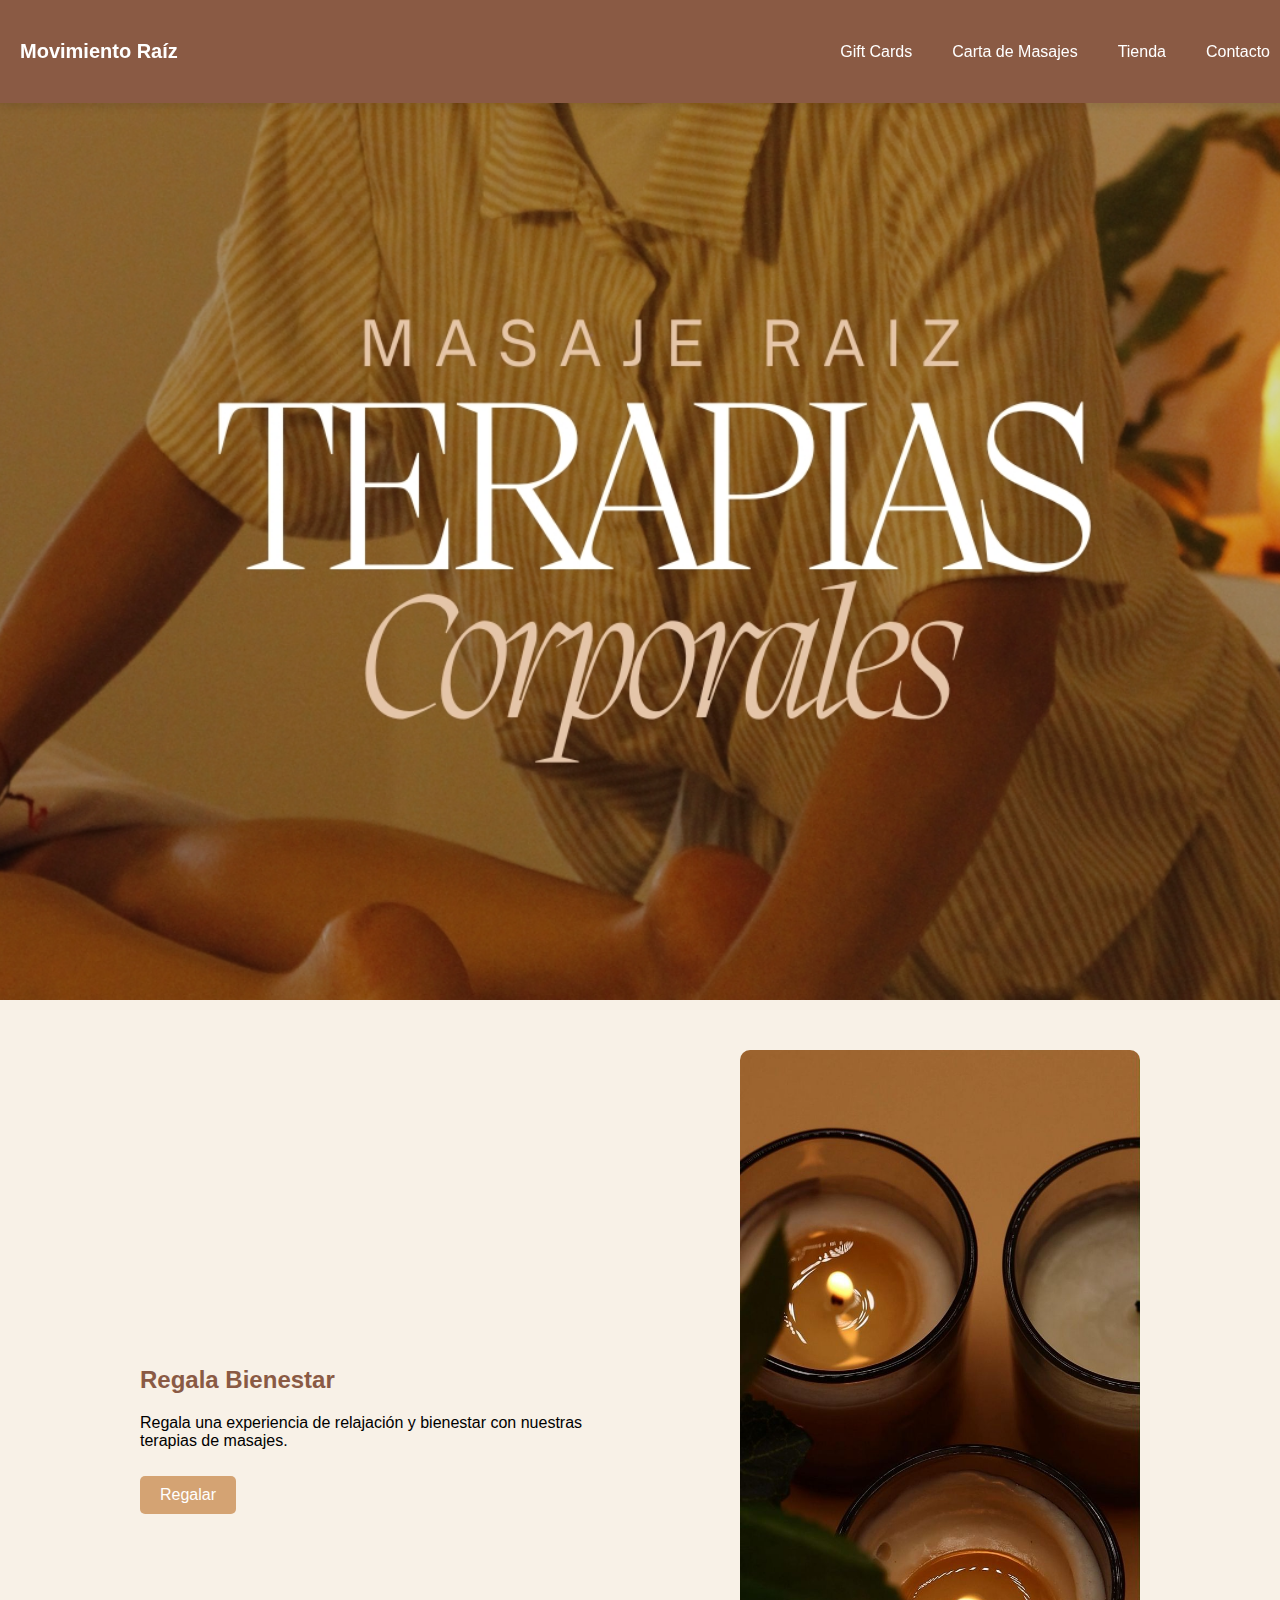
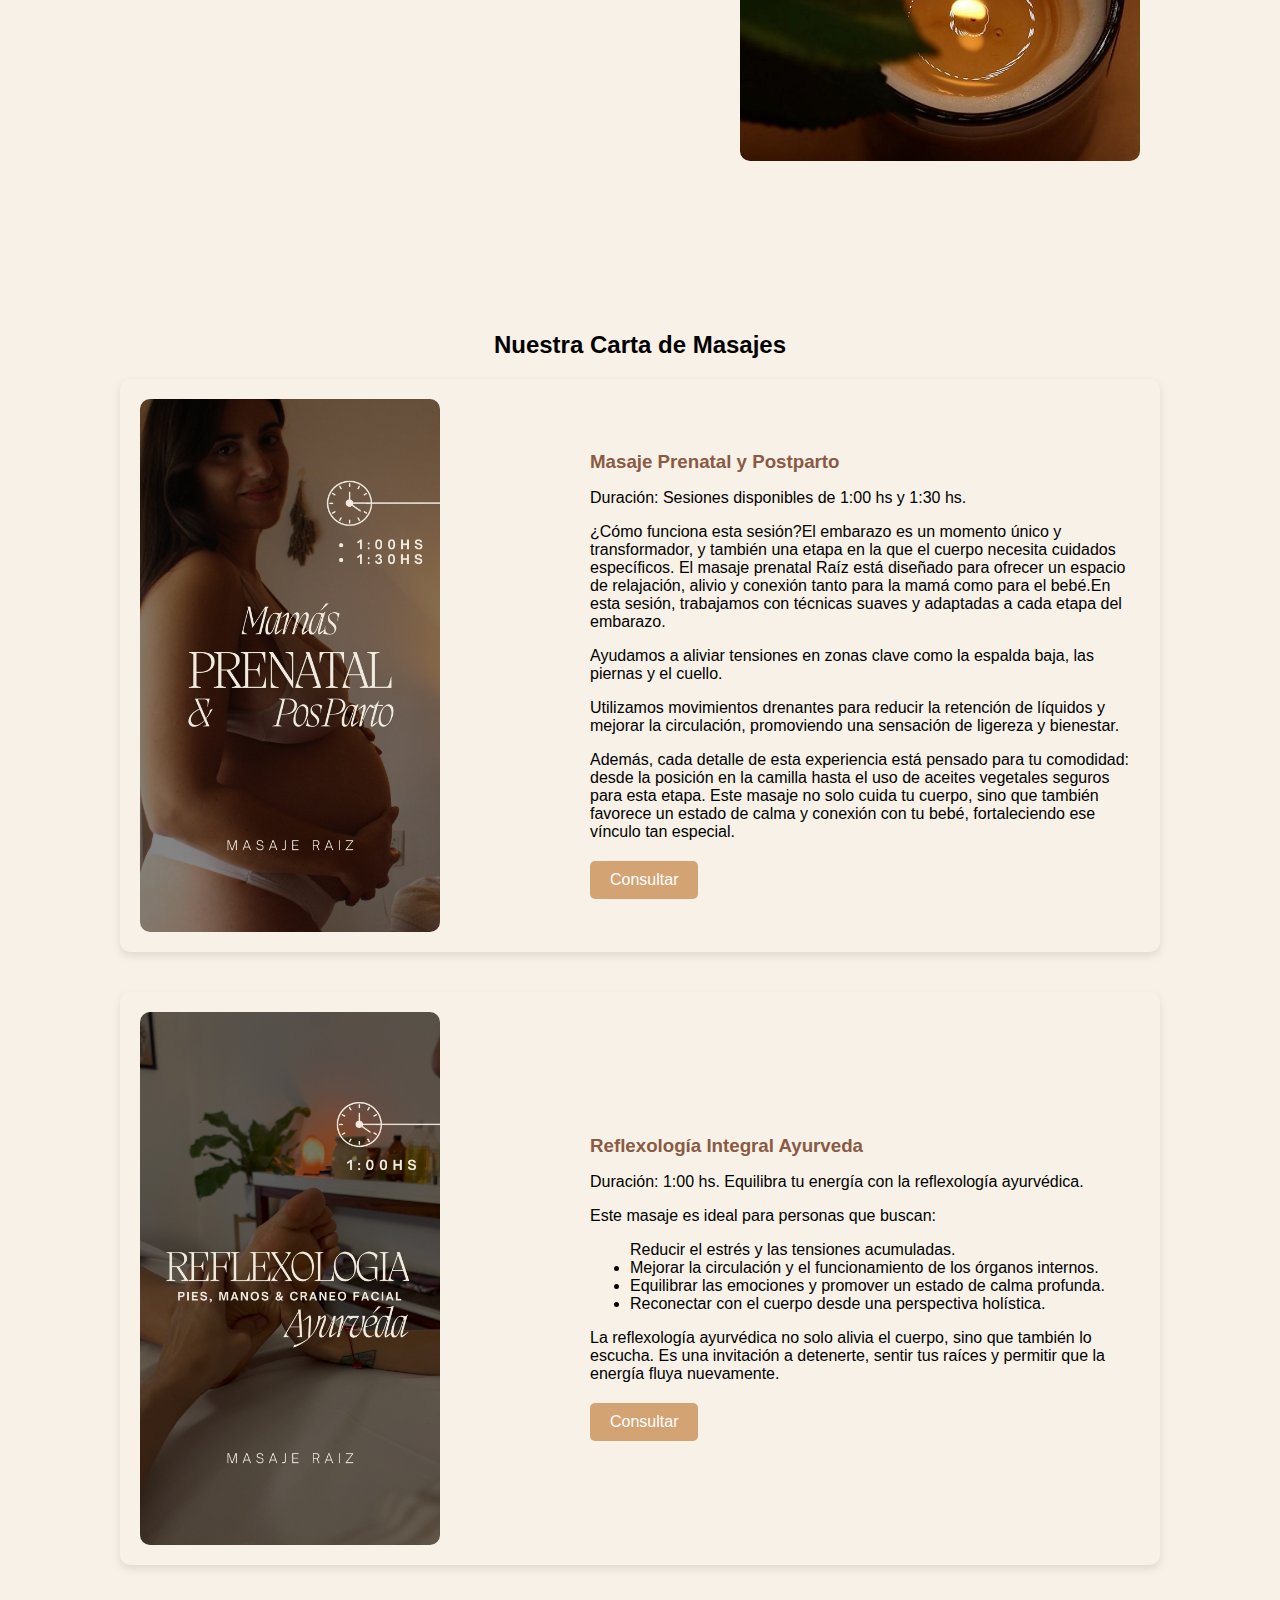
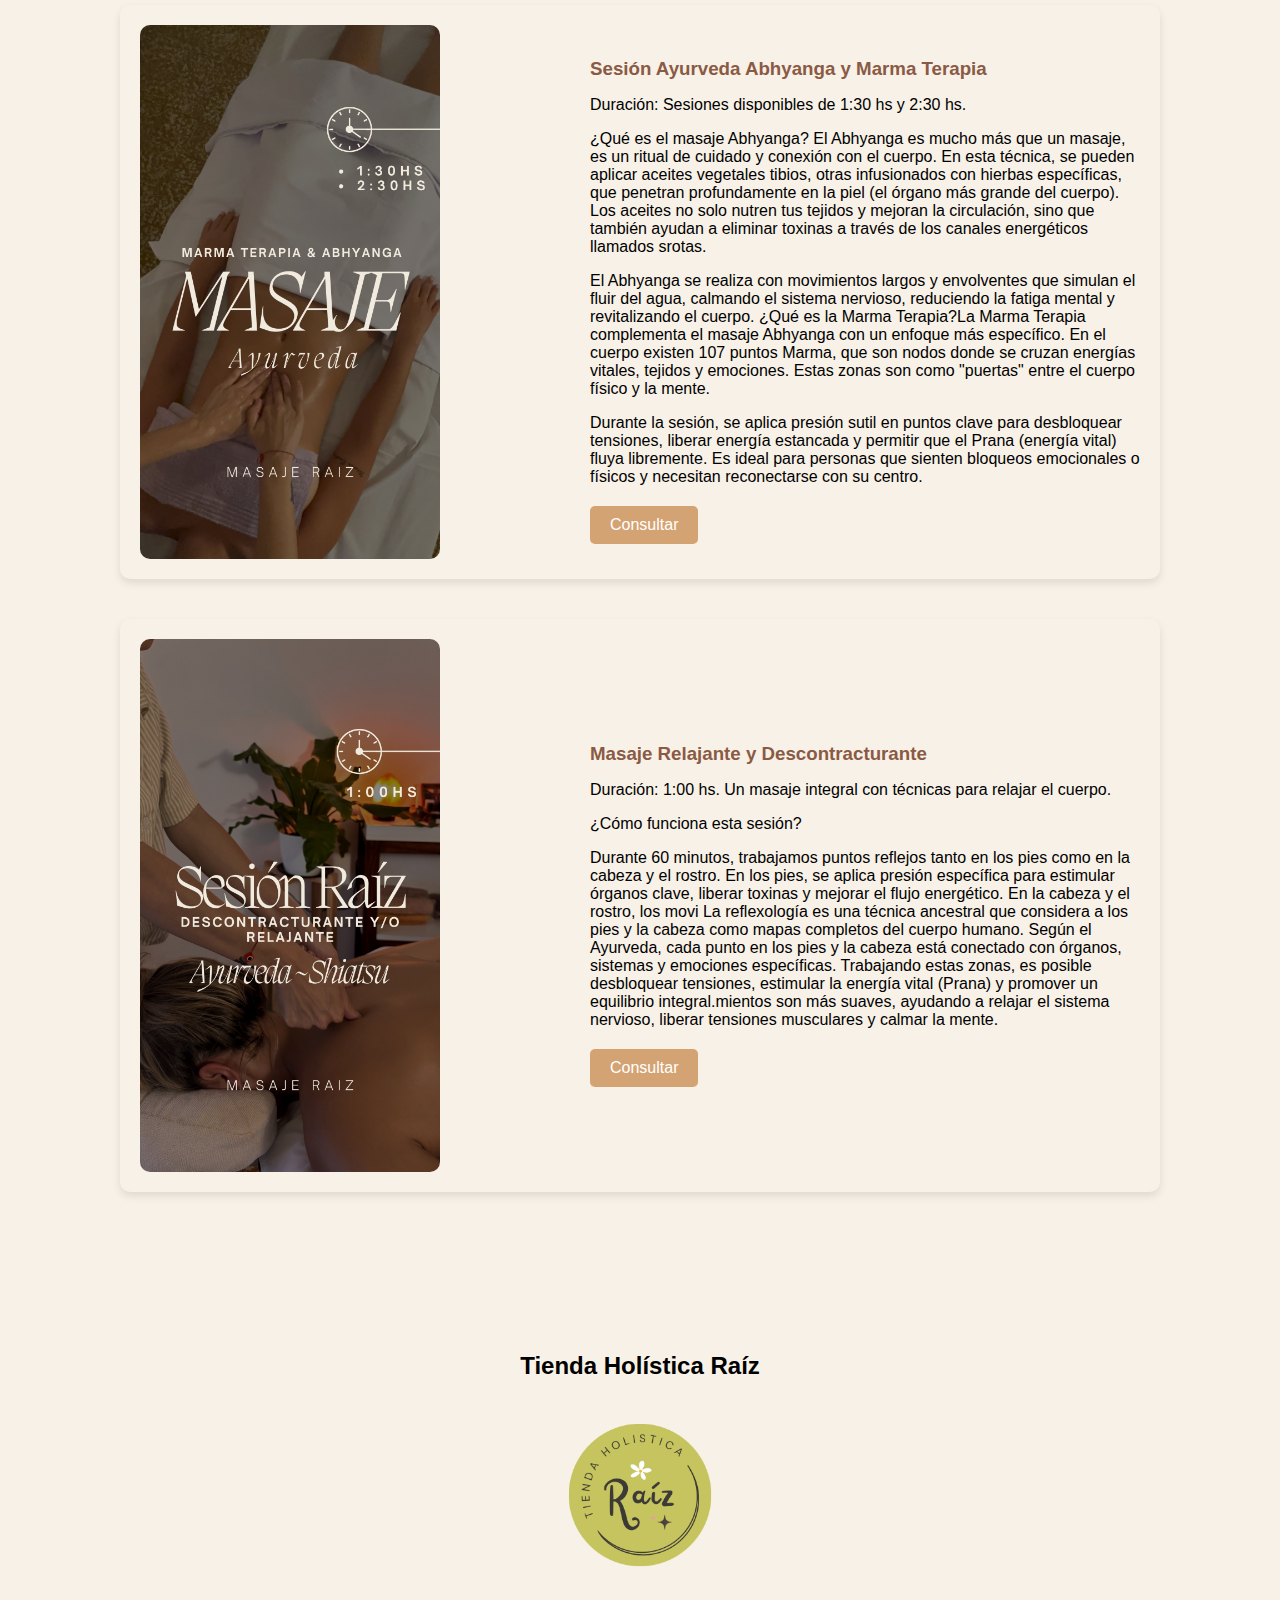
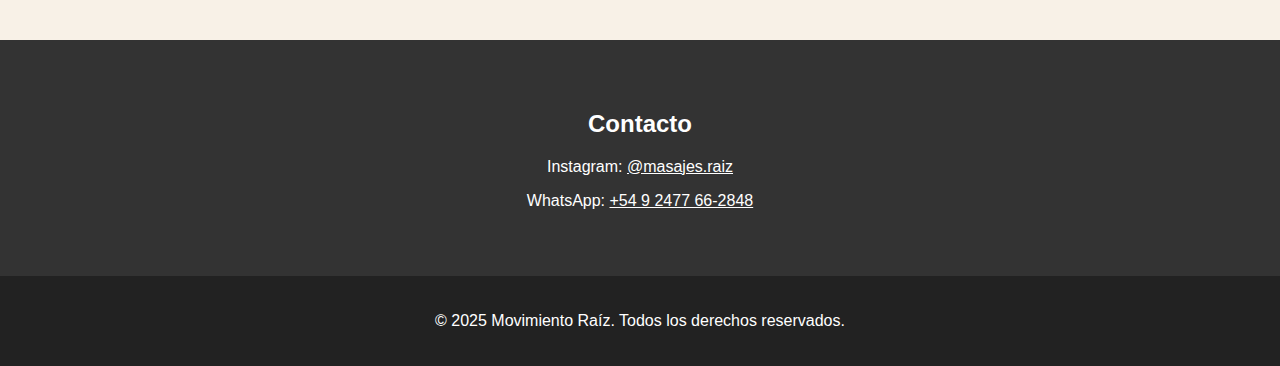
<file: index.html>
<!DOCTYPE html>
<html lang="es">
<head>
    <meta charset="UTF-8">
    <meta name="viewport" content="width=device-width, initial-scale=1.0">
    <title>Masajes Raíz</title>
    <link rel="stylesheet" href="styles.css">
    <script src="script.js"></script>
</head>
<body>
    <header>
        <p class="logo"><a href="#portada">Movimiento Raíz</a></p>
        <button class="menu-toggle">&#9776;</button> <!-- Ícono de menú hamburguesa -->
        <nav>
            <ul class="nav-links">
                <li><a href="#giftcards">Gift Cards</a></li>
                <li><a href="#carta-masajes">Carta de Masajes</a></li>
                <li><a href="#tienda">Tienda</a></li>
                <li><a href="#contacto">Contacto</a></li>
            </ul>
        </nav>
    </header>

    <section id="separacion"></section>

    <section id="portada" class="hero">
        <!-- <h1>Bienvenidos a Masajes Raíz</h1>
        <p>Relájate, renueva tu energía y cuida tu cuerpo con nuestras terapias especializadas.</p> -->
    </section>

    <!-- <section id="logo-section" class="logo-section">
        <img src="images/logotipo.jpeg" alt="Logo de la Empresa" class="full-logo">
    </section> -->

    <section id="giftcards" class="giftcards">
        <div class="giftcards-content">
            <div class="giftcards-text">
                <h2>Regala Bienestar</h2>
                <p>Regala una experiencia de relajación y bienestar con nuestras terapias de masajes.</p>
                <a target="_blank" href="https://wa.me/5492477662848?text=Hola!%20quiero%20una%20tarjeta%20de%20regalo!" class="btn">Regalar</a>
            </div>
            <div class="giftcards-image">
                <img src="images/decorado 1.jpeg" alt="Gift Card de Masajes">
            </div>
        </div>
    </section>

    <section id="carta-masajes" class="services">
        <h2>Nuestra Carta de Masajes</h2>

        <div class="service">
            <img src="images/masaje prenatal - portada.jpg" alt="Masaje Prenatal y Postparto">
            <div class="service-text">
                <h3>Masaje Prenatal y Postparto</h3>
                <p>Duración: Sesiones disponibles de 1:00 hs y 1:30 hs.</p>
                <p>¿Cómo funciona esta sesión?El embarazo es un momento único y transformador, y también una etapa en la que el cuerpo necesita cuidados específicos. El masaje prenatal Raíz está diseñado para ofrecer un espacio de relajación, alivio y conexión tanto para la mamá como para el bebé.En esta sesión, trabajamos con técnicas suaves y adaptadas a cada etapa del embarazo.</p>
                <p>Ayudamos a aliviar tensiones en zonas clave como la espalda baja, las piernas y el cuello.</p>
                <p>Utilizamos movimientos drenantes para reducir la retención de líquidos y mejorar la circulación, promoviendo una sensación de ligereza y bienestar.</p>
                <p>Además, cada detalle de esta experiencia está pensado para tu comodidad: desde la posición en la camilla hasta el uso de aceites vegetales seguros para esta etapa. Este masaje no solo cuida tu cuerpo, sino que también favorece un estado de calma y conexión con tu bebé, fortaleciendo ese vínculo tan especial.</p>
                <a target="_blank" href="https://wa.me/5492477662848?text=Hola!%20quisiera%20mas%20información%20sobre%20el%20masaje%20Prenatal%20y%20Postparto" class="btn">Consultar</a>
            </div>
        </div>

        <div class="service">
            <img src="images/reflexologia integral ayurveda - portada.jpg" alt="Reflexología Integral Ayurveda">
            <div class="service-text">
                <h3>Reflexología Integral Ayurveda</h3>
                <p>Duración: 1:00 hs. Equilibra tu energía con la reflexología ayurvédica.</p>
                <p>Este masaje es ideal para personas que buscan:
                    <ul>Reducir el estrés y las tensiones acumuladas.
                        <li>Mejorar la circulación y el funcionamiento de los órganos internos.</li>
                        <li>Equilibrar las emociones y promover un estado de calma profunda.</li>
                        <li>Reconectar con el cuerpo desde una perspectiva holística.</li>
                    </ul>
                <p>La reflexología ayurvédica no solo alivia el cuerpo, sino que también lo escucha. Es una invitación a detenerte, sentir tus raíces y permitir que la energía fluya nuevamente.</p>
                <a target="_blank" href="https://wa.me/5492477662848?text=Hola!%20quisiera%20mas%20información%20sobre%20el%20masaje%20Reflexología%20Integral%20Ayurveda" class="btn">Consultar</a>
            </div>
        </div>

        <div class="service">
            <img src="images/masaje abhyanga & marma terapia - portada.jpg" alt="Sesión Ayurveda Abhyanga y Marma Terapia">
            <div class="service-text">
                <h3>Sesión Ayurveda Abhyanga y Marma Terapia</h3>
                <p>Duración: Sesiones disponibles de 1:30 hs y 2:30 hs.</p>
                <p>¿Qué es el masaje Abhyanga? El Abhyanga es mucho más que un masaje, es un ritual de cuidado y conexión con el cuerpo. En esta técnica, se pueden aplicar aceites vegetales tibios, otras infusionados con hierbas específicas, que penetran profundamente en la piel (el órgano más grande del cuerpo). Los aceites no solo nutren tus tejidos y mejoran la circulación, sino que también ayudan a eliminar toxinas a través de los canales energéticos llamados srotas.</p>
                <p>El Abhyanga se realiza con movimientos largos y envolventes que simulan el fluir del agua, calmando el sistema nervioso, reduciendo la fatiga mental y revitalizando el cuerpo. ¿Qué es la Marma Terapia?La Marma Terapia complementa el masaje Abhyanga con un enfoque más específico. En el cuerpo existen 107 puntos Marma, que son nodos donde se cruzan energías vitales, tejidos y emociones. Estas zonas son como "puertas" entre el cuerpo físico y la mente.</p>
                <p>Durante la sesión, se aplica presión sutil en puntos clave para desbloquear tensiones, liberar energía estancada y permitir que el Prana (energía vital) fluya libremente. Es ideal para personas que sienten bloqueos emocionales o físicos y necesitan reconectarse con su centro.</p>
                <a target="_blank" href="https://wa.me/5492477662848?text=Hola!%20quisiera%20mas%20información%20sobre%20el%20masaje%20Abhyanga%20y%20Marma%20Terapia" class="btn">Consultar</a>
            </div>
        </div>

        <!-- <div class="service">
            <img src="images/masaje desintoxicante - portada.jpeg" alt="Masaje Desintoxicante Ayurveda">
            <div class="service-text">
                <h3>Masaje Desintoxicante Ayurveda</h3>
                <p>Duración: 2:30 hs. Terapia profunda para eliminar toxinas del cuerpo.</p>
                <p>Mediante técnicas de drenaje linfático y aceites medicinales, este masaje ayuda a eliminar toxinas, mejorar la circulación y fortalecer el sistema inmunológico.</p>
                <a target="_blank" href="https://wa.me/5492477662848?text=Hola!%20quisiera%20mas%20información%20sobre%20el%20masaje%20Desintoxicante%20Ayurveda" class="btn">Consultar</a>
            </div>
        </div> -->

        <div class="service">
            <img src="images/masaje relajante y descontracturante - portada.jpg" alt="Masaje Relajante y Descontracturante">
            <div class="service-text">
                <h3>Masaje Relajante y Descontracturante</h3>
                <p>Duración: 1:00 hs. Un masaje integral con técnicas para relajar el cuerpo.</p>
                <p>¿Cómo funciona esta sesión? </p>
                <p>Durante 60 minutos, trabajamos puntos reflejos tanto en los pies como en la cabeza y el rostro. En los pies, se aplica presión específica para estimular órganos clave, liberar toxinas y mejorar el flujo energético. En la cabeza y el rostro, los movi La reflexología es una técnica ancestral que considera a los pies y la cabeza como mapas completos del cuerpo humano. Según el Ayurveda, cada punto en los pies y la cabeza está conectado con órganos, sistemas y emociones específicas. Trabajando estas zonas, es posible desbloquear tensiones, estimular la energía vital (Prana) y promover un equilibrio integral.mientos son más suaves, ayudando a relajar el sistema nervioso, liberar tensiones musculares y calmar la mente.</p>
                <a target="_blank" href="https://wa.me/5492477662848?text=Hola!%20quisiera%20mas%20información%20sobre%20el%20masaje%20Relajante%20y%20Descontracturante" class="btn">Consultar</a>
            </div>
        </div>

    </section>

    <section id="tienda">
        <h2>Tienda Holística Raíz</h2>
        <p><a target="_blank" href="https://www.instagram.com/stories/masajes.raiz/"><img src="images/tienda holistica raiz.png" alt="Tienda Holística Raíz"></a></p>
    </section>

    <section id="contacto" class="contact">
        <h2>Contacto</h2>
        <p>Instagram: <a href="https://www.instagram.com/stories/masajes.raiz/">@masajes.raiz</a></p>
        <p>WhatsApp: <a target="_blank" href="https://wa.me/5492477662848?text=Hola!%20vengo%20desde%20la%20página,%20quisiera%20obtener%20más%20información!">+54 9 2477 66-2848</a></p>
    </section>

    <footer>
        <p>&copy; 2025 Movimiento Raíz. Todos los derechos reservados.</p>
    </footer>
</body>
</html>
</file>
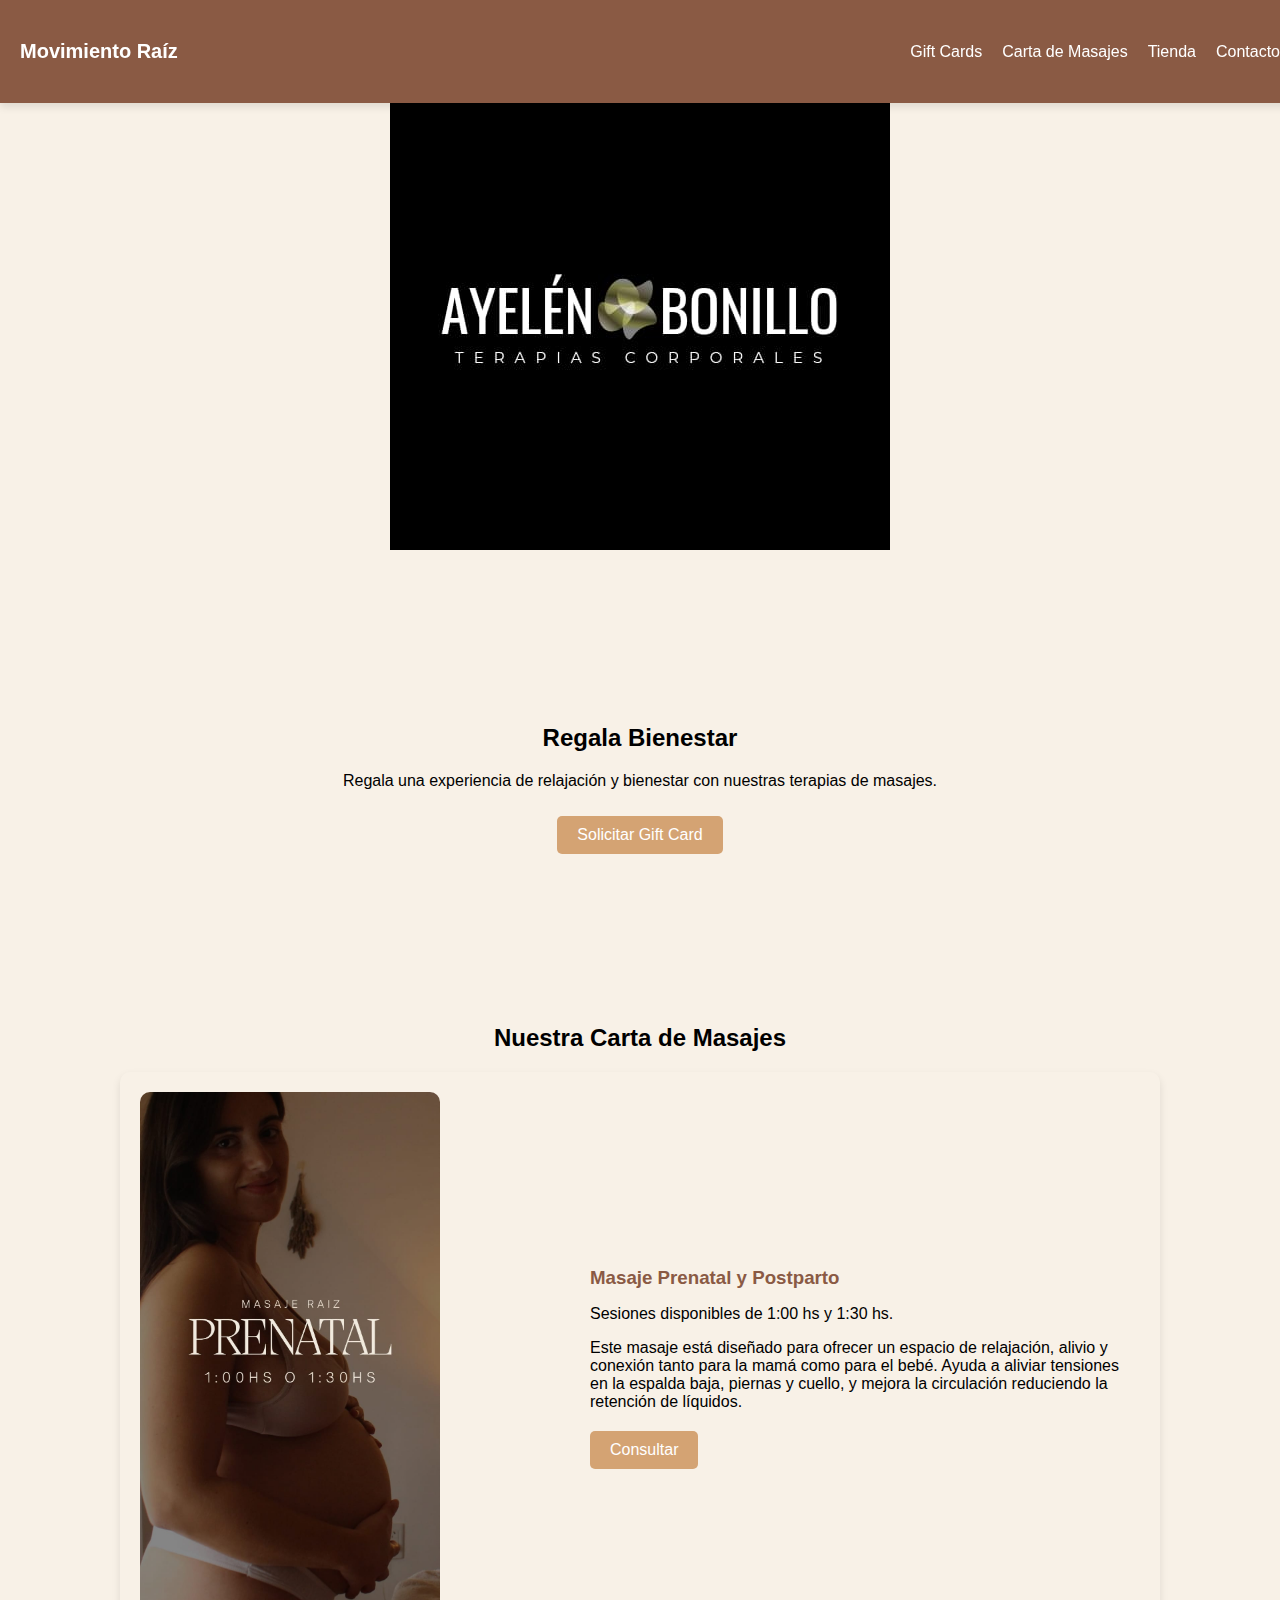
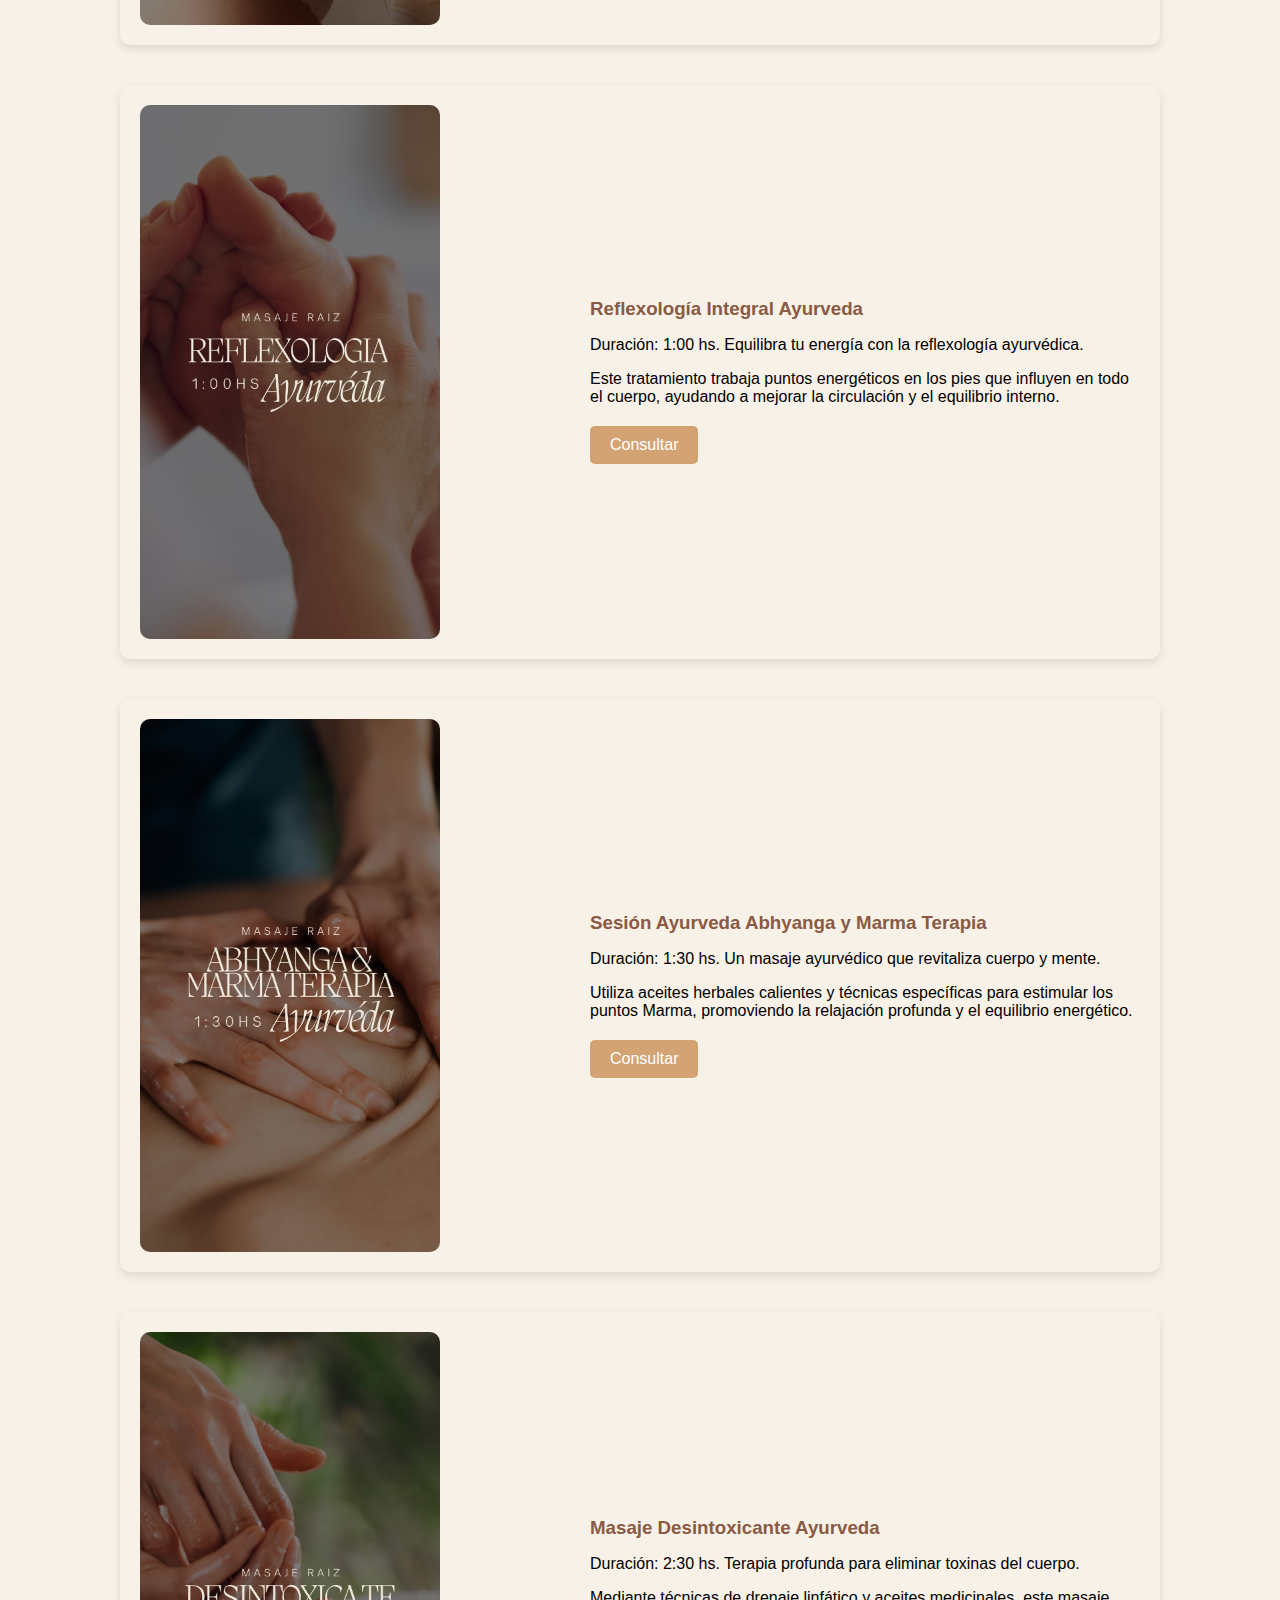
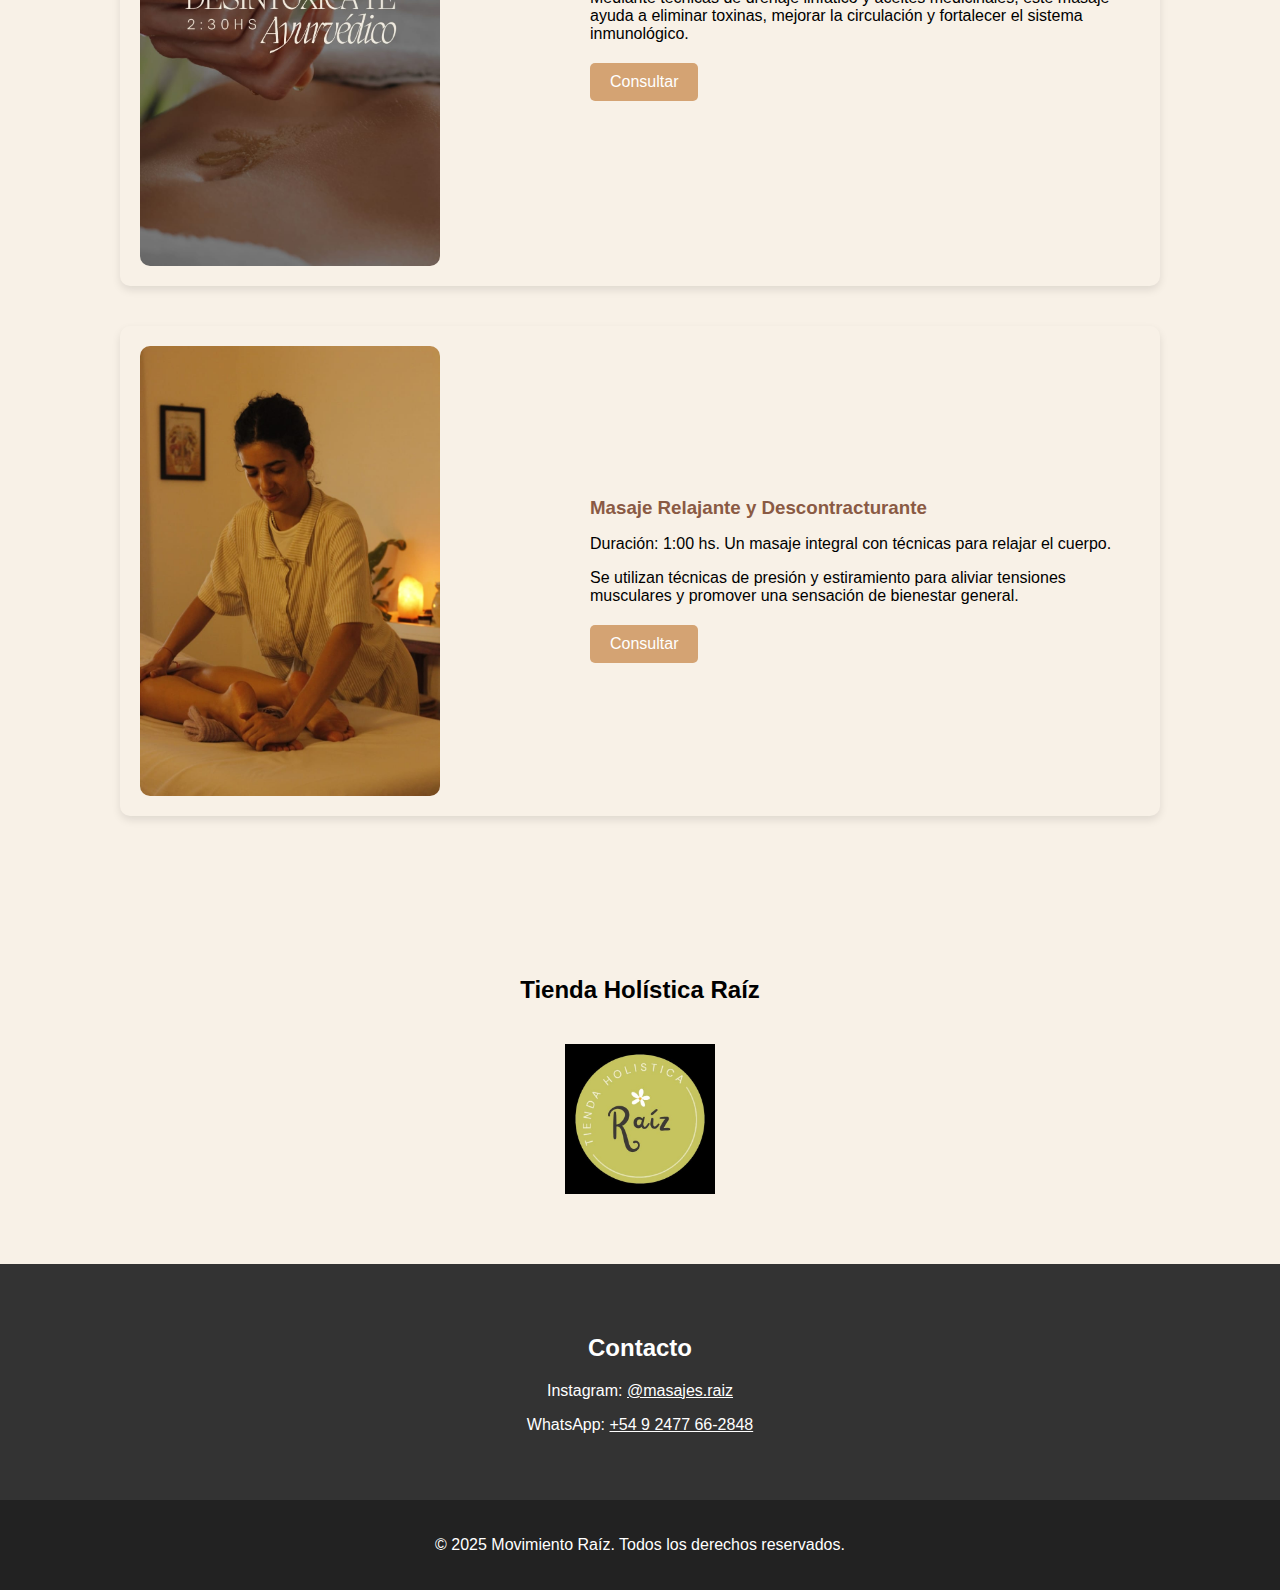
<file: landing_page/index.html>
<!DOCTYPE html>
<html lang="es">
<head>
    <meta charset="UTF-8">
    <meta name="viewport" content="width=device-width, initial-scale=1.0">
    <title>Masajes Bienestar</title>
    <link rel="stylesheet" href="styles.css">
</head>
<body>
    <header>
        <p class='logo'>Movimiento Raíz</p>
        <nav>
            <ul>
                <li><a href="#giftcards">Gift Cards</a></li>
                <li><a href="#carta-masajes">Carta de Masajes</a></li>
                <li><a href="#tienda">Tienda</a></li>
                <li><a href="#contacto">Contacto</a></li>
            </ul>
        </nav>
    </header>

    <!-- <section class="hero">
        <h1>Bienvenidos a Masajes Bienestar</h1>
        <p>Relájate, renueva tu energía y cuida tu cuerpo con nuestras terapias especializadas.</p>
    </section> -->

    <section id="logo-section" class="logo-section">
        <img src="images/logotipo.jpeg" alt="Logo de la Empresa" class="full-logo">
    </section>

    <section id="giftcards" class="giftcards">
        <h2>Regala Bienestar</h2>
        <p>Regala una experiencia de relajación y bienestar con nuestras terapias de masajes.</p>
        <a target="_blank" href="https://wa.me/5492477662848?text=Hola!%20quiero%20una%20tarjeta%20de%20regalo!" class="btn">Solicitar Gift Card</a>
    </section>

    <section id="carta-masajes" class="services">
        <h2>Nuestra Carta de Masajes</h2>

        <div class="service">
            <img src="images/masaje prenatal - portada.jpeg" alt="Masaje Prenatal y Postparto">
            <div class="service-text">
                <h3>Masaje Prenatal y Postparto</h3>
                <p>Sesiones disponibles de 1:00 hs y 1:30 hs.</p>
                <p>Este masaje está diseñado para ofrecer un espacio de relajación, alivio y conexión tanto para la mamá como para el bebé. Ayuda a aliviar tensiones en la espalda baja, piernas y cuello, y mejora la circulación reduciendo la retención de líquidos.</p>
                <a target="_blank" href="https://wa.me/5492477662848?text=Hola!%20quisiera%20mas%20información%20sobre%20el%20masaje%20Prenatal%20y%20Postparto" class="btn">Consultar</a>
            </div>
        </div>

        <div class="service">
            <img src="images/reflexologia integral ayurveda - portada.jpeg" alt="Reflexología Integral Ayurveda">
            <div class="service-text">
                <h3>Reflexología Integral Ayurveda</h3>
                <p>Duración: 1:00 hs. Equilibra tu energía con la reflexología ayurvédica.</p>
                <p>Este tratamiento trabaja puntos energéticos en los pies que influyen en todo el cuerpo, ayudando a mejorar la circulación y el equilibrio interno.</p>
                <a target="_blank" href="https://wa.me/5492477662848?text=Hola!%20quisiera%20mas%20información%20sobre%20el%20masaje%20Reflexología%20Integral%20Ayurveda" class="btn">Consultar</a>
            </div>
        </div>

        <div class="service">
            <img src="images/masaje abhyanga & marma terapia - portada.jpeg" alt="Sesión Ayurveda Abhyanga y Marma Terapia">
            <div class="service-text">
                <h3>Sesión Ayurveda Abhyanga y Marma Terapia</h3>
                <p>Duración: 1:30 hs. Un masaje ayurvédico que revitaliza cuerpo y mente.</p>
                <p>Utiliza aceites herbales calientes y técnicas específicas para estimular los puntos Marma, promoviendo la relajación profunda y el equilibrio energético.</p>
                <a target="_blank" href="https://wa.me/5492477662848?text=Hola!%20quisiera%20mas%20información%20sobre%20el%20masaje%20Abhyanga%20y%20Marma%20Terapia" class="btn">Consultar</a>
            </div>
        </div>

        <div class="service">
            <img src="images/masaje desintoxicante - portada.jpeg" alt="Masaje Desintoxicante Ayurveda">
            <div class="service-text">
                <h3>Masaje Desintoxicante Ayurveda</h3>
                <p>Duración: 2:30 hs. Terapia profunda para eliminar toxinas del cuerpo.</p>
                <p>Mediante técnicas de drenaje linfático y aceites medicinales, este masaje ayuda a eliminar toxinas, mejorar la circulación y fortalecer el sistema inmunológico.</p>
                <a target="_blank" href="https://wa.me/5492477662848?text=Hola!%20quisiera%20mas%20información%20sobre%20el%20masaje%20Desintoxicante%20Ayurveda" class="btn">Consultar</a>
            </div>
        </div>

        <div class="service">
            <img src="images/masaje relajante y descontracturante - portada.jpeg" alt="Masaje Relajante y Descontracturante">
            <div class="service-text">
                <h3>Masaje Relajante y Descontracturante</h3>
                <p>Duración: 1:00 hs. Un masaje integral con técnicas para relajar el cuerpo.</p>
                <p>Se utilizan técnicas de presión y estiramiento para aliviar tensiones musculares y promover una sensación de bienestar general.</p>
                <a target="_blank" href="https://wa.me/5492477662848?text=Hola!%20quisiera%20mas%20información%20sobre%20el%20masaje%20Relajante%20y%20Descontracturante" class="btn">Consultar</a>
            </div>
        </div>

    </section>

    <section id="tienda">
        <h2>Tienda Holística Raíz</h2>
        <p><a href="https://www.instagram.com/stories/masajes.raiz/"><img src="images/tienda holistica raiz.jpeg" alt="Tienda Holística Raíz"></a></p>
    </section>

    <section id="contacto" class="contact">
        <h2>Contacto</h2>
        <p>Instagram: <a href="https://www.instagram.com/stories/masajes.raiz/">@masajes.raiz</a></p>
        <p>WhatsApp: <a target="_blank" href="https://wa.me/5492477662848?text=Hola!%20vengo%20desde%20la%20página,%20quisiera%20obtener%20más%20información!">+54 9 2477 66-2848</a></p>
    </section>

    <footer>
        <p>&copy; 2025 Movimiento Raíz. Todos los derechos reservados.</p>
    </footer>
</body>
</html>
</file>
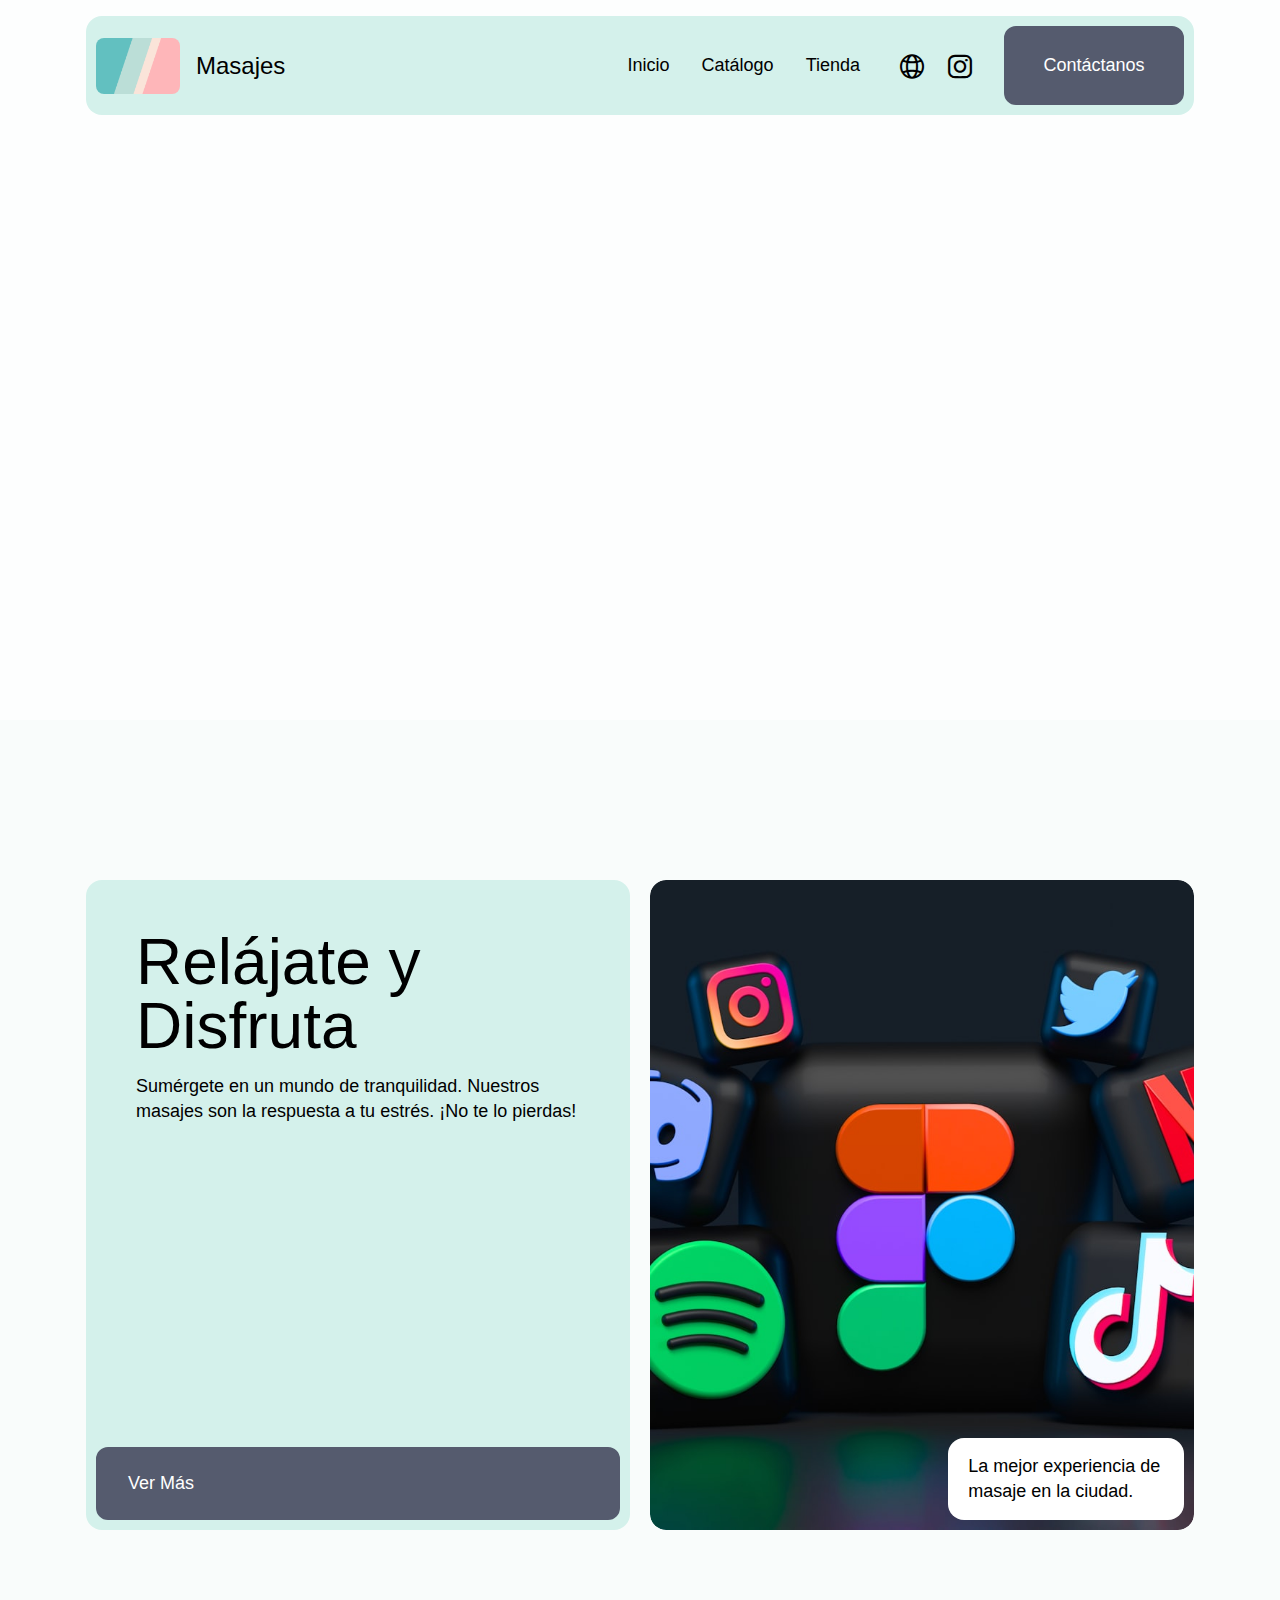
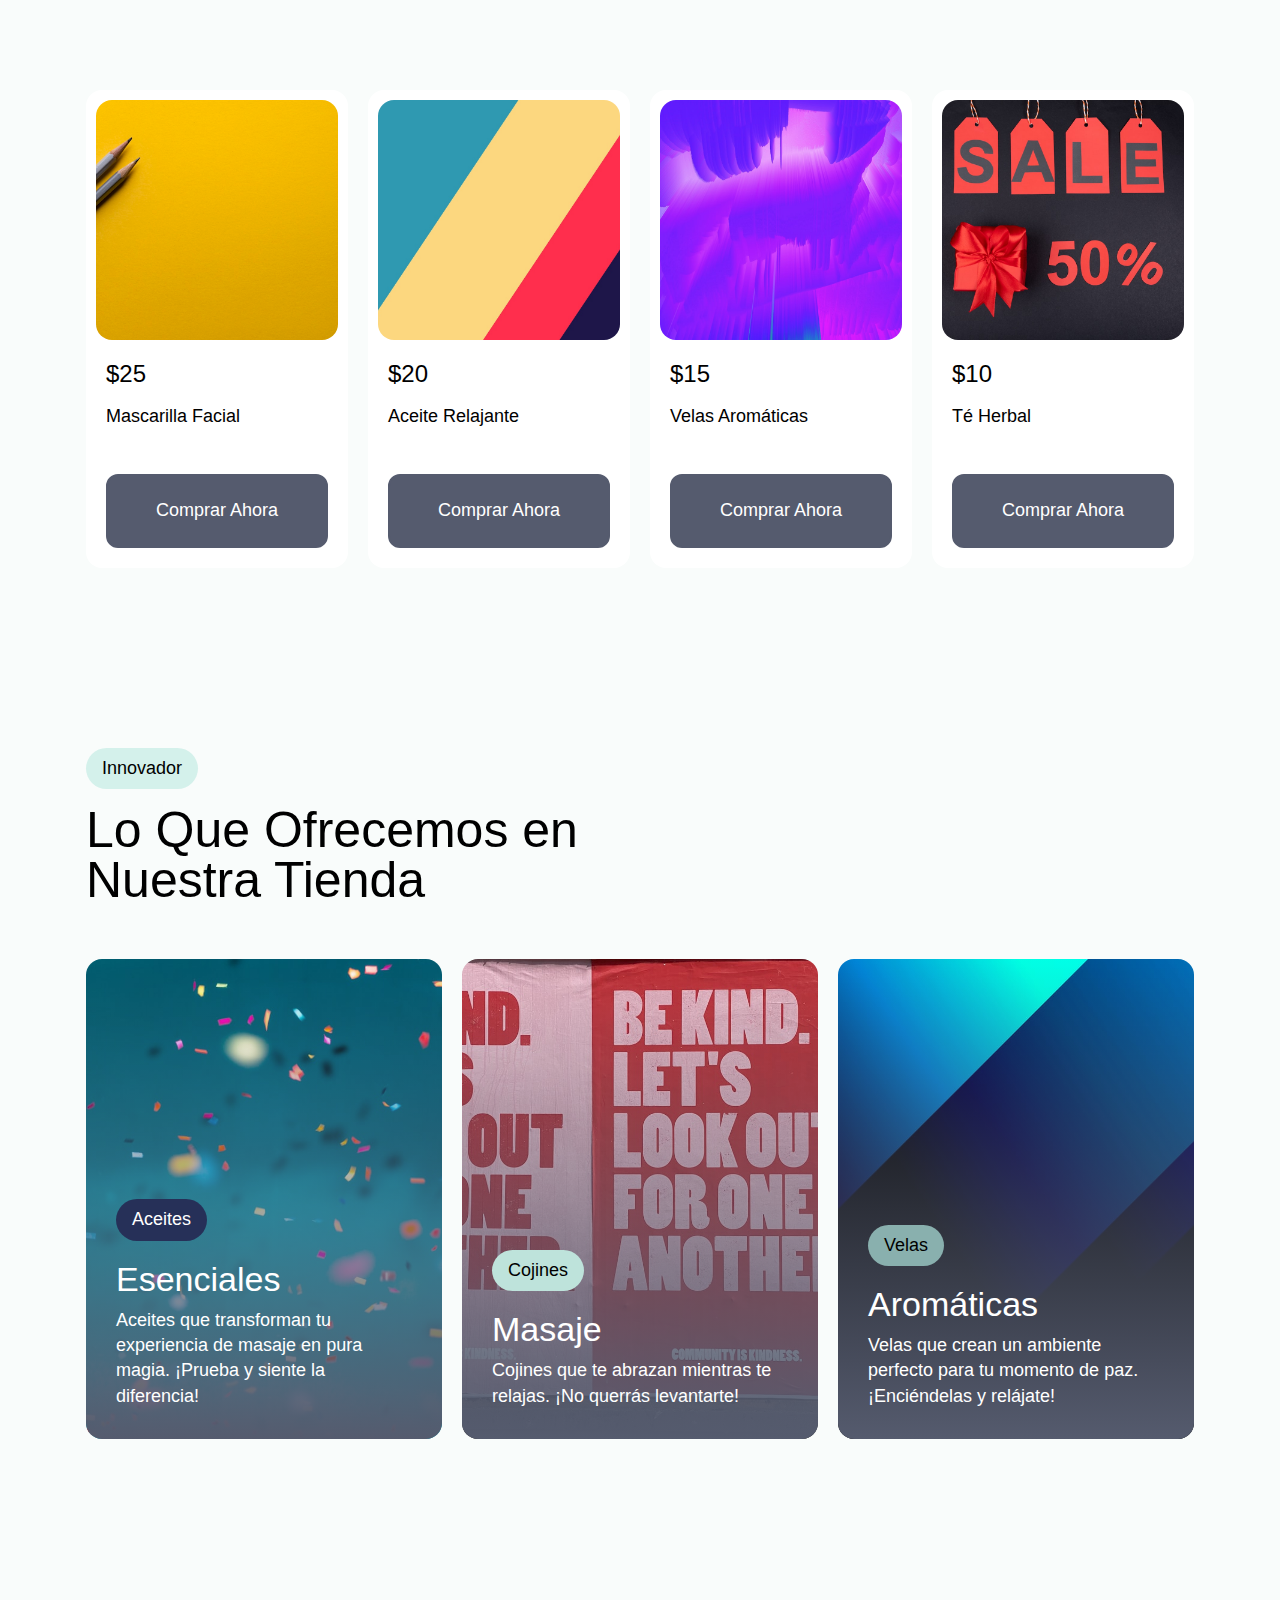
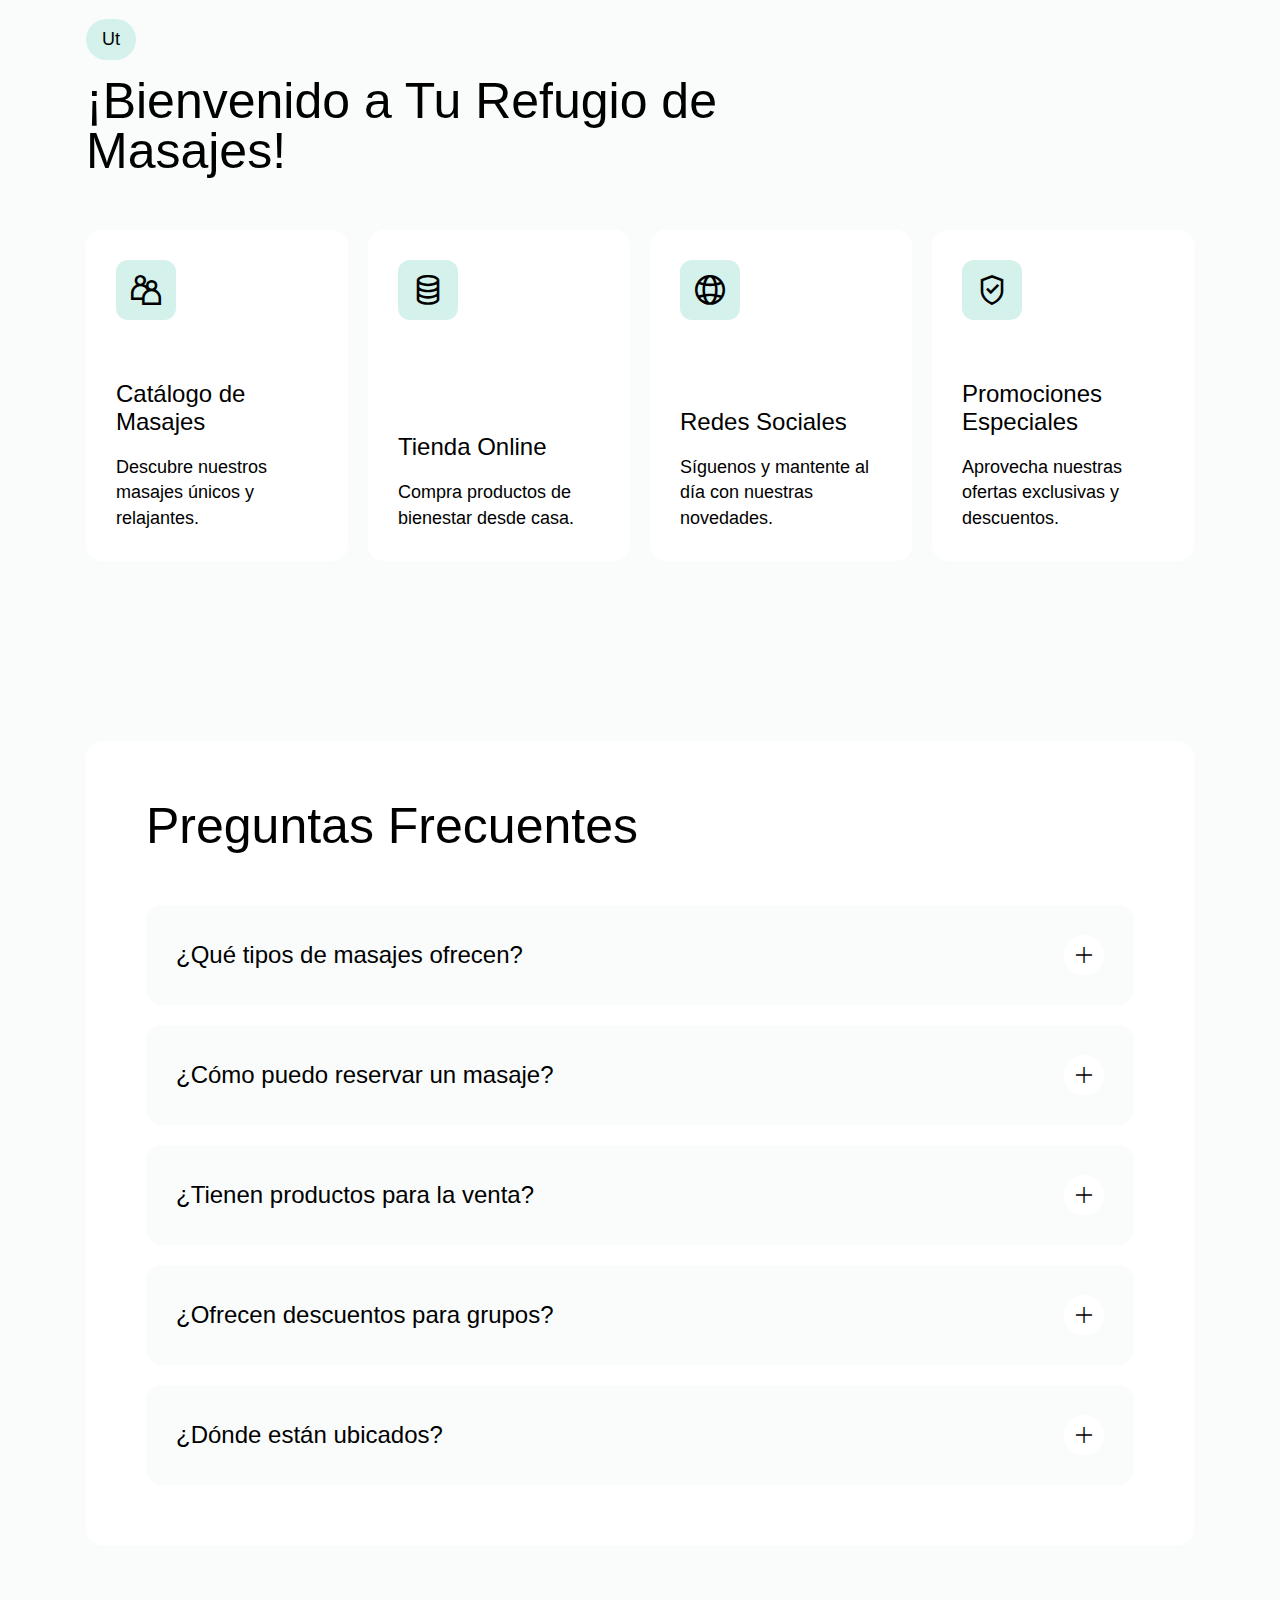
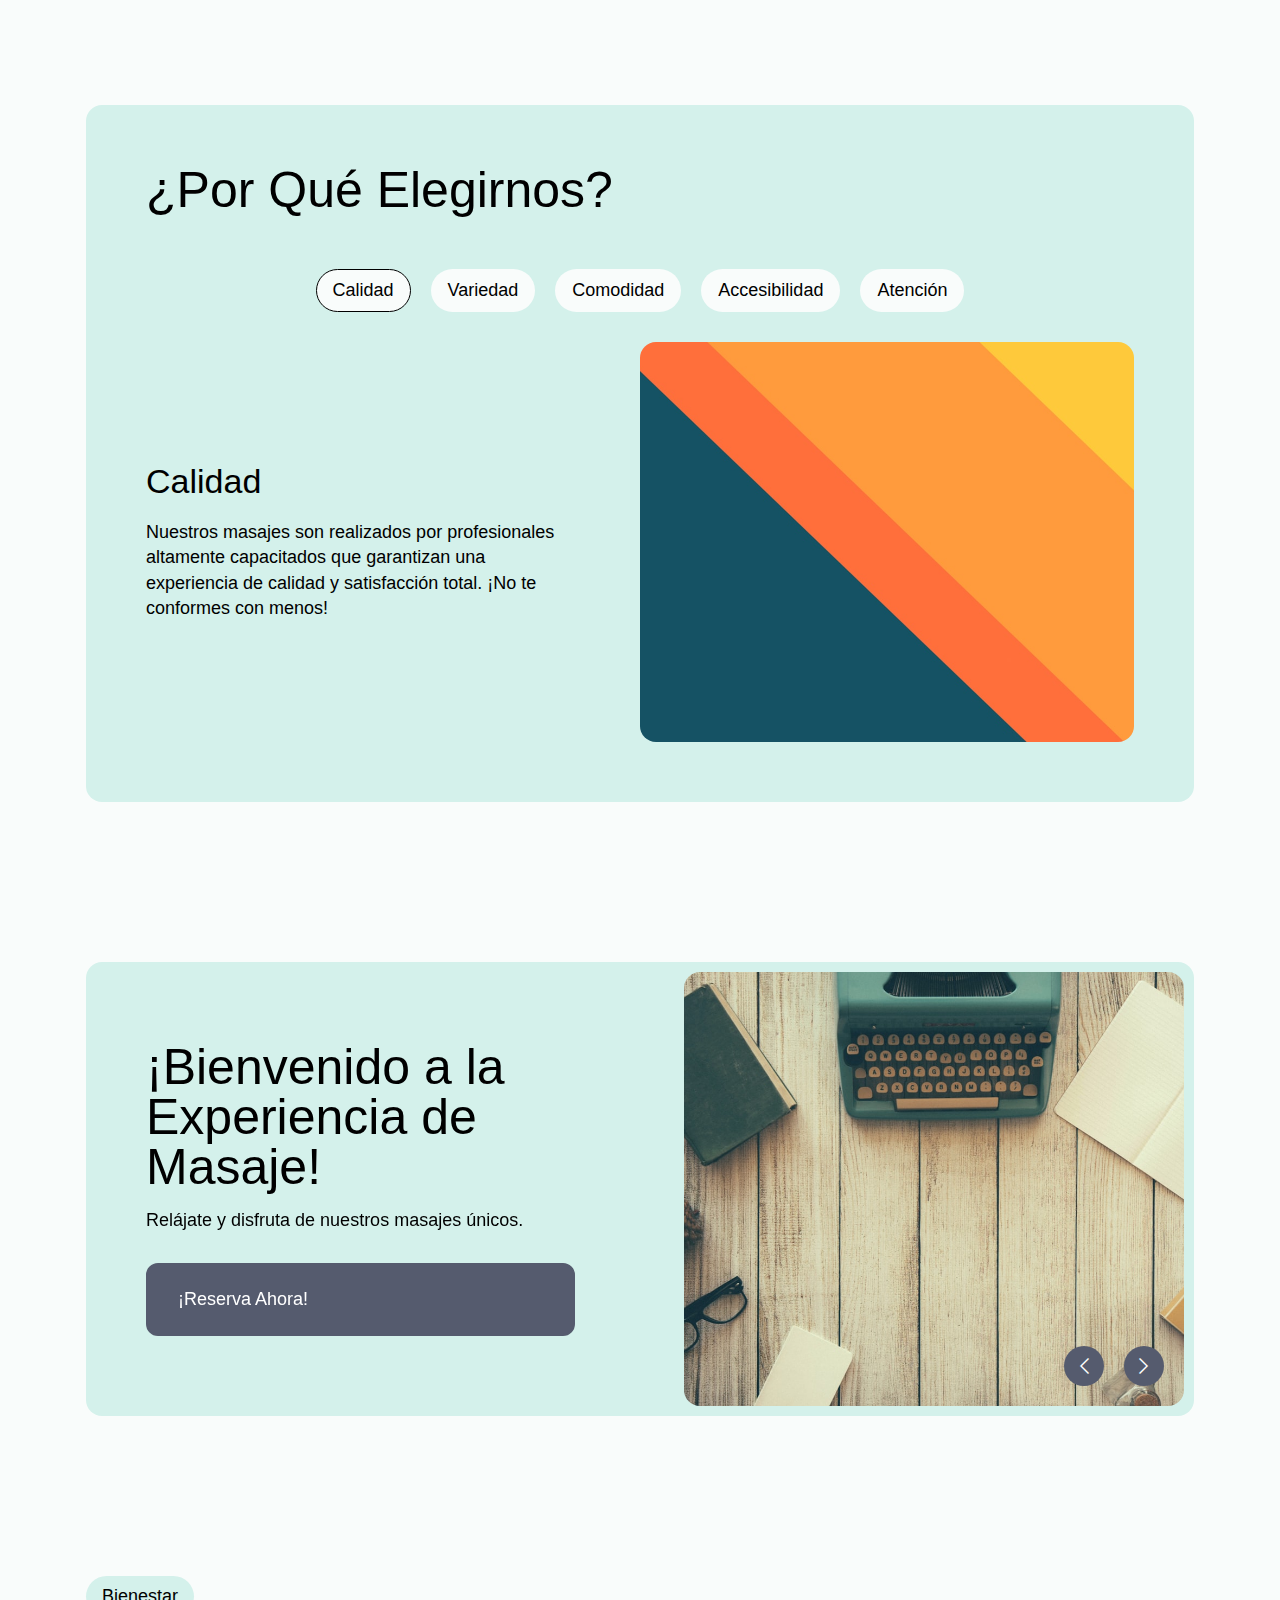
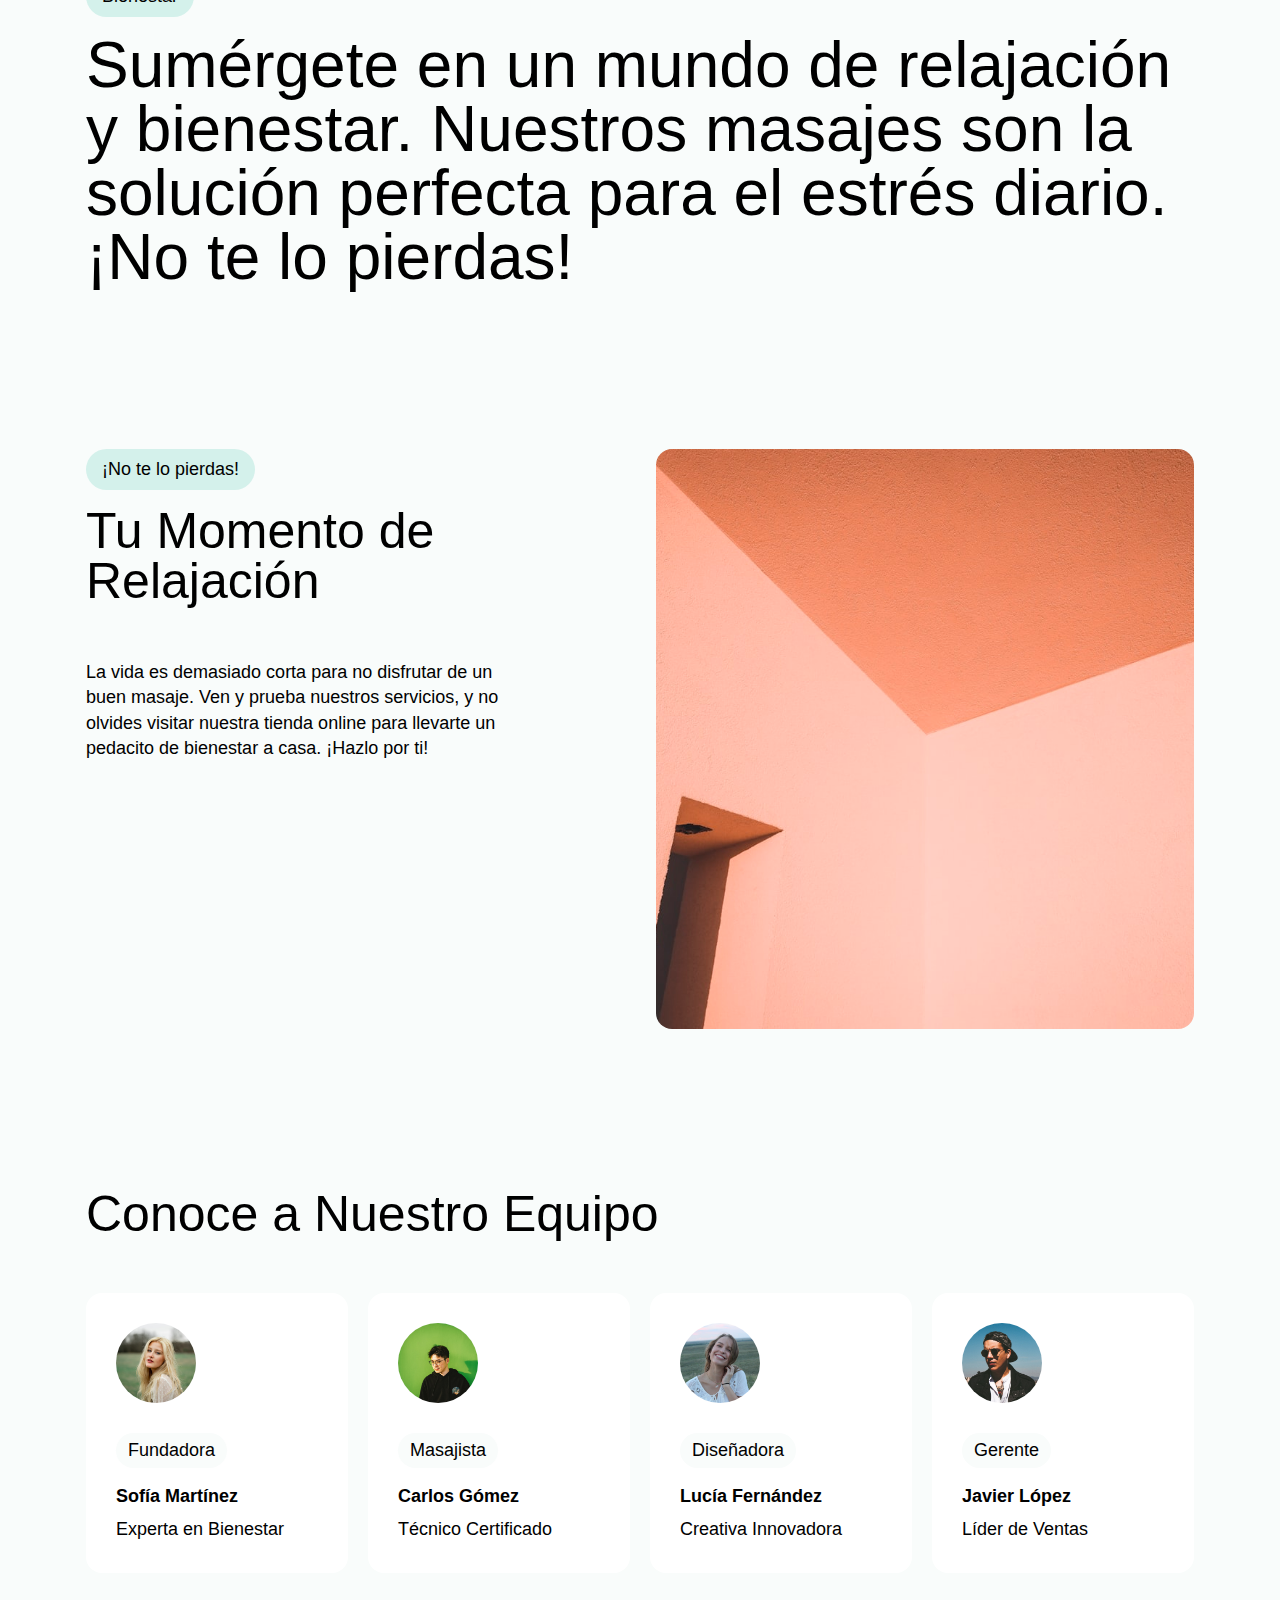
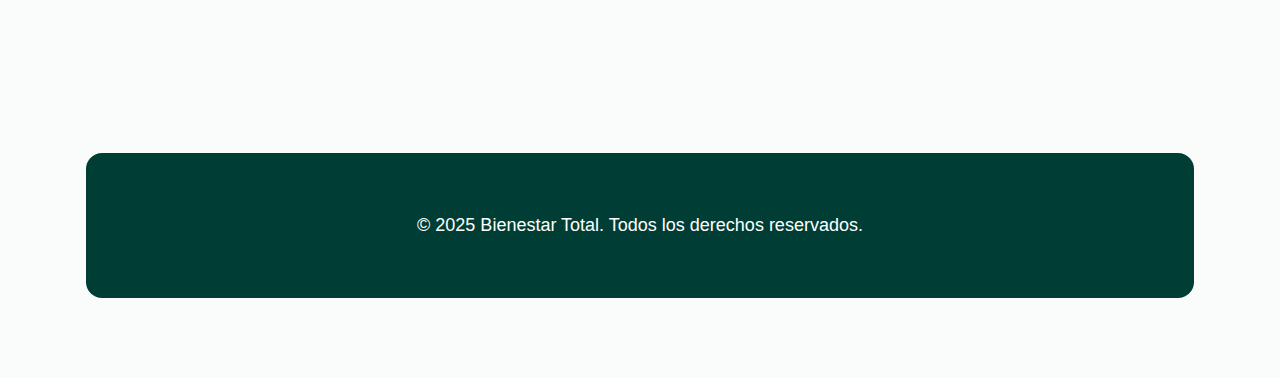
<file: v2/movimiento raiz.htm>
<!DOCTYPE html>
<html class="desktop mbr-site-loaded"><head><meta http-equiv="Content-Type" content="text/html; charset=UTF-8">
  
  
  <meta http-equiv="X-UA-Compatible" content="IE=edge">
  
  <meta name="viewport" content="width=device-width, initial-scale=1, minimum-scale=1">
  <link rel="shortcut icon" href="./movimiento raiz_files/photo-1614851099175-e5b30eb6f696.jpeg" type="image/x-icon">
  <meta name="description" content="Catálogo de masajes y tienda en línea para satisfacer tus necesidades de bienestar.">
  <title>Página de Aterrizaje para Masajes y Tienda en Línea</title>
  <link rel="stylesheet" href="./movimiento raiz_files/mobirise2.css">
  <link rel="stylesheet" href="./movimiento raiz_files/bootstrap.min.css">
  <link rel="stylesheet" href="./movimiento raiz_files/bootstrap-grid.min.css">
  <link rel="stylesheet" href="./movimiento raiz_files/bootstrap-reboot.min.css">
  <link rel="stylesheet" href="./movimiento raiz_files/style.css">
  <link rel="stylesheet" href="./movimiento raiz_files/styles.css">
  <link rel="stylesheet" href="./movimiento raiz_files/style(1).css">
  <link rel="stylesheet" href="./movimiento raiz_files/mbr-additional.css" type="text/css">
  

<style>
.navbar-fixed-top {
  top: auto;
}
/*#mobirisePromo.container-banner {
  height: 11rem;
  opacity: 1;
  -webkit-animation: 11s linear animationHeight;
  -moz-animation: 11s linear animationHeight;
    -o-animation: 11s linear animationHeight;
       animation: 11s linear animationHeight;
       transition: all  0.5s;
}
#mobirisePromo.container-banner.container-banner-closing {
  pointer-events: none;
  height: 0;
  opacity: 0;
  -webkit-animation: 0.5s linear animationClosing;
  -moz-animation:  0.5s linear animationClosing;
    -o-animation:  0.5s linear animationClosing;
       animation:  0.5s linear animationClosing;
}
#mobirisePromo .banner {
  min-height: 11rem;
  position:fixed;
  top: 0;
  left: 0;
  right: 0;
  background: #fff;
  padding: 10px;
  opacity:1;
  -webkit-animation: 11s linear animationBanner;
  -moz-animation: 11s linear animationBanner;
    -o-animation: 11s linear animationBanner;
       animation: 11s linear animationBanner;
  z-index: 1031;
  display: flex;
  flex-direction: column;
  justify-content: center;
}
#mobirisePromo .banner p {
  overflow: hidden;
  display: -webkit-box;
  -webkit-line-clamp: 4;
  -webkit-box-orient: vertical;
  animation: none;
  visibility: visible;
}
#mobirisePromo .buy-license {
  text-decoration: underline;
}
#mobirisePromo .banner .btn {
  margin: 0.3rem 0.5rem;
  animation: none;
  visibility: visible;
}*/
.navbar.opened {
    z-index: 1032;
}
/*#mobirisePromo .mbr-section-abuse-report {
  margin-top: 0.8rem;
  font-size: 80%;
}
#mobirisePromo .mbr-section-abuse-report a {
  color: #aaa;
}*/
/*@-webkit-keyframes animationBanner { 0% { opacity: 0; top: -11rem; } 91% { opacity: 0; top: -11rem; } 100% { opacity: 1; top: 0; } }
@-moz-keyframes animationBanner { 0% { opacity: 0; top: -11rem; } 91% { opacity: 0; top: -11rem; } 100% { opacity: 1; top: 0; } }
@-o-keyframes animationBanner { 0% { opacity: 0; top: -11rem; } 91% { opacity: 0; top: -11rem; } 100% { opacity: 1; top: 0; } }
   @keyframes animationBanner { 0% { opacity: 0; top: -11rem; } 91% { opacity: 0; top: -11rem; } 100% { opacity: 1; top: 0; } }
@-webkit-keyframes animationHeight { 0% { height: 0; } 91% { height: 0; } 100% { height: 11rem; } }
@-moz-keyframes animationHeight { 0% { height: 0; } 91% { height: 0; } 100% { height: 11rem; } }
@-o-keyframes animationHeight { 0% { height: 0; } 91% { height: 0; } 100% { height: 11rem; } }
   @keyframes animationHeight { 0% { height: 0; } 91% { height: 0; } 100% { height: 11rem; } }

@-webkit-keyframes animationClosing { 0% { height: 11rem; opacity: 1; } 30% { height: 11rem; opacity: 0.5;} 100% { height: 0; opacity: 0;} }
@-moz-keyframes animationClosing { 0% { height: 11rem; opacity: 1; } 30% { height: 11rem; opacity: 0.5;} 100% { height: 0; opacity: 0;} }
@-o-keyframes animationClosing { 0% { height: 11rem; opacity: 1; } 30% { height: 11rem; opacity: 0.5;} 100% { height: 0; opacity: 0;} }
@keyframes animationClosing { 0% { height: 11rem; opacity: 1; } 30% { height: 11rem; opacity: 0.5;} 100% { height: 0; opacity: 0;} }

@media(max-width: 575px) {
  #mobirisePromo.container-banner {
    height: 14rem;
  }
  #mobirisePromo .banner {
    min-height: 14rem;
  }
  @-webkit-keyframes animationBanner { 0% { opacity: 0; top: -14rem; } 91% { opacity: 0; top: -14rem; } 100% { opacity: 1; top: 0; } }
  @-moz-keyframes animationBanner { 0% { opacity: 0; top: -14rem; } 91% { opacity: 0; top: -14rem; } 100% { opacity: 1; top: 0; } }
  @-o-keyframes animationBanner { 0% { opacity: 0; top: -14rem; } 91% { opacity: 0; top: -14rem; } 100% { opacity: 1; top: 0; } }
    @keyframes animationBanner { 0% { opacity: 0; top: -14rem; } 91% { opacity: 0; top: -14rem; } 100% { opacity: 1; top: 0; } }
  @-webkit-keyframes animationHeight { 0% { height: 0; } 91% { height: 0; } 100% { height: 14rem; } }
  @-moz-keyframes animationHeight { 0% { height: 0; } 91% { height: 0; } 100% { height: 14rem; } }
  @-o-keyframes animationHeight { 0% { height: 0; } 91% { height: 0; } 100% { height: 14rem; } }
    @keyframes animationHeight { 0% { height: 0; } 91% { height: 0; } 100% { height: 14rem; } }

  @-webkit-keyframes animationClosing { 0% { height: 14rem; opacity: 1; } 30% { height: 14rem; opacity: 0.5;} 100% { height: 0; opacity: 0;} }
  @-moz-keyframes animationClosing { 0% { height: 14rem; opacity: 1; } 30% { height: 14rem; opacity: 0.5;} 100% { height: 0; opacity: 0;} }
  @-o-keyframes animationClosing { 0% { height: 14rem; opacity: 1; } 30% { height: 14rem; opacity: 0.5;} 100% { height: 0; opacity: 0;} }
  @keyframes animationClosing { 0% { height: 14rem; opacity: 1; } 30% { height: 14rem; opacity: 0.5;} 100% { height: 0; opacity: 0;} }
}*/
</style>
</head>
<body>
<!-- <div class="container-banner" id="mobirisePromo">
  <div class="banner align-center">
    <button type="button" onclick="document.getElementById(&#39;mobirisePromo&#39;).classList.add(&#39;container-banner-closing&#39;)" class="btn-close" aria-label="Close" style="position: fixed;top: 16px;right: 16px;"></button>
    <p class="mbr-text mbr-fonts-style display-7">The site was made with <a href="https://mobirise.com/builder/ai-website-builder.html" class="">Free AI Website Builder</a></p>
    <div class="mbr-section-btn">
      <a class="btn btn-sm btn-primary display-4" href="https://mobirise.com/p/">Get AI Kit!</a>
      <a class="btn btn-sm btn-secondary display-4" href="https://my.mobirise.com/buy.php?p=126&amp;u=3845512&amp;st=1277206&amp;dm=1277206.mobirisesite.com">Remove This Banner</a>
    </div>
    <div class="mbr-section-abuse-report">
      <a href="mailto:support@mobirise.com?subject=Mobirise%20Abuse%20Report%201277206.mobirisesite.com">Report Abuse</a>
    </div>
  </div>
</div> -->
  
  <section data-bs-version="5.1" class="menu menu01 stockm5 cid-uEUCpYpcYR" once="menu" id="menu-1-uEUCpYpcYR">
 
    <div class="container">
        <nav class="navbar navbar-dropdown navbar-expand-lg">
            <div class="menu-container">
                <div class="navbar-brand">
				<span class="navbar-logo">
					<a href="https://1277206.mobirisesite.com/#">
						<img src="./movimiento raiz_files/photo-1614851099175-e5b30eb6f696.jpeg" alt="" style="height: 3.5rem;">
					</a>
				</span>
                    <span class="navbar-caption-wrap"><a class="navbar-caption display-7" href="https://1277206.mobirisesite.com/#">Masajes</a></span>
                </div>
                <button class="navbar-toggler" type="button" data-toggle="collapse" data-bs-toggle="collapse" data-target="#navbarSupportedContent" data-bs-target="#navbarSupportedContent" aria-controls="navbarNavAltMarkup" aria-expanded="false" aria-label="Toggle navigation">
                    <div class="hamburger">
                        <span></span>
                        <span></span>
                        <span></span>
                        <span></span>
                    </div>
                </button>
                <div class="collapse navbar-collapse" id="navbarSupportedContent">
                    <ul class="navbar-nav nav-dropdown" data-app-modern-menu="true">
                        <li class="nav-item">
                            <a class="nav-link link display-4" href="https://1277206.mobirisesite.com/#">Inicio</a>
                        </li>
                        <li class="nav-item">
                            <a class="nav-link link display-4" href="https://1277206.mobirisesite.com/#" aria-expanded="false">Catálogo</a>
                        </li>
                        <li class="nav-item">
                            <a class="nav-link link display-4" href="https://1277206.mobirisesite.com/#">Tienda</a>
                        </li>
                    </ul>
                    <div class="icons-menu">
                        <a class="iconfont-wrapper" href="https://1277206.mobirisesite.com/#">
                            <span class="p-2 mbr-iconfont mobi-mbri-globe-2 mobi-mbri"></span>
                        </a>
                        <a class="iconfont-wrapper" href="https://1277206.mobirisesite.com/#">
                            <span class="p-2 mbr-iconfont socicon-instagram socicon"></span>
                        </a>
                        
                        
                    </div>
                    <div class="navbar-buttons mbr-section-btn"><a class="btn btn-primary display-4" href="https://1277206.mobirisesite.com/#">Contáctanos</a></div>
                </div>
            </div>
        </nav>
    </div>
</section>

<section data-bs-version="5.1" class="image01 stockm5" id="image-1-uEUCpYF7rF" style="z-index: 0; background-image: none; position: relative;">
    <div class="row">
        <div class="col-12">
            <div class="mbr-overlay" style="opacity: 0.3; background-color: rgb(249, 252, 251);"></div>
            <div style="background-size: cover; background-position: center; background-repeat: no-repeat; background-attachment: fixed; height: 80vh; background-image: url(&quot;https://r.mobirisesite.com/1277206/assets/images/photo-1590845947670-c009801ffa74.jpeg&quot;);"></div>
        </div>
    </div>
</section>

<section data-bs-version="5.1" class="header01 mbr-embla stockm5 cid-uEUCpYu7u4" id="hero-1-uEUCpYu7u4">

    <div class="container">
        <div class="row items-wrapper">
            <div class="col-12 col-lg-6 card">
                <div class="content-wrap">
                    <div class="title-wrapper">
                        <h1 class="mbr-section-title mbr-fonts-style display-1">Relájate y Disfruta</h1>
                        <p class="mbr-text mbr-fonts-style display-4">Sumérgete en un mundo de tranquilidad. Nuestros masajes son la respuesta a tu estrés. ¡No te lo pierdas!</p>
                    </div>
                    <div class="mbr-section-btn"><a class="btn btn-primary display-4" href="https://1277206.mobirisesite.com/#">Ver Más</a></div>
                </div>
            </div>
            <div class="col-12 col-lg-6 card">
                <div class="slider-wrap">
                    <div class="desc-wrap">
                        <p class="mbr-desc mbr-fonts-style display-4">La mejor experiencia de masaje en la ciudad.</p>
                    </div>
                    <div class="embla" data-skip-snaps="true" data-align="center" data-contain-scroll="trimSnaps" data-loop="true" data-auto-play="true" data-auto-play-interval="2" data-draggable="true">
                        <div class="embla__viewport is-draggable">
                            <div class="embla__container" style="transform: translate3d(-294.185%, 0px, 0px);">
                                <div class="embla__slide slider-image item" style="margin-left: 0rem; margin-right: 0rem; left: 0%;">
                                    <div class="slide-content">
                                        <div class="item-wrapper">
                                            <div class="item-img">
                                                <img src="./movimiento raiz_files/photo-1611162617213-7d7a39e9b1d7.jpeg" alt="">
                                            </div>
                                        </div>
                                    </div>
                                </div>
                                <div class="embla__slide slider-image item" style="margin-left: 0rem; margin-right: 0rem;">
                                    <div class="slide-content">
                                        <div class="item-wrapper">
                                            <div class="item-img">
                                                <img src="./movimiento raiz_files/photo-1590845947670-c009801ffa74.jpeg" alt="">
                                            </div>
                                        </div>
                                    </div>
                                </div>
                                <div class="embla__slide slider-image item" style="margin-left: 0rem; margin-right: 0rem;">
                                    <div class="slide-content">
                                        <div class="item-wrapper">
                                            <div class="item-img">
                                                <img src="./movimiento raiz_files/photo-1523800378286-dae1f0dae656.jpeg" alt="">
                                            </div>
                                        </div>
                                    </div>
                                </div>
                                <div class="embla__slide slider-image item is-selected" style="margin-left: 0rem; margin-right: 0rem;">
                                    <div class="slide-content">
                                        <div class="item-wrapper">
                                            <div class="item-img">
                                                <img src="./movimiento raiz_files/photo-1611162616475-46b635cb6868.jpeg" alt="">
                                            </div>
                                        </div>
                                    </div>
                                </div>
                            </div>
                        </div>
                        <button class="embla__button embla__button--prev">
                            <span class="mbr-iconfont mobi-mbri-arrow-prev mobi-mbri" aria-hidden="true"></span>
                            <span class="sr-only visually-hidden visually-hidden visually-hidden">Previous</span>
                        </button>
                        <button class="embla__button embla__button--next">
                            <span class="mbr-iconfont mobi-mbri-arrow-next mobi-mbri" aria-hidden="true"></span>
                            <span class="sr-only visually-hidden visually-hidden visually-hidden">Next</span>
                        </button>
                    </div>
                </div>
            </div>
        </div>
    </div>
</section>

<section data-bs-version="5.1" class="pricing01 stockm5 cid-uEUCpYBXbC" id="product-list-2-uEUCpYBXbC">

    <div class="container">
        <div class="row items-wrapper">
            <div class="item features-image col-12 col-lg-3">
                <div class="item-wrapper">
                    <div class="item-img">
                        <div class="image-wrap">
                            <img src="./movimiento raiz_files/photo-1472289065668-ce650ac443d2.jpeg" alt="" data-slide-to="4">
                        </div>
                        <div class="item-content">
                            <h4 class="item-price mbr-fonts-style display-7">$25</h4>
                            <p class="item-text mbr-fonts-style display-4">Mascarilla Facial</p>
                        </div>
                    </div>
                    <div class="mbr-section-btn">
                        <a class="btn btn-primary display-4" href="https://1277206.mobirisesite.com/#">Comprar Ahora</a>
                    </div>
                </div>
            </div><div class="item features-image col-12 col-lg-3">
                <div class="item-wrapper">
                    <div class="item-img">
                        <div class="image-wrap">
                            <img src="./movimiento raiz_files/photo-1614850716626-873413eb7c1b.jpeg" alt="" data-slide-to="0">
                        </div>
                        <div class="item-content">
                            <h4 class="item-price mbr-fonts-style display-7">$20</h4>
                            <p class="item-text mbr-fonts-style display-4">Aceite Relajante</p>
                        </div>
                    </div>
                    <div class="mbr-section-btn">
                        <a class="btn btn-primary display-4" href="https://1277206.mobirisesite.com/#">Comprar Ahora</a>
                    </div>
                </div>
            </div>
            <div class="item features-image col-12 col-lg-3">
                <div class="item-wrapper">
                    <div class="item-img">
                        <div class="image-wrap">
                            <img src="./movimiento raiz_files/photo-1636690568786-7e83bd2bd789.jpeg" alt="" data-slide-to="1">
                        </div>
                        <div class="item-content">
                            <h4 class="item-price mbr-fonts-style display-7">$15</h4>
                            <p class="item-text mbr-fonts-style display-4">Velas Aromáticas</p>
                        </div>
                    </div>
                    <div class="mbr-section-btn">
                        <a class="btn btn-primary display-4" href="https://1277206.mobirisesite.com/#">Comprar Ahora</a>
                    </div>
                </div>
            </div>
            <div class="item features-image col-12 col-lg-3">
                <div class="item-wrapper">
                    <div class="item-img">
                        <div class="image-wrap">
                            <img src="./movimiento raiz_files/photo-1607082349566-187342175e2f.jpeg" alt="" data-slide-to="2">
                        </div>
                        <div class="item-content">
                            <h4 class="item-price mbr-fonts-style display-7">$10</h4>
                            <p class="item-text mbr-fonts-style display-4">Té Herbal</p>
                        </div>
                    </div>
                    <div class="mbr-section-btn">
                        <a class="btn btn-primary display-4" href="https://1277206.mobirisesite.com/#">Comprar Ahora</a>
                    </div>
                </div>
            </div>
            
        </div>
    </div>
</section>

<section data-bs-version="5.1" class="features01 stockm5 cid-uEUCpYxwcm" id="features-1-uEUCpYxwcm">

    <div class="container">
        <div class="row">
            <div class="col-12">
                <div class="title-wrapper">
                    <div class="desc-wrapper">
                        <p class="mbr-desc mbr-fonts-style display-4">Innovador</p>
                    </div>
                    <div class="title-wrap">
                        <h2 class="mbr-section-title mbr-fonts-style display-2">Lo Que Ofrecemos en Nuestra Tienda</h2>
                    </div>
                </div>
            </div>
        </div>
        <div class="row items-wrapper">
            <div class="item features-image col-12 col-lg-4">
                <div class="item-wrapper">
                    <div class="item-img">
                        <img src="./movimiento raiz_files/photo-1513151233558-d860c5398176.jpeg" alt="" title="">
                    </div>
                    <div class="item-content">
                        <div class="desc-wrap">
                            <p class="item-desc item-desc_1 mbr-fonts-style display-4">Aceites</p>
                        </div>
                        <h4 class="item-title mbr-fonts-style display-5">Esenciales</h4>
                        <p class="item-text mbr-fonts-style display-4">Aceites que transforman tu experiencia de masaje en pura magia. ¡Prueba y siente la diferencia!</p>
                    </div>
                </div>
            </div>
            <div class="item features-image col-12 col-lg-4">
                <div class="item-wrapper">
                    <div class="item-img">
                        <img src="./movimiento raiz_files/photo-1587917998402-c8ddc8d84b5a.jpeg" alt="" title="">
                    </div>
                    <div class="item-content">
                        <div class="desc-wrap">
                            <p class="item-desc item-desc_2 mbr-fonts-style display-4">Cojines</p>
                        </div>
                        <h4 class="item-title mbr-fonts-style display-5">Masaje</h4>
                        <p class="item-text mbr-fonts-style display-4">Cojines que te abrazan mientras te relajas. ¡No querrás levantarte!</p>
                    </div>
                </div>
            </div>
            <div class="item features-image col-12 col-lg-4">
                <div class="item-wrapper">
                    <div class="item-img">
                       <img src="./movimiento raiz_files/photo-1579548122080-c35fd6820ecb.jpeg" alt="" title="">
                    </div>
                    <div class="item-content">
                        <div class="desc-wrap">
                            <p class="item-desc item-desc_3 mbr-fonts-style display-4">Velas</p>
                        </div>
                        <h4 class="item-title mbr-fonts-style display-5">Aromáticas</h4>
                        <p class="item-text mbr-fonts-style display-4">Velas que crean un ambiente perfecto para tu momento de paz. ¡Enciéndelas y relájate!</p>
                    </div>
                </div>
            </div>
        </div>
    </div>
</section>

<section data-bs-version="5.1" class="features03 stockm5 cid-uEUCpYyTpO" id="features-2-uEUCpYyTpO">
    <div class="container">
        <div class="row">
            <div class="col-12">
                <div class="title-wrapper">
                    <div class="desc-wrapper">
                        <p class="mbr-desc mbr-fonts-style display-4">Ut</p>
                    </div>
                    <div class="title-wrap">
                        <h2 class="mbr-section-title mbr-fonts-style display-2">¡Bienvenido a Tu Refugio de Masajes!</h2>
                    </div>
                </div>
            </div>
        </div>
        <div class="row items-wrapper">
            <div class="item features-without-image col-12 col-lg-3">
                <div class="item-wrapper">
                    <div class="icon-wrapper">
                        <span class="mbr-iconfont mobi-mbri-users mobi-mbri"></span>
                    </div>
                    <div class="card-box">
                        <h4 class="item-title mbr-fonts-style display-7">Catálogo de Masajes</h4>
                        <p class="item-text mbr-fonts-style display-4">Descubre nuestros masajes únicos y relajantes.</p>
                    </div>
                </div>
            </div>
            <div class="item features-without-image col-12 col-lg-3">
                <div class="item-wrapper">
                    <div class="icon-wrapper">
                        <span class="mbr-iconfont mobi-mbri-database mobi-mbri"></span>
                    </div>
                    <div class="card-box">
                        <h4 class="item-title mbr-fonts-style display-7">Tienda Online</h4>
                        <p class="item-text mbr-fonts-style display-4">Compra productos de bienestar desde casa.</p>
                    </div>
                </div>
            </div>
            <div class="item features-without-image col-12 col-lg-3">
                <div class="item-wrapper">
                    <div class="icon-wrapper">
                        <span class="mbr-iconfont mobi-mbri-globe-2 mobi-mbri"></span>
                    </div>
                    <div class="card-box">
                        <h4 class="item-title mbr-fonts-style display-7">Redes Sociales</h4>
                        <p class="item-text mbr-fonts-style display-4">Síguenos y mantente al día con nuestras novedades.</p>
                    </div>
                </div>
            </div>
            <div class="item features-without-image col-12 col-lg-3">
                <div class="item-wrapper">
                    <div class="icon-wrapper">
                        <span class="mbr-iconfont mobi-mbri-protect mobi-mbri"></span>
                    </div>
                    <div class="card-box">
                        <h4 class="item-title mbr-fonts-style display-7">Promociones Especiales</h4>
                        <p class="item-text mbr-fonts-style display-4">Aprovecha nuestras ofertas exclusivas y descuentos.</p>
                    </div>
                </div>
            </div>
        </div>
    </div>
</section>

<section data-bs-version="5.1" class="list02 stockm5 cid-uEUCpYAp38" id="faq-1-uEUCpYAp38">

    <div class="container">
        <div class="row">
            <div class="col-12">
                <div class="content-wrap">
                    <div class="title-wrapper">
                        <h2 class="mbr-section-title mbr-fonts-style display-2">Preguntas Frecuentes</h2>
                    </div>
                    <div id="bootstrap-accordion_8" class="panel-group accordionStyles accordion" role="tablist" aria-multiselectable="true">
                        <div class="card">
                            <div class="card-header" role="tab" id="headingOne">
                                <a role="button" class="panel-title collapsed" data-toggle="collapse" data-bs-toggle="collapse" data-core="" href="https://1277206.mobirisesite.com/#collapse1_8" aria-expanded="false" aria-controls="collapse1">
                                    <h4 class="panel-title-edit mbr-fonts-style display-7">¿Qué tipos de masajes ofrecen?</h4>
                                    <div class="icon-wrapper">
                                        <span class="sign mbr-iconfont mobi-mbri-plus mobi-mbri"></span>
                                    </div>
                                </a>
                            </div>
                            <div id="collapse1_8" class="panel-collapse noScroll collapse" role="tabpanel" aria-labelledby="headingOne" data-parent="#accordion" data-bs-parent="#bootstrap-accordion_8">
                                <div class="panel-body">
                                    <p class="panel-text mbr-fonts-style display-4">Ofrecemos masajes relajantes, terapéuticos y deportivos, entre otros.</p>
                                </div>
                            </div>
                        </div>
                        <div class="card">
                            <div class="card-header" role="tab" id="headingTwo">
                                <a role="button" class="panel-title collapsed" data-toggle="collapse" data-bs-toggle="collapse" data-core="" href="https://1277206.mobirisesite.com/#collapse2_8" aria-expanded="false" aria-controls="collapse2">
                                    <h4 class="panel-title-edit mbr-fonts-style display-7">¿Cómo puedo reservar un masaje?</h4>
                                    <div class="icon-wrapper">
                                        <span class="sign mbr-iconfont mobi-mbri-plus mobi-mbri"></span>
                                    </div>
                                </a>
                            </div>
                            <div id="collapse2_8" class="panel-collapse noScroll collapse" role="tabpanel" aria-labelledby="headingTwo" data-parent="#accordion" data-bs-parent="#bootstrap-accordion_8">
                                <div class="panel-body">
                                    <p class="panel-text mbr-fonts-style display-4">Puedes reservar en línea o llamarnos directamente.</p>
                                </div>
                            </div>
                        </div>
                        <div class="card">
                            <div class="card-header" role="tab" id="headingThree">
                                <a role="button" class="panel-title collapsed" data-toggle="collapse" data-bs-toggle="collapse" data-core="" href="https://1277206.mobirisesite.com/#collapse3_8" aria-expanded="false" aria-controls="collapse3">
                                    <h4 class="panel-title-edit mbr-fonts-style display-7">¿Tienen productos para la venta?</h4>
                                    <div class="icon-wrapper">
                                        <span class="sign mbr-iconfont mobi-mbri-plus mobi-mbri"></span>
                                    </div>
                                </a>
                            </div>
                            <div id="collapse3_8" class="panel-collapse noScroll collapse" role="tabpanel" aria-labelledby="headingThree" data-parent="#accordion" data-bs-parent="#bootstrap-accordion_8">
                                <div class="panel-body">
                                    <p class="panel-text mbr-fonts-style display-4">Sí, contamos con una tienda online con productos seleccionados.</p>
                                </div>
                            </div>
                        </div>
                        <div class="card">
                            <div class="card-header" role="tab" id="headingFour">
                                <a role="button" class="panel-title collapsed" data-toggle="collapse" data-bs-toggle="collapse" data-core="" href="https://1277206.mobirisesite.com/#collapse4_8" aria-expanded="false" aria-controls="collapse4">
                                    <h4 class="panel-title-edit mbr-fonts-style display-7">¿Ofrecen descuentos para grupos?</h4>
                                    <div class="icon-wrapper">
                                        <span class="sign mbr-iconfont mobi-mbri-plus mobi-mbri"></span>
                                    </div>
                                </a>
                            </div>
                            <div id="collapse4_8" class="panel-collapse noScroll collapse" role="tabpanel" aria-labelledby="headingFour" data-parent="#accordion" data-bs-parent="#bootstrap-accordion_8">
                                <div class="panel-body">
                                    <p class="panel-text mbr-fonts-style display-4">Sí, tenemos tarifas especiales para grupos grandes.</p>
                                </div>
                            </div>
                        </div>
                        <div class="card">
                            <div class="card-header" role="tab" id="headingFive">
                                <a role="button" class="panel-title collapsed" data-toggle="collapse" data-bs-toggle="collapse" data-core="" href="https://1277206.mobirisesite.com/#collapse5_8" aria-expanded="false" aria-controls="collapse5">
                                <h4 class="panel-title-edit mbr-fonts-style display-7">¿Dónde están ubicados?</h4>
                                <div class="icon-wrapper">
                                        <span class="sign mbr-iconfont mobi-mbri-plus mobi-mbri"></span>
                                    </div>
                                </a>
                            </div>
                            <div id="collapse5_8" class="panel-collapse noScroll collapse" role="tabpanel" aria-labelledby="headingFive" data-parent="#accordion" data-bs-parent="#bootstrap-accordion_8">
                                <div class="panel-body">
                                    <p class="panel-text mbr-fonts-style display-4">Estamos en el corazón de la ciudad, fácil acceso.</p>
                                </div>
                            </div>
                        </div>
                        
                    </div>
                </div>
            </div>
        </div>
    </div>
</section>

<!-- <section data-bs-version="5.1" class="video01 stockm5 cid-uEUCpYBy57" id="video-2-uEUCpYBy57">
    <div class="container">
        <div class="row">
            <div class="col-12">
                <div class="title-wrapper">
                    <div class="desc-wrapper">
                        <p class="mbr-desc mbr-fonts-style display-4">Inspirador</p>
                    </div>
                    <div class="title-wrap">
                        <h2 class="mbr-section-title mbr-fonts-style display-2">Mira Nuestro Video</h2>
                    </div>
                </div>
                <div class="video-wrap">
                    <div class="mbr-figure"><iframe class="mbr-embedded-video" src="./movimiento raiz_files/7delJtcHn4s.html" width="1280" height="720" frameborder="0" allowfullscreen="" style="height: 725px;"></iframe></div>
                </div>
            </div>
        </div>
    </div>
</section> -->

<section data-bs-version="5.1" class="tabs01 tabs stockm5 cid-uEUCpYCpV6" id="features-6-uEUCpYCpV6">
    
    <div class="container">
        <div class="row">
            <div class="col-12">
                <div class="content-wrap">
                    <div class="title-wrapper">
                        <h2 class="mbr-section-title mbr-fonts-style display-2">¿Por Qué Elegirnos?</h2>
                    </div>
                    <div class="tabs-wrapper">
                        <ul class="nav nav-tabs" role="tablist">
                            <li class="nav-item first mbr-fonts-style"><a class="nav-link show mbr-fonts-style active display-4" role="tab" data-toggle="tab" data-bs-toggle="tab" href="https://1277206.mobirisesite.com/#features-6-uEUCpYCpV6_tab0" aria-selected="true">Calidad</a></li>
                            <li class="nav-item"><a class="nav-link mbr-fonts-style display-4" role="tab" data-toggle="tab" data-bs-toggle="tab" href="https://1277206.mobirisesite.com/#features-6-uEUCpYCpV6_tab1" aria-selected="true">Variedad</a></li>
                            <li class="nav-item"><a class="nav-link mbr-fonts-style display-4" role="tab" data-toggle="tab" data-bs-toggle="tab" href="https://1277206.mobirisesite.com/#features-6-uEUCpYCpV6_tab2" aria-selected="true">Comodidad</a></li>
                            <li class="nav-item"><a class="nav-link mbr-fonts-style display-4" role="tab" data-toggle="tab" data-bs-toggle="tab" href="https://1277206.mobirisesite.com/#features-6-uEUCpYCpV6_tab3" aria-selected="true">Accesibilidad</a></li>
                            <li class="nav-item"><a class="nav-link mbr-fonts-style display-4" role="tab" data-toggle="tab" data-bs-toggle="tab" href="https://1277206.mobirisesite.com/#features-6-uEUCpYCpV6_tab4" aria-selected="true">Atención</a></li>
                        </ul>
                    </div>
                    <div class="tab-content">
                        <div id="features-6-uEUCpYCpV6_tab0" class="tab-pane in active show" role="tabpanel">
                            <div class="content-wrapper">
                                <div class="text-wrapper">
                                    <h4 class="item-title mbr-fonts-style display-5">Calidad</h4>
                                    <div class="text-wrap">
                                        <p class="item-text mbr-fonts-style display-4">Nuestros masajes son realizados por profesionales altamente capacitados que garantizan una experiencia de calidad y satisfacción total. ¡No te conformes con menos!</p>
                                    </div>
                                </div>
                                <div class="image-wrapper">
                                    <img src="./movimiento raiz_files/photo-1614850715649-1d0106293bd1.jpeg" alt="">
                                </div>
                            </div>
                        </div>
                        <div id="features-6-uEUCpYCpV6_tab1" class="tab-pane" role="tabpanel">
                            <div class="content-wrapper">
                                <div class="text-wrapper">
                                    <h4 class="item-title mbr-fonts-style display-5">Variedad</h4>
                                    <div class="text-wrap">
                                        <p class="item-text mbr-fonts-style display-4">Ofrecemos una amplia gama de masajes y productos para satisfacer todas tus necesidades de bienestar. ¡Hay algo para todos!</p>
                                    </div>
                                </div>
                                <div class="image-wrapper">
                                    <img src="./movimiento raiz_files/photo-1506765515384-028b60a970df.jpeg" alt="">
                                </div>
                            </div>
                        </div>
                        <div id="features-6-uEUCpYCpV6_tab2" class="tab-pane" role="tabpanel">
                            <div class="content-wrapper">
                                <div class="text-wrapper">
                                    <h4 class="item-title mbr-fonts-style display-5">Comodidad</h4>
                                    <div class="text-wrap">
                                        <p class="item-text mbr-fonts-style display-4">Disfruta de la comodidad de reservar desde tu hogar y recibir nuestros servicios en un ambiente relajante y acogedor. ¡Es como un spa en tu sala!</p>
                                    </div>
                                </div>
                                <div class="image-wrapper">
                                    <img src="./movimiento raiz_files/photo-1531256379416-9f000e90aacc.jpeg" alt="">
                                </div>
                            </div>
                        </div>
                        <div id="features-6-uEUCpYCpV6_tab3" class="tab-pane" role="tabpanel">
                            <div class="content-wrapper">
                                <div class="text-wrapper">
                                    <h4 class="item-title mbr-fonts-style display-5">Accesibilidad</h4>
                                    <div class="text-wrap">
                                        <p class="item-text mbr-fonts-style display-4">Estamos ubicados en un lugar céntrico, fácil de encontrar y con horarios flexibles para adaptarnos a tu agenda. ¡No hay excusas!</p>
                                    </div>
                                </div>
                                <div class="image-wrapper">
                                    <img src="./movimiento raiz_files/photo-1513542789411-b6a5d4f31634.jpeg" alt="">
                                </div>
                            </div>
                        </div>
                        <div id="features-6-uEUCpYCpV6_tab4" class="tab-pane" role="tabpanel">
                            <div class="content-wrapper">
                                <div class="text-wrapper">
                                    <h4 class="item-title mbr-fonts-style display-5">Atención</h4>
                                    <div class="text-wrap">
                                        <p class="item-text mbr-fonts-style display-4">Nuestro equipo está siempre listo para atenderte con una sonrisa y hacer que tu experiencia sea inolvidable. ¡Te mereces lo mejor!</p>
                                    </div>
                                </div>
                                <div class="image-wrapper">
                                    <img src="./movimiento raiz_files/photo-1455849318743-b2233052fcff.jpeg" alt="">
                                </div>
                            </div>
                        </div>
                    </div>
                </div>
            </div>
        </div>
    </div>
</section>

<section data-bs-version="5.1" class="slider01 mbr-embla stockm5 cid-uEUCpYDPRy" id="features-7-uEUCpYDPRy">

    <div class="container">
        <div class="row">
            <div class="col-12">
                <div class="slider-wrap">
                    <div class="embla" data-skip-snaps="true" data-align="center" data-contain-scroll="trimSnaps" data-loop="true" data-auto-play-interval="2" data-draggable="true">
                        <div class="embla__viewport is-draggable">
                            <div class="embla__container" style="transform: translate3d(0%, 0px, 0px);">
                                <div class="embla__slide slider-image item is-selected" style="margin-left: 0rem; margin-right: 0rem; left: 0%;">
                                    <div class="slide-content">
                                        <div class="item-wrapper">
                                            <div class="item-content">
                                                <h2 class="item-title mbr-fonts-style display-2">¡Bienvenido a la Experiencia de Masaje!</h2>
                                                <p class="item-text mbr-fonts-style display-4">Relájate y disfruta de nuestros masajes únicos.</p>
                                                <div class="mbr-section-btn">
                                                    <a class="btn btn-primary display-4" href="https://1277206.mobirisesite.com/#">¡Reserva Ahora!</a>
                                                </div>
                                            </div>
                                            <div class="item-img">
                                                <img src="./movimiento raiz_files/photo-1432821596592-e2c18b78144f.jpeg" alt="">
                                            </div>
                                        </div>
                                    </div>
                                </div>
                                <div class="embla__slide slider-image item" style="margin-left: 0rem; margin-right: 0rem;">
                                    <div class="slide-content">
                                        <div class="item-wrapper">
                                            <div class="item-content">
                                                <h2 class="item-title mbr-fonts-style display-2">Catálogo de Masajes Exclusivos</h2>
                                                <p class="item-text mbr-fonts-style display-4">Descubre nuestra variedad de masajes para todos.</p>
                                                <div class="mbr-section-btn">
                                                    <a class="btn btn-primary display-4" href="https://1277206.mobirisesite.com/#">¡Reserva Ahora!</a>
                                                </div>
                                            </div>
                                            <div class="item-img">
                                                <img src="./movimiento raiz_files/photo-1606942041262-0f8b25eb7e1d.jpeg" alt="">
                                            </div>
                                        </div>
                                    </div>
                                </div>
                                <div class="embla__slide slider-image item" style="margin-left: 0rem; margin-right: 0rem;">
                                    <div class="slide-content">
                                        <div class="item-wrapper">
                                            <div class="item-content">
                                                <h2 class="item-title mbr-fonts-style display-2">Tienda Online de Bienestar</h2>
                                                <p class="item-text mbr-fonts-style display-4">Compra productos de bienestar desde casa.</p>
                                                <div class="mbr-section-btn">
                                                    <a class="btn btn-primary display-4" href="https://1277206.mobirisesite.com/#">¡Reserva Ahora!</a>
                                                </div>
                                            </div>
                                            <div class="item-img">
                                                <img src="./movimiento raiz_files/photo-1570397131840-4b09118eee99.jpeg" alt="">
                                            </div>
                                        </div>
                                    </div>
                                </div>
                            </div>
                        </div>
                        <button class="embla__button embla__button--prev">
                            <span class="mbr-iconfont mobi-mbri-arrow-prev mobi-mbri" aria-hidden="true"></span>
                            <span class="sr-only visually-hidden visually-hidden visually-hidden">Previous</span>
                        </button>
                        <button class="embla__button embla__button--next">
                            <span class="mbr-iconfont mobi-mbri-arrow-next mobi-mbri" aria-hidden="true"></span>
                            <span class="sr-only visually-hidden visually-hidden visually-hidden">Next</span>
                        </button>
                    </div>
                </div>
            </div>
        </div>
    </div>
</section>

<section data-bs-version="5.1" class="article02 stockm5 cid-uEUCpYEnLG" id="generic-text-3-uEUCpYEnLG">

    <div class="container">
        <div class="row">
            <div class="col-12">
                <div class="content-wrapper">
                    <div class="desc-wrapper">
                        <p class="mbr-desc mbr-fonts-style display-4">Bienestar</p>
                    </div>
                    <div class="title-wrap">
                        <h2 class="mbr-section-title mbr-fonts-style display-1">Sumérgete en un mundo de relajación y bienestar. Nuestros masajes son la solución perfecta para el estrés diario. ¡No te lo pierdas!</h2>
                    </div>
                </div>
            </div>
        </div>
    </div>
</section>

<section data-bs-version="5.1" class="article01 stockm5 cid-uEUCpYFUQV" id="generic-text-2-uEUCpYFUQV">

    <div class="container">
        <div class="row content-wrap">
            <div class="col-12 col-lg-5">
                <div class="content-wrapper">
                    <div class="title-wrapper">
                        <div class="desc-wrapper">
                            <p class="mbr-desc mbr-fonts-style display-4">¡No te lo pierdas!</p>
                        </div>
                        <h2 class="mbr-section-title mbr-fonts-style display-2">Tu Momento de Relajación</h2>
                    </div>
                    <p class="mbr-text mbr-fonts-style display-4">La vida es demasiado corta para no disfrutar de un buen masaje. Ven y prueba nuestros servicios, y no olvides visitar nuestra tienda online para llevarte un pedacito de bienestar a casa. ¡Hazlo por ti!</p>
                </div>
            </div>
            <div class="col-12 col-lg-6">
                <div class="image-wrapper">
                    <img src="./movimiento raiz_files/photo-1598349326970-47ea099224c5.jpeg" alt="">
                </div>
            </div>
        </div>
    </div>
</section>

<section data-bs-version="5.1" class="features08 stockm5 cid-uEUCpYGmLv" id="team-1-uEUCpYGmLv">  

    <div class="container">
        <div class="row">
            <div class="col-12">
                <div class="title-wrapper">
                    <div class="title-wrap">
                        <h2 class="mbr-section-title mbr-fonts-style display-2">Conoce a Nuestro Equipo</h2>
                    </div>
                </div>
            </div>
        </div>
        <div class="row items-wrapper">
            <div class="item features-without-image col-12 col-lg-3">
                <div class="item-wrapper">
                    <div class="card-box">
                        <div class="img-wrapper">
							<img src="./movimiento raiz_files/photo-1589571894960-20bbe2828d0a.jpeg" alt="photo">
						</div>
                        <div class="desc-wrapper">
                            <p class="item-desc mbr-fonts-style display-4">Fundadora</p>
                        </div>
                        <h4 class="item-name mbr-fonts-style display-4"><strong>Sofía Martínez</strong></h4>
                        <p class="item-role mbr-fonts-style display-4">Experta en Bienestar</p>
                    </div>
                    
                </div>
            </div>
            <div class="item features-without-image col-12 col-lg-3">
                <div class="item-wrapper">
                    <div class="card-box">
                        <div class="img-wrapper">
							<img src="./movimiento raiz_files/photo-1679746584014-fb31d4eb0a5e.jpeg" alt="photo">
						</div>
                        <div class="desc-wrapper">
                            <p class="item-desc mbr-fonts-style display-4">Masajista</p>
                        </div>
                        <h4 class="item-name mbr-fonts-style display-4"><strong>Carlos Gómez</strong></h4>
                        <p class="item-role mbr-fonts-style display-4">Técnico Certificado</p>
                    </div>
                    
                </div>
            </div>
            <div class="item features-without-image col-12 col-lg-3">
                <div class="item-wrapper">
                    <div class="card-box">
                        <div class="img-wrapper">
							<img src="./movimiento raiz_files/photo-1545803928-04e3f4cdd4ed.jpeg" alt="photo">
						</div>
                        <div class="desc-wrapper">
                            <p class="item-desc mbr-fonts-style display-4">Diseñadora</p>
                        </div>
                        <h4 class="item-name mbr-fonts-style display-4"><strong>Lucía Fernández</strong></h4>
                        <p class="item-role mbr-fonts-style display-4">Creativa Innovadora</p>
                    </div>
                    
                </div>
            </div>
            <div class="item features-without-image col-12 col-lg-3">
                <div class="item-wrapper">
                    <div class="card-box">
                        <div class="img-wrapper">
							<img src="./movimiento raiz_files/photo-1626899798511-c3eaacb02846.jpeg" alt="photo">
						</div>
                        <div class="desc-wrapper">
                            <p class="item-desc mbr-fonts-style display-4">Gerente</p>
                        </div>
                        <h4 class="item-name mbr-fonts-style display-4"><strong>Javier López</strong></h4>
                        <p class="item-role mbr-fonts-style display-4">Líder de Ventas</p>
                    </div>
                    
                </div>
            </div>
        </div>
    </div>
</section>

<!-- <section data-bs-version="5.1" class="form02 stockm5 cid-uEUCpYHlXz" id="contact-form-2-uEUCpYHlXz">
    

    
    

    <div class="container">
        <div class="row">
            <div class="col-12">
                <div class="content-wrap">
                    <div class="cont-wrap">
                        <div class="title-wrapper">
                            <div class="desc-wrapper">
                                <p class="mbr-desc mbr-fonts-style display-4">¡Contáctanos!</p>
                            </div>
                            <h2 class="mbr-section-title mbr-fonts-style display-2">Hablemos de Bienestar</h2>
                        </div>
                        <div class="mbr-form form-wrapper" data-form-type="formoid">
                            <form action="https://mobirise.eu/" method="POST" class="mbr-form form-with-styler" data-form-title="Form Name"><input type="hidden" name="email" data-form-email="true" value="D6Lpj1XUE935IJlHKiZe1raKMoSl/ZguWh9B9mTcCpA87SXH7KZATXeBtjDDRAQs9coU4Zdk+GF5FM1kukpRVahctVmtKK6aA5ndd4aRUJOOt/+KhOkSOz64V1Qh1Znu">
                                <div class="row">
                                    <div hidden="hidden" data-form-alert="" class="alert alert-success col-12">Thanks
                                        for
                                        filling out the form!</div>
                                    <div hidden="hidden" data-form-alert-danger="" class="alert alert-danger col-12">
                                        Oops...! some problem!
                                    </div>
                                </div>
                                <div class="dragArea row">
                                    <div class="col-lg-12 col-md-12 col-sm-12 form-group mb-3" data-for="text">
                                        <input type="text" name="text" placeholder="Nombre" data-form-field="text" class="form-control display-7" value="" id="text-contact-form-2-uEUCpYHlXz">
                                    </div>
                                    <div data-for="name" class="col-lg-12 col-md-12 col-sm-12 form-group mb-3 mb-3">
                                        <input type="text" name="name" placeholder="Empresa" data-form-field="name" class="form-control display-4" value="" id="name-contact-form-2-uEUCpYHlXz">
                                    <div data-lastpass-icon-root="" style="position: relative !important; height: 0px !important; width: 0px !important; float: left !important;"><template shadowrootmode="closed"><svg width="24" height="24" viewBox="0 0 24 24" fill="none" xmlns="http://www.w3.org/2000/svg" data-lastpass-icon="true" style="position: absolute; cursor: pointer; height: 22px; max-height: 22px; width: 22px; max-width: 22px; top: -47.5px; left: 653.797px; z-index: 1; color: rgb(215, 64, 58);"><rect x="0.680176" y="0.763062" width="22.6392" height="22.4737" rx="4" fill="currentColor"></rect><path fill-rule="evenodd" clip-rule="evenodd" d="M19.7935 7.9516C19.7935 7.64414 20.0427 7.3949 20.3502 7.3949C20.6576 7.3949 20.9069 7.64414 20.9069 7.9516V16.0487C20.9069 16.3562 20.6576 16.6054 20.3502 16.6054C20.0427 16.6054 19.7935 16.3562 19.7935 16.0487V7.9516Z" fill="white"></path><path fill-rule="evenodd" clip-rule="evenodd" d="M4.76288 13.6577C5.68525 13.6577 6.43298 12.9154 6.43298 11.9998C6.43298 11.0842 5.68525 10.3419 4.76288 10.3419C3.8405 10.3419 3.09277 11.0842 3.09277 11.9998C3.09277 12.9154 3.8405 13.6577 4.76288 13.6577Z" fill="white"></path><path fill-rule="evenodd" clip-rule="evenodd" d="M10.3298 13.6577C11.2521 13.6577 11.9999 12.9154 11.9999 11.9998C11.9999 11.0842 11.2521 10.3419 10.3298 10.3419C9.4074 10.3419 8.65967 11.0842 8.65967 11.9998C8.65967 12.9154 9.4074 13.6577 10.3298 13.6577Z" fill="white"></path><path fill-rule="evenodd" clip-rule="evenodd" d="M15.8964 13.6577C16.8188 13.6577 17.5665 12.9154 17.5665 11.9998C17.5665 11.0842 16.8188 10.3419 15.8964 10.3419C14.974 10.3419 14.2263 11.0842 14.2263 11.9998C14.2263 12.9154 14.974 13.6577 15.8964 13.6577Z" fill="white"></path></svg></template></div></div>
                                    <div class="col-lg-12 col-md-12 col-sm-12 form-group mb-3 mb-3 mb-3 mb-3" data-for="email">
                                        <input type="email" name="email" placeholder="Correo" data-form-field="email" class="form-control display-4" value="" id="email-contact-form-2-uEUCpYHlXz">
                                    </div>
                                    <div class="col mbr-section-btn">
                                        <button type="submit" class="btn btn-secondary display-4">Enviar Mensaje</button>
                                    </div>
                                </div>
                            </form>
                        </div>
                    </div>
                </div>
            </div>
        </div>
    </div>
</section> -->

<!-- <section data-bs-version="5.1" class="map01 stockm5 cid-uEUCpYIuJX" id="contacts-1-uEUCpYIuJX">
    

    
    

    <div class="container">
        <div class="row">
            <div class="col-12">
                <div class="map-wrapper">
                    <div class="google-map"><iframe frameborder="0" style="border:0" src="./movimiento raiz_files/place.html" allowfullscreen=""></iframe></div>
                    
                </div>
            </div>
        </div>
    </div>
</section> -->

<section data-bs-version="5.1" class="footer01 stockm5 cid-uEUCpYIrQI" once="footers" id="footer-1-uEUCpYIrQI">
    

    
    

    <div class="container">
        <div class="row">
            <div class="col-12">
                <div class="content-wrap">
                    <div class="row">
                        
                        
                        
                        
                        <div class="col-12">
                            <h3 class="mbr-copy mbr-fonts-style display-4">© 2025 Bienestar Total. Todos los derechos reservados.</h3>
                        </div>
                    </div>
                </div>
            </div>
        </div>
    </div>
</section>


  <script src="./movimiento raiz_files/jquery.min.js"></script>
  <script src="./movimiento raiz_files/bootstrap.bundle.min.js"></script>
  <script src="./movimiento raiz_files/smooth-scroll.js"></script>
  <script src="./movimiento raiz_files/index.js"></script>
  <script src="./movimiento raiz_files/navbar-dropdown.js"></script>
  <script src="./movimiento raiz_files/embla.min.js"></script>
  <script src="./movimiento raiz_files/script.js"></script>
  <script src="./movimiento raiz_files/mbr-tabs.js"></script>
  <script src="./movimiento raiz_files/script(1).js"></script>
  <!-- <script src="./movimiento raiz_files/formoid.min.js"></script> -->
  


<div data-lastpass-root="" style="position: absolute !important; top: 0px !important; left: 0px !important; height: 0px !important; width: 0px !important;"><template shadowrootmode="closed"><div style="position: absolute; height: 100vh; width: 100vw; z-index: 2147483647; border-radius: 4px; top: 0px; left: 0px; max-height: 0px; max-width: 280px; min-width: auto;"><iframe data-lastpass-infield="true" allow="clipboard-write" src="chrome-extension://hdokiejnpimakedhajhdlcegeplioahd/webclient-infield.html" style="border: none; height: 100%; width: 100%;"></iframe></div></template></div></body><grammarly-desktop-integration data-grammarly-shadow-root="true"><template shadowrootmode="open"><style>
      div.grammarly-desktop-integration {
        position: absolute;
        width: 1px;
        height: 1px;
        padding: 0;
        margin: -1px;
        overflow: hidden;
        clip: rect(0, 0, 0, 0);
        white-space: nowrap;
        border: 0;
        -moz-user-select: none;
        -webkit-user-select: none;
        -ms-user-select:none;
        user-select:none;
      }

      div.grammarly-desktop-integration:before {
        content: attr(data-content);
      }
    </style><div aria-label="grammarly-integration" role="group" tabindex="-1" class="grammarly-desktop-integration" data-content="{&quot;mode&quot;:&quot;full&quot;,&quot;isActive&quot;:true,&quot;isUserDisabled&quot;:false}"></div></template></grammarly-desktop-integration></html>
</file>
<file: styles.css>
/* Estilos generales del header */
header {
    position: fixed;
    top: 0;
    left: 0;
    width: 100%;
    background-color: #8a5a44;
    color: white;
    display: flex;
    justify-content: space-between;
    align-items: center;
    padding: 15px 20px;
    box-shadow: 0 4px 8px rgba(0, 0, 0, 0.1);
    z-index: 1000;
}

/* Estilo del logo */
.logo {
    font-size: 20px;
    font-weight: bold;
}

.logo a {
    color: white;
    text-decoration: none;
}

/* Estilos del menú normal en escritorio */
nav {
    display: flex;
    margin-right: 20px;
}

.nav-links {
    list-style: none;
    display: flex;
    margin: 0;
    padding: 0;
}

.nav-links li {
    margin-left: 20px;
}

.nav-links li a {
    color: white;
    text-decoration: none;
    font-size: 16px;
    padding: 10px;
}

.nav-links li a:hover {
    text-decoration: underline;
}

/* Estilos del botón hamburguesa */
.menu-toggle {
    display: none;
    font-size: 24px;
    background: none;
    border: none;
    color: white;
    cursor: pointer;
}

/* Diseño responsive: oculta el menú y lo muestra con el botón en móviles */
@media (max-width: 768px) {
    .menu-toggle {
        display: block; /* Muestra el botón en móviles */
    }

    .nav-links {
        display: none; /* Oculta el menú por defecto */
        flex-direction: column;
        width: 100%;
        position: absolute;
        top: 60px;
        left: 0;
        background-color: #8a5a44;
        text-align: center;
    }

    .nav-links.active {
        display: flex; /* Muestra el menú cuando está activo */
        position: fixed;
    }

    .nav-links li {
        margin: 10px 0;
    }
}

body {
    padding-top: 60px;
    font-family: Arial, sans-serif;
    margin: 0;
    padding: 0;
    box-sizing: border-box;
    background-color: #f8f1e7;
}

header {
    display: flex;
    justify-content: space-between;
    align-items: center;
    padding: 20px;
    background-color: #8a5a44;
}

#separacion {
    margin-top: 60px;
}

.logo-section {
    text-align: center;
    padding: 50px 20px;
    background-color: #f8f1e7; /* O el color de fondo que prefieras */
}

.full-logo {
    max-width: 100%;
    height: auto;
}

.logo {
    color: white;
}

nav ul {
    list-style: none;
    display: flex;
    margin: 0;
    padding: 0;
}

nav ul li {
    margin-left: 20px;
}

nav ul li a {
    color: white;
    text-decoration: none;
}

.giftcards, .services, .contact, #tienda {
    text-align: center;
    padding: 50px 20px;
}

.btn {
    display: inline-block;
    padding: 10px 20px;
    background-color: #d4a373;
    color: white;
    text-decoration: none;
    border-radius: 5px;
    margin-top: 10px;
}

.services {
    display: flex;
    flex-direction: column;
    align-items: center;
    padding: 50px 20px;
}

.giftcards h2, .services h2 {
    padding-top: 50px;
}

.giftcards {
    display: flex;
    justify-content: center;
    align-items: center;
    padding: 50px 20px;
    background-color: #f8f1e7;
}

.giftcards-content {
    display: flex;
    align-items: center;
    justify-content: space-between;
    max-width: 1000px;
    width: 90%;
    gap: 20px;
}

.giftcards-text {
    width: 50%;
    text-align: left;
}

.giftcards-text h2 {
    color: #8a5a44;
}

.giftcards-image {
    width: 40%;
    display: flex;
    justify-content: center;
}

.giftcards-image img {
    max-width: 100%;
    border-radius: 10px;
}

/* Ajuste para móviles: imagen debajo del texto */
@media (max-width: 768px) {
    .giftcards-content {
        flex-direction: column;
        text-align: center;
    }

    .giftcards-text, .giftcards-image {
        width: 100%;
    }
}

.service {
    display: flex;
    align-items: center;
    justify-content: space-between;
    width: 90%;
    max-width: 1000px;
    margin-bottom: 40px;
    padding: 20px;
    background-color: #f8f1e7;
    border-radius: 10px;
    box-shadow: 0 4px 8px rgba(0, 0, 0, 0.1);
}

.service img {
    width: 40%;
    max-width: 300px;
    border-radius: 10px;
}

.service-text {
    width: 55%;
    text-align: left;
}

.service h3 {
    color: #8a5a44;
    margin-bottom: 10px;
}

.service p {
    font-size: 16px;
    margin-bottom: 10px;
}

.service .btn {
    display: inline-block;
    padding: 10px 20px;
    background-color: #d4a373;
    color: white;
    text-decoration: none;
    border-radius: 5px;
    margin-top: 10px;
}

.service .btn:hover {
    background-color: #b87e50;
}

@media (max-width: 768px) {
    .service {
        flex-direction: column;
        text-align: center;
    }
    .service img, .service-text {
        width: 100%;
    }
}

.contact {
    background-color: #333;
    color: white;
}

.contact p a {
    color: white;
}

footer {
    text-align: center;
    padding: 20px;
    background-color: #222;
    color: white;
}

#tienda img {
    width: 150px;
    margin-top: 20px;
}

.hero {
    background-image: url('images/portada-desktop.jpg'); /* Imagen para escritorio */
    background-size: cover;
    background-position: center;
    background-repeat: no-repeat;
    width: 100%;
    min-height: 100vh;
    display: flex;
    align-items: center;
    justify-content: center;
    text-align: center;
    color: white;
    padding: 20px;
}

/* Cambia la imagen en móviles */
@media (max-width: 768px) {
    .hero {
        background-image: url('images/portada-mobile.jpg'); /* Imagen para mobile */
        background-position: center center;
    }
}
</file>
<file: landing_page/styles.css>
/* Estilos generales del header */
header {
    position: fixed;
    top: 0;
    left: 0;
    width: 100%;
    background-color: #8a5a44;
    color: white;
    display: flex;
    justify-content: space-between;
    align-items: center;
    padding: 15px 20px;
    box-shadow: 0 4px 8px rgba(0, 0, 0, 0.1);
    z-index: 1000;
}

/* Estilo del logo */
.logo {
    font-size: 20px;
    font-weight: bold;
}

.logo a {
    color: white;
    text-decoration: none;
}

/* Estilos del menú normal en escritorio */
nav {
    display: flex;
    margin-right: 20px;
}

.nav-links {
    list-style: none;
    display: flex;
    margin: 0;
    padding: 0;
}

.nav-links li {
    margin-left: 20px;
}

.nav-links li a {
    color: white;
    text-decoration: none;
    font-size: 16px;
    padding: 10px;
}

.nav-links li a:hover {
    text-decoration: underline;
}

/* Estilos del botón hamburguesa */
.menu-toggle {
    display: none;
    font-size: 24px;
    background: none;
    border: none;
    color: white;
    cursor: pointer;
}

/* Diseño responsive: oculta el menú y lo muestra con el botón en móviles */
@media (max-width: 768px) {
    .menu-toggle {
        display: block; /* Muestra el botón en móviles */
    }

    .nav-links {
        display: none; /* Oculta el menú por defecto */
        flex-direction: column;
        width: 100%;
        position: absolute;
        top: 60px;
        left: 0;
        background-color: #8a5a44;
        text-align: center;
    }

    .nav-links.active {
        display: flex; /* Muestra el menú cuando está activo */
        position: fixed;
    }

    .nav-links li {
        margin: 10px 0;
    }
}

body {
    padding-top: 60px;
    font-family: Arial, sans-serif;
    margin: 0;
    padding: 0;
    box-sizing: border-box;
    background-color: #f8f1e7;
}

header {
    display: flex;
    justify-content: space-between;
    align-items: center;
    padding: 20px;
    background-color: #8a5a44;
}

#separacion {
    margin-top: 60px;
}

.logo-section {
    text-align: center;
    padding: 50px 20px;
    background-color: #f8f1e7; /* O el color de fondo que prefieras */
}

.full-logo {
    max-width: 100%;
    height: auto;
}

.logo {
    color: white;
}

nav ul {
    list-style: none;
    display: flex;
    margin: 0;
    padding: 0;
}

nav ul li {
    margin-left: 20px;
}

nav ul li a {
    color: white;
    text-decoration: none;
}

.giftcards, .services, .contact, #tienda {
    text-align: center;
    padding: 50px 20px;
}

.btn {
    display: inline-block;
    padding: 10px 20px;
    background-color: #d4a373;
    color: white;
    text-decoration: none;
    border-radius: 5px;
    margin-top: 10px;
}

.services {
    display: flex;
    flex-direction: column;
    align-items: center;
    padding: 50px 20px;
}

.giftcards h2, .services h2 {
    padding-top: 50px;
}

.service {
    display: flex;
    align-items: center;
    justify-content: space-between;
    width: 90%;
    max-width: 1000px;
    margin-bottom: 40px;
    padding: 20px;
    background-color: #f8f1e7;
    border-radius: 10px;
    box-shadow: 0 4px 8px rgba(0, 0, 0, 0.1);
}

.service img {
    width: 40%;
    max-width: 300px;
    border-radius: 10px;
}

.service-text {
    width: 55%;
    text-align: left;
}

.service h3 {
    color: #8a5a44;
    margin-bottom: 10px;
}

.service p {
    font-size: 16px;
    margin-bottom: 10px;
}

.service .btn {
    display: inline-block;
    padding: 10px 20px;
    background-color: #d4a373;
    color: white;
    text-decoration: none;
    border-radius: 5px;
    margin-top: 10px;
}

.service .btn:hover {
    background-color: #b87e50;
}

@media (max-width: 768px) {
    .service {
        flex-direction: column;
        text-align: center;
    }
    .service img, .service-text {
        width: 100%;
    }
}

.contact {
    background-color: #333;
    color: white;
}

.contact p a {
    color: white;
}

footer {
    text-align: center;
    padding: 20px;
    background-color: #222;
    color: white;
}

#tienda img {
    width: 150px;
    margin-top: 20px;
}

/* .hero {
    background-image: url('images/background_portada.jpeg');
    background-size: cover;
    background-position: center;
    background-repeat: no-repeat;
    height: 100vh; /* Ocupa el 100% de la altura de la pantalla */ /*
    display: flex;
    align-items: center;
    justify-content: center;
    color: white;
    text-align: center;
    padding: 20px;
}
*/
</file>
<file: v2/movimiento raiz_files/mobirise2.css>
@font-face {
  font-family: 'Moririse2';
  font-display: swap;
  src:  url('mobirise2.eot?f2bix4');
  src:  url('mobirise2.eot?f2bix4#iefix') format('embedded-opentype'),
    url('mobirise2.ttf') format('truetype'),
    url('mobirise2.woff?f2bix4') format('woff'),
    url('mobirise2.svg?f2bix4#mobirise2') format('svg');
  font-weight: normal;
  font-style: normal;
}

[class^="mobi-"], [class*=" mobi-"] {
  /* use !important to prevent issues with browser extensions that change fonts */
  font-family: 'Moririse2' !important;
  speak: none;
  font-style: normal;
  font-weight: normal;
  font-variant: normal;
  text-transform: none;
  line-height: 1;

  /* Better Font Rendering =========== */
  -webkit-font-smoothing: antialiased;
  -moz-osx-font-smoothing: grayscale;
}

.mobi-mbri-add-submenu:before {
  content: "\e900";
}
.mobi-mbri-alert:before {
  content: "\e901";
}
.mobi-mbri-align-center:before {
  content: "\e902";
}
.mobi-mbri-align-justify:before {
  content: "\e903";
}
.mobi-mbri-align-left:before {
  content: "\e904";
}
.mobi-mbri-align-right:before {
  content: "\e905";
}
.mobi-mbri-android:before {
  content: "\e906";
}
.mobi-mbri-apple:before {
  content: "\e907";
}
.mobi-mbri-arrow-down:before {
  content: "\e908";
}
.mobi-mbri-arrow-next:before {
  content: "\e909";
}
.mobi-mbri-arrow-prev:before {
  content: "\e90a";
}
.mobi-mbri-arrow-up:before {
  content: "\e90b";
}
.mobi-mbri-bold:before {
  content: "\e90c";
}
.mobi-mbri-bookmark:before {
  content: "\e90d";
}
.mobi-mbri-bootstrap:before {
  content: "\e90e";
}
.mobi-mbri-briefcase:before {
  content: "\e90f";
}
.mobi-mbri-browse:before {
  content: "\e910";
}
.mobi-mbri-bulleted-list:before {
  content: "\e911";
}
.mobi-mbri-calendar:before {
  content: "\e912";
}
.mobi-mbri-camera:before {
  content: "\e913";
}
.mobi-mbri-cart-add:before {
  content: "\e914";
}
.mobi-mbri-cart-full:before {
  content: "\e915";
}
.mobi-mbri-cash:before {
  content: "\e916";
}
.mobi-mbri-change-style:before {
  content: "\e917";
}
.mobi-mbri-chat:before {
  content: "\e918";
}
.mobi-mbri-clock:before {
  content: "\e919";
}
.mobi-mbri-close:before {
  content: "\e91a";
}
.mobi-mbri-cloud:before {
  content: "\e91b";
}
.mobi-mbri-code:before {
  content: "\e91c";
}
.mobi-mbri-contact-form:before {
  content: "\e91d";
}
.mobi-mbri-credit-card:before {
  content: "\e91e";
}
.mobi-mbri-cursor-click:before {
  content: "\e91f";
}
.mobi-mbri-cust-feedback:before {
  content: "\e920";
}
.mobi-mbri-database:before {
  content: "\e921";
}
.mobi-mbri-delivery:before {
  content: "\e922";
}
.mobi-mbri-desktop:before {
  content: "\e923";
}
.mobi-mbri-devices:before {
  content: "\e924";
}
.mobi-mbri-down:before {
  content: "\e925";
}
.mobi-mbri-download-2:before {
  content: "\e926";
}
.mobi-mbri-download:before {
  content: "\e927";
}
.mobi-mbri-drag-n-drop-2:before {
  content: "\e928";
}
.mobi-mbri-drag-n-drop:before {
  content: "\e929";
}
.mobi-mbri-edit-2:before {
  content: "\e92a";
}
.mobi-mbri-edit:before {
  content: "\e92b";
}
.mobi-mbri-error:before {
  content: "\e92c";
}
.mobi-mbri-extension:before {
  content: "\e92d";
}
.mobi-mbri-features:before {
  content: "\e92e";
}
.mobi-mbri-file:before {
  content: "\e92f";
}
.mobi-mbri-flag:before {
  content: "\e930";
}
.mobi-mbri-folder:before {
  content: "\e931";
}
.mobi-mbri-gift:before {
  content: "\e932";
}
.mobi-mbri-github:before {
  content: "\e933";
}
.mobi-mbri-globe-2:before {
  content: "\e934";
}
.mobi-mbri-globe:before {
  content: "\e935";
}
.mobi-mbri-growing-chart:before {
  content: "\e936";
}
.mobi-mbri-hearth:before {
  content: "\e937";
}
.mobi-mbri-help:before {
  content: "\e938";
}
.mobi-mbri-home:before {
  content: "\e939";
}
.mobi-mbri-hot-cup:before {
  content: "\e93a";
}
.mobi-mbri-idea:before {
  content: "\e93b";
}
.mobi-mbri-image-gallery:before {
  content: "\e93c";
}
.mobi-mbri-image-slider:before {
  content: "\e93d";
}
.mobi-mbri-info:before {
  content: "\e93e";
}
.mobi-mbri-italic:before {
  content: "\e93f";
}
.mobi-mbri-key:before {
  content: "\e940";
}
.mobi-mbri-laptop:before {
  content: "\e941";
}
.mobi-mbri-layers:before {
  content: "\e942";
}
.mobi-mbri-left-right:before {
  content: "\e943";
}
.mobi-mbri-left:before {
  content: "\e944";
}
.mobi-mbri-letter:before {
  content: "\e945";
}
.mobi-mbri-like:before {
  content: "\e946";
}
.mobi-mbri-link:before {
  content: "\e947";
}
.mobi-mbri-lock:before {
  content: "\e948";
}
.mobi-mbri-login:before {
  content: "\e949";
}
.mobi-mbri-logout:before {
  content: "\e94a";
}
.mobi-mbri-magic-stick:before {
  content: "\e94b";
}
.mobi-mbri-map-pin:before {
  content: "\e94c";
}
.mobi-mbri-menu:before {
  content: "\e94d";
}
.mobi-mbri-mobile-2:before {
  content: "\e94e";
}
.mobi-mbri-mobile-horizontal:before {
  content: "\e94f";
}
.mobi-mbri-mobile:before {
  content: "\e950";
}
.mobi-mbri-mobirise:before {
  content: "\e951";
}
.mobi-mbri-more-horizontal:before {
  content: "\e952";
}
.mobi-mbri-more-vertical:before {
  content: "\e953";
}
.mobi-mbri-music:before {
  content: "\e954";
}
.mobi-mbri-new-file:before {
  content: "\e955";
}
.mobi-mbri-numbered-list:before {
  content: "\e956";
}
.mobi-mbri-opened-folder:before {
  content: "\e957";
}
.mobi-mbri-pages:before {
  content: "\e958";
}
.mobi-mbri-paper-plane:before {
  content: "\e959";
}
.mobi-mbri-paperclip:before {
  content: "\e95a";
}
.mobi-mbri-phone:before {
  content: "\e95b";
}
.mobi-mbri-photo:before {
  content: "\e95c";
}
.mobi-mbri-photos:before {
  content: "\e95d";
}
.mobi-mbri-pin:before {
  content: "\e95e";
}
.mobi-mbri-play:before {
  content: "\e95f";
}
.mobi-mbri-plus:before {
  content: "\e960";
}
.mobi-mbri-preview:before {
  content: "\e961";
}
.mobi-mbri-print:before {
  content: "\e962";
}
.mobi-mbri-protect:before {
  content: "\e963";
}
.mobi-mbri-question:before {
  content: "\e964";
}
.mobi-mbri-quote-left:before {
  content: "\e965";
}
.mobi-mbri-quote-right:before {
  content: "\e966";
}
.mobi-mbri-redo:before {
  content: "\e967";
}
.mobi-mbri-refresh:before {
  content: "\e968";
}
.mobi-mbri-responsive-2:before {
  content: "\e969";
}
.mobi-mbri-responsive:before {
  content: "\e96a";
}
.mobi-mbri-right:before {
  content: "\e96b";
}
.mobi-mbri-rocket:before {
  content: "\e96c";
}
.mobi-mbri-sad-face:before {
  content: "\e96d";
}
.mobi-mbri-sale:before {
  content: "\e96e";
}
.mobi-mbri-save:before {
  content: "\e96f";
}
.mobi-mbri-search:before {
  content: "\e970";
}
.mobi-mbri-setting-2:before {
  content: "\e971";
}
.mobi-mbri-setting-3:before {
  content: "\e972";
}
.mobi-mbri-setting:before {
  content: "\e973";
}
.mobi-mbri-share:before {
  content: "\e974";
}
.mobi-mbri-shopping-bag:before {
  content: "\e975";
}
.mobi-mbri-shopping-basket:before {
  content: "\e976";
}
.mobi-mbri-shopping-cart:before {
  content: "\e977";
}
.mobi-mbri-sites:before {
  content: "\e978";
}
.mobi-mbri-smile-face:before {
  content: "\e979";
}
.mobi-mbri-speed:before {
  content: "\e97a";
}
.mobi-mbri-star:before {
  content: "\e97b";
}
.mobi-mbri-success:before {
  content: "\e97c";
}
.mobi-mbri-sun:before {
  content: "\e97d";
}
.mobi-mbri-sun2:before {
  content: "\e97e";
}
.mobi-mbri-tablet-vertical:before {
  content: "\e97f";
}
.mobi-mbri-tablet:before {
  content: "\e980";
}
.mobi-mbri-target:before {
  content: "\e981";
}
.mobi-mbri-timer:before {
  content: "\e982";
}
.mobi-mbri-to-ftp:before {
  content: "\e983";
}
.mobi-mbri-to-local-drive:before {
  content: "\e984";
}
.mobi-mbri-touch-swipe:before {
  content: "\e985";
}
.mobi-mbri-touch:before {
  content: "\e986";
}
.mobi-mbri-trash:before {
  content: "\e987";
}
.mobi-mbri-underline:before {
  content: "\e988";
}
.mobi-mbri-undo:before {
  content: "\e989";
}
.mobi-mbri-unlink:before {
  content: "\e98a";
}
.mobi-mbri-unlock:before {
  content: "\e98b";
}
.mobi-mbri-up-down:before {
  content: "\e98c";
}
.mobi-mbri-up:before {
  content: "\e98d";
}
.mobi-mbri-update:before {
  content: "\e98e";
}
.mobi-mbri-upload-2:before {
  content: "\e98f";
}
.mobi-mbri-upload:before {
  content: "\e990";
}
.mobi-mbri-user-2:before {
  content: "\e991";
}
.mobi-mbri-user:before {
  content: "\e992";
}
.mobi-mbri-users:before {
  content: "\e993";
}
.mobi-mbri-video-play:before {
  content: "\e994";
}
.mobi-mbri-video:before {
  content: "\e995";
}
.mobi-mbri-watch:before {
  content: "\e996";
}
.mobi-mbri-website-theme-2:before {
  content: "\e997";
}
.mobi-mbri-website-theme:before {
  content: "\e998";
}
.mobi-mbri-wifi:before {
  content: "\e999";
}
.mobi-mbri-windows:before {
  content: "\e99a";
}
.mobi-mbri-zoom-in:before {
  content: "\e99b";
}
.mobi-mbri-zoom-out:before {
  content: "\e99c";
}
</file>
<file: v2/movimiento raiz_files/style.css>
.navbar-dropdown {
  left: 0;
  padding: 0;
  position: absolute;
  right: 0;
  top: 0;
  transition: all 0.45s ease;
  z-index: 1030;
  background: #282828; }
  .navbar-dropdown .navbar-logo {
    margin-right: 0.8rem;
    transition: margin 0.3s ease-in-out;
    vertical-align: middle; }
    .navbar-dropdown .navbar-logo img {
      height: 3.125rem;
      transition: all 0.3s ease-in-out; }
    .navbar-dropdown .navbar-logo.mbr-iconfont {
      font-size: 3.125rem;
      line-height: 3.125rem; }
  .navbar-dropdown .navbar-caption {
    font-weight: 700;
    white-space: normal;
    vertical-align: -4px;
    line-height: 3.125rem !important; }
    .navbar-dropdown .navbar-caption, .navbar-dropdown .navbar-caption:hover {
      color: inherit;
      text-decoration: none; }
  .navbar-dropdown .mbr-iconfont + .navbar-caption {
    vertical-align: -1px; }
  .navbar-dropdown.navbar-fixed-top {
    position: fixed; }
  .navbar-dropdown .navbar-brand span {
    vertical-align: -4px; }
  .navbar-dropdown.bg-color.transparent {
    background: none; }
  .navbar-dropdown.navbar-short .navbar-brand {
    padding: 0.625rem 0; }
    .navbar-dropdown.navbar-short .navbar-brand span {
      vertical-align: -1px; }
  .navbar-dropdown.navbar-short .navbar-caption {
    line-height: 2.375rem !important;
    vertical-align: -2px; }
  .navbar-dropdown.navbar-short .navbar-logo {
    margin-right: 0.5rem; }
    .navbar-dropdown.navbar-short .navbar-logo img {
      height: 2.375rem; }
    .navbar-dropdown.navbar-short .navbar-logo.mbr-iconfont {
      font-size: 2.375rem;
      line-height: 2.375rem; }
  .navbar-dropdown.navbar-short .mbr-table-cell {
    height: 3.625rem; }
  .navbar-dropdown .navbar-close {
    left: 0.6875rem;
    position: fixed;
    top: 0.75rem;
    z-index: 1000; }
  .navbar-dropdown .hamburger-icon {
    content: "";
    display: inline-block;
    vertical-align: middle;
    width: 16px;
    -webkit-box-shadow: 0 -6px 0 1px #282828,0 0 0 1px #282828,0 6px 0 1px #282828;
    -moz-box-shadow: 0 -6px 0 1px #282828,0 0 0 1px #282828,0 6px 0 1px #282828;
    box-shadow: 0 -6px 0 1px #282828,0 0 0 1px #282828,0 6px 0 1px #282828; }

.dropdown-menu .dropdown-toggle[data-toggle="dropdown-submenu"]::after {
  border-bottom: 0.35em solid transparent;
  border-left: 0.35em solid;
  border-right: 0;
  border-top: 0.35em solid transparent;
  margin-left: 0.3rem; }

.dropdown-menu .dropdown-item:focus {
  outline: 0; }

.nav-dropdown {
  font-size: 0.75rem;
  font-weight: 500;
  height: auto !important; }
  .nav-dropdown .nav-btn {
    padding-left: 1rem; }
  .nav-dropdown .link {
    margin: .667em 1.667em;
    font-weight: 500;
    padding: 0;
    transition: color .2s ease-in-out; }
    .nav-dropdown .link.dropdown-toggle {
      margin-right: 2.583em; }
      .nav-dropdown .link.dropdown-toggle::after {
        margin-left: .25rem;
        border-top: 0.35em solid;
        border-right: 0.35em solid transparent;
        border-left: 0.35em solid transparent;
        border-bottom: 0; }
      .nav-dropdown .link.dropdown-toggle[aria-expanded="true"] {
        margin: 0;
        padding: 0.667em 3.263em  0.667em 1.667em; }
  .nav-dropdown .link::after,
  .nav-dropdown .dropdown-item::after {
    color: inherit; }
  .nav-dropdown .btn {
    font-size: 0.75rem;
    font-weight: 700;
    letter-spacing: 0;
    margin-bottom: 0;
    padding-left: 1.25rem;
    padding-right: 1.25rem; }
  .nav-dropdown .dropdown-menu {
    border-radius: 0;
    border: 0;
    left: 0;
    margin: 0;
    padding-bottom: 1.25rem;
    padding-top: 1.25rem;
    position: relative; }
  .nav-dropdown .dropdown-submenu {
    margin-left: 0.125rem;
    top: 0; }
  .nav-dropdown .dropdown-item {
    font-weight: 500;
    line-height: 2;
    padding: 0.3846em 4.615em 0.3846em 1.5385em;
    position: relative;
    transition: color .2s ease-in-out, background-color .2s ease-in-out; }
    .nav-dropdown .dropdown-item::after {
      margin-top: -0.3077em;
      position: absolute;
      right: 1.1538em;
      top: 50%; }
    .nav-dropdown .dropdown-item:focus, .nav-dropdown .dropdown-item:hover {
      background: none; }

@media (max-width: 767px) {
  .nav-dropdown.navbar-toggleable-sm {
    bottom: 0;
    display: none;
    left: 0;
    overflow-x: hidden;
    position: fixed;
    top: 0;
    transform: translateX(-100%);
    -ms-transform: translateX(-100%);
    -webkit-transform: translateX(-100%);
    width: 18.75rem;
    z-index: 999; } }
.nav-dropdown.navbar-toggleable-xl {
  bottom: 0;
  display: none;
  left: 0;
  overflow-x: hidden;
  position: fixed;
  top: 0;
  transform: translateX(-100%);
  -ms-transform: translateX(-100%);
  -webkit-transform: translateX(-100%);
  width: 18.75rem;
  z-index: 999; }

.nav-dropdown-sm {
  display: block !important;
  overflow-x: hidden;
  overflow: auto;
  padding-top: 3.875rem; }
  .nav-dropdown-sm::after {
    content: "";
    display: block;
    height: 3rem;
    width: 100%; }
  .nav-dropdown-sm.collapse.in ~ .navbar-close {
    display: block !important; }
  .nav-dropdown-sm.collapsing, .nav-dropdown-sm.collapse.in {
    transform: translateX(0);
    -ms-transform: translateX(0);
    -webkit-transform: translateX(0);
    transition: all 0.25s ease-out;
    -webkit-transition: all 0.25s ease-out;
    background: #282828; }
  .nav-dropdown-sm.collapsing[aria-expanded="false"] {
    transform: translateX(-100%);
    -ms-transform: translateX(-100%);
    -webkit-transform: translateX(-100%); }
  .nav-dropdown-sm .nav-item {
    display: block;
    margin-left: 0 !important;
    padding-left: 0; }
  .nav-dropdown-sm .link,
  .nav-dropdown-sm .dropdown-item {
    border-top: 1px dotted rgba(255, 255, 255, 0.1);
    font-size: 0.8125rem;
    line-height: 1.6;
    margin: 0 !important;
    padding: 0.875rem 2.4rem 0.875rem 1.5625rem !important;
    position: relative;
    white-space: normal; }
    .nav-dropdown-sm .link:focus, .nav-dropdown-sm .link:hover,
    .nav-dropdown-sm .dropdown-item:focus,
    .nav-dropdown-sm .dropdown-item:hover {
      background: rgba(0, 0, 0, 0.2) !important;
      color: #c0a375; }
  .nav-dropdown-sm .nav-btn {
    position: relative;
    padding: 1.5625rem 1.5625rem 0 1.5625rem; }
    .nav-dropdown-sm .nav-btn::before {
      border-top: 1px dotted rgba(255, 255, 255, 0.1);
      content: "";
      left: 0;
      position: absolute;
      top: 0;
      width: 100%; }
    .nav-dropdown-sm .nav-btn + .nav-btn {
      padding-top: 0.625rem; }
      .nav-dropdown-sm .nav-btn + .nav-btn::before {
        display: none; }
  .nav-dropdown-sm .btn {
    padding: 0.625rem 0; }
  .nav-dropdown-sm .dropdown-toggle[data-toggle="dropdown-submenu"]::after {
    margin-left: .25rem;
    border-top: 0.35em solid;
    border-right: 0.35em solid transparent;
    border-left: 0.35em solid transparent;
    border-bottom: 0; }
  .nav-dropdown-sm .dropdown-toggle[data-toggle="dropdown-submenu"][aria-expanded="true"]::after {
    border-top: 0;
    border-right: 0.35em solid transparent;
    border-left: 0.35em solid transparent;
    border-bottom: 0.35em solid; }
  .nav-dropdown-sm .dropdown-menu {
    margin: 0;
    padding: 0;
    position: relative;
    top: 0;
    left: 0;
    width: 100%;
    border: 0;
    float: none;
    border-radius: 0;
    background: none; }
  .nav-dropdown-sm .dropdown-submenu {
    left: 100%;
    margin-left: 0.125rem;
    margin-top: -1.25rem;
    top: 0; }

.navbar-toggleable-sm .nav-dropdown .dropdown-menu {
  position: absolute; }

.navbar-toggleable-sm .nav-dropdown .dropdown-submenu {
  left: 100%;
  margin-left: 0.125rem;
  margin-top: -1.25rem;
  top: 0; }

.navbar-toggleable-sm.opened .nav-dropdown .dropdown-menu {
  position: relative; }

.navbar-toggleable-sm.opened .nav-dropdown .dropdown-submenu {
  left: 0;
  margin-left: 00rem;
  margin-top: 0rem;
  top: 0; }

.is-builder .nav-dropdown.collapsing {
  transition: none !important; }
</file>
<file: v2/movimiento raiz_files/styles.css>
@charset "UTF-8";

@font-face {
  font-family: 'Socicon';
  src:  url('../fonts/socicon.eot');
  src:  url('../fonts/socicon.eot?#iefix') format('embedded-opentype'),
    url('../fonts/socicon.woff2') format('woff2'),
    url('../fonts/socicon.ttf') format('truetype'),
    url('../fonts/socicon.woff') format('woff'),
    url('../fonts/socicon.svg#socicon') format('svg');
  font-weight: normal;
  font-style: normal;
  font-display: swap;
}

[data-icon]:before {
  font-family: "socicon" !important;
  content: attr(data-icon);
  font-style: normal !important;
  font-weight: normal !important;
  font-variant: normal !important;
  text-transform: none !important;
  speak: none;
  line-height: 1;
  -webkit-font-smoothing: antialiased;
  -moz-osx-font-smoothing: grayscale;
}

[class^="socicon-"], [class*=" socicon-"] {
  /* use !important to prevent issues with browser extensions that change fonts */
  font-family: 'Socicon' !important;
  speak: none;
  font-style: normal;
  font-weight: normal;
  font-variant: normal;
  text-transform: none;
  line-height: 1;

  /* Better Font Rendering =========== */
  -webkit-font-smoothing: antialiased;
  -moz-osx-font-smoothing: grayscale;
}

.socicon-eitaa:before {
  content: "\e97c";
}
.socicon-soroush:before {
  content: "\e97d";
}
.socicon-bale:before {
  content: "\e97e";
}
.socicon-zazzle:before {
  content: "\e97b";
}
.socicon-society6:before {
  content: "\e97a";
}
.socicon-redbubble:before {
  content: "\e979";
}
.socicon-avvo:before {
  content: "\e978";
}
.socicon-stitcher:before {
  content: "\e977";
}
.socicon-googlehangouts:before {
  content: "\e974";
}
.socicon-dlive:before {
  content: "\e975";
}
.socicon-vsco:before {
  content: "\e976";
}
.socicon-flipboard:before {
  content: "\e973";
}
.socicon-ubuntu:before {
  content: "\e958";
}
.socicon-artstation:before {
  content: "\e959";
}
.socicon-invision:before {
  content: "\e95a";
}
.socicon-torial:before {
  content: "\e95b";
}
.socicon-collectorz:before {
  content: "\e95c";
}
.socicon-seenthis:before {
  content: "\e95d";
}
.socicon-googleplaymusic:before {
  content: "\e95e";
}
.socicon-debian:before {
  content: "\e95f";
}
.socicon-filmfreeway:before {
  content: "\e960";
}
.socicon-gnome:before {
  content: "\e961";
}
.socicon-itchio:before {
  content: "\e962";
}
.socicon-jamendo:before {
  content: "\e963";
}
.socicon-mix:before {
  content: "\e964";
}
.socicon-sharepoint:before {
  content: "\e965";
}
.socicon-tinder:before {
  content: "\e966";
}
.socicon-windguru:before {
  content: "\e967";
}
.socicon-cdbaby:before {
  content: "\e968";
}
.socicon-elementaryos:before {
  content: "\e969";
}
.socicon-stage32:before {
  content: "\e96a";
}
.socicon-tiktok:before {
  content: "\e96b";
}
.socicon-gitter:before {
  content: "\e96c";
}
.socicon-letterboxd:before {
  content: "\e96d";
}
.socicon-threema:before {
  content: "\e96e";
}
.socicon-splice:before {
  content: "\e96f";
}
.socicon-metapop:before {
  content: "\e970";
}
.socicon-naver:before {
  content: "\e971";
}
.socicon-remote:before {
  content: "\e972";
}
.socicon-internet:before {
  content: "\e957";
}
.socicon-moddb:before {
  content: "\e94b";
}
.socicon-indiedb:before {
  content: "\e94c";
}
.socicon-traxsource:before {
  content: "\e94d";
}
.socicon-gamefor:before {
  content: "\e94e";
}
.socicon-pixiv:before {
  content: "\e94f";
}
.socicon-myanimelist:before {
  content: "\e950";
}
.socicon-blackberry:before {
  content: "\e951";
}
.socicon-wickr:before {
  content: "\e952";
}
.socicon-spip:before {
  content: "\e953";
}
.socicon-napster:before {
  content: "\e954";
}
.socicon-beatport:before {
  content: "\e955";
}
.socicon-hackerone:before {
  content: "\e956";
}
.socicon-hackernews:before {
  content: "\e946";
}
.socicon-smashwords:before {
  content: "\e947";
}
.socicon-kobo:before {
  content: "\e948";
}
.socicon-bookbub:before {
  content: "\e949";
}
.socicon-mailru:before {
  content: "\e94a";
}
.socicon-gitlab:before {
  content: "\e945";
}
.socicon-instructables:before {
  content: "\e944";
}
.socicon-portfolio:before {
  content: "\e943";
}
.socicon-codered:before {
  content: "\e940";
}
.socicon-origin:before {
  content: "\e941";
}
.socicon-nextdoor:before {
  content: "\e942";
}
.socicon-udemy:before {
  content: "\e93f";
}
.socicon-livemaster:before {
  content: "\e93e";
}
.socicon-crunchbase:before {
  content: "\e93b";
}
.socicon-homefy:before {
  content: "\e93c";
}
.socicon-calendly:before {
  content: "\e93d";
}
.socicon-realtor:before {
  content: "\e90f";
}
.socicon-tidal:before {
  content: "\e910";
}
.socicon-qobuz:before {
  content: "\e911";
}
.socicon-natgeo:before {
  content: "\e912";
}
.socicon-mastodon:before {
  content: "\e913";
}
.socicon-unsplash:before {
  content: "\e914";
}
.socicon-homeadvisor:before {
  content: "\e915";
}
.socicon-angieslist:before {
  content: "\e916";
}
.socicon-codepen:before {
  content: "\e917";
}
.socicon-slack:before {
  content: "\e918";
}
.socicon-openaigym:before {
  content: "\e919";
}
.socicon-logmein:before {
  content: "\e91a";
}
.socicon-fiverr:before {
  content: "\e91b";
}
.socicon-gotomeeting:before {
  content: "\e91c";
}
.socicon-aliexpress:before {
  content: "\e91d";
}
.socicon-guru:before {
  content: "\e91e";
}
.socicon-appstore:before {
  content: "\e91f";
}
.socicon-homes:before {
  content: "\e920";
}
.socicon-zoom:before {
  content: "\e921";
}
.socicon-alibaba:before {
  content: "\e922";
}
.socicon-craigslist:before {
  content: "\e923";
}
.socicon-wix:before {
  content: "\e924";
}
.socicon-redfin:before {
  content: "\e925";
}
.socicon-googlecalendar:before {
  content: "\e926";
}
.socicon-shopify:before {
  content: "\e927";
}
.socicon-freelancer:before {
  content: "\e928";
}
.socicon-seedrs:before {
  content: "\e929";
}
.socicon-bing:before {
  content: "\e92a";
}
.socicon-doodle:before {
  content: "\e92b";
}
.socicon-bonanza:before {
  content: "\e92c";
}
.socicon-squarespace:before {
  content: "\e92d";
}
.socicon-toptal:before {
  content: "\e92e";
}
.socicon-gust:before {
  content: "\e92f";
}
.socicon-ask:before {
  content: "\e930";
}
.socicon-trulia:before {
  content: "\e931";
}
.socicon-loomly:before {
  content: "\e932";
}
.socicon-ghost:before {
  content: "\e933";
}
.socicon-upwork:before {
  content: "\e934";
}
.socicon-fundable:before {
  content: "\e935";
}
.socicon-booking:before {
  content: "\e936";
}
.socicon-googlemaps:before {
  content: "\e937";
}
.socicon-zillow:before {
  content: "\e938";
}
.socicon-niconico:before {
  content: "\e939";
}
.socicon-toneden:before {
  content: "\e93a";
}
.socicon-augment:before {
  content: "\e908";
}
.socicon-bitbucket:before {
  content: "\e909";
}
.socicon-fyuse:before {
  content: "\e90a";
}
.socicon-yt-gaming:before {
  content: "\e90b";
}
.socicon-sketchfab:before {
  content: "\e90c";
}
.socicon-mobcrush:before {
  content: "\e90d";
}
.socicon-microsoft:before {
  content: "\e90e";
}
.socicon-pandora:before {
  content: "\e907";
}
.socicon-messenger:before {
  content: "\e906";
}
.socicon-gamewisp:before {
  content: "\e905";
}
.socicon-bloglovin:before {
  content: "\e904";
}
.socicon-tunein:before {
  content: "\e903";
}
.socicon-gamejolt:before {
  content: "\e901";
}
.socicon-trello:before {
  content: "\e902";
}
.socicon-spreadshirt:before {
  content: "\e900";
}
.socicon-500px:before {
  content: "\e000";
}
.socicon-8tracks:before {
  content: "\e001";
}
.socicon-airbnb:before {
  content: "\e002";
}
.socicon-alliance:before {
  content: "\e003";
}
.socicon-amazon:before {
  content: "\e004";
}
.socicon-amplement:before {
  content: "\e005";
}
.socicon-android:before {
  content: "\e006";
}
.socicon-angellist:before {
  content: "\e007";
}
.socicon-apple:before {
  content: "\e008";
}
.socicon-appnet:before {
  content: "\e009";
}
.socicon-baidu:before {
  content: "\e00a";
}
.socicon-bandcamp:before {
  content: "\e00b";
}
.socicon-battlenet:before {
  content: "\e00c";
}
.socicon-mixer:before {
  content: "\e00d";
}
.socicon-bebee:before {
  content: "\e00e";
}
.socicon-bebo:before {
  content: "\e00f";
}
.socicon-behance:before {
  content: "\e010";
}
.socicon-blizzard:before {
  content: "\e011";
}
.socicon-blogger:before {
  content: "\e012";
}
.socicon-buffer:before {
  content: "\e013";
}
.socicon-chrome:before {
  content: "\e014";
}
.socicon-coderwall:before {
  content: "\e015";
}
.socicon-curse:before {
  content: "\e016";
}
.socicon-dailymotion:before {
  content: "\e017";
}
.socicon-deezer:before {
  content: "\e018";
}
.socicon-delicious:before {
  content: "\e019";
}
.socicon-deviantart:before {
  content: "\e01a";
}
.socicon-diablo:before {
  content: "\e01b";
}
.socicon-digg:before {
  content: "\e01c";
}
.socicon-discord:before {
  content: "\e01d";
}
.socicon-disqus:before {
  content: "\e01e";
}
.socicon-douban:before {
  content: "\e01f";
}
.socicon-draugiem:before {
  content: "\e020";
}
.socicon-dribbble:before {
  content: "\e021";
}
.socicon-drupal:before {
  content: "\e022";
}
.socicon-ebay:before {
  content: "\e023";
}
.socicon-ello:before {
  content: "\e024";
}
.socicon-endomodo:before {
  content: "\e025";
}
.socicon-envato:before {
  content: "\e026";
}
.socicon-etsy:before {
  content: "\e027";
}
.socicon-facebook:before {
  content: "\e028";
}
.socicon-feedburner:before {
  content: "\e029";
}
.socicon-filmweb:before {
  content: "\e02a";
}
.socicon-firefox:before {
  content: "\e02b";
}
.socicon-flattr:before {
  content: "\e02c";
}
.socicon-flickr:before {
  content: "\e02d";
}
.socicon-formulr:before {
  content: "\e02e";
}
.socicon-forrst:before {
  content: "\e02f";
}
.socicon-foursquare:before {
  content: "\e030";
}
.socicon-friendfeed:before {
  content: "\e031";
}
.socicon-github:before {
  content: "\e032";
}
.socicon-goodreads:before {
  content: "\e033";
}
.socicon-google:before {
  content: "\e034";
}
.socicon-googlescholar:before {
  content: "\e035";
}
.socicon-googlegroups:before {
  content: "\e036";
}
.socicon-googlephotos:before {
  content: "\e037";
}
.socicon-googleplus:before {
  content: "\e038";
}
.socicon-grooveshark:before {
  content: "\e039";
}
.socicon-hackerrank:before {
  content: "\e03a";
}
.socicon-hearthstone:before {
  content: "\e03b";
}
.socicon-hellocoton:before {
  content: "\e03c";
}
.socicon-heroes:before {
  content: "\e03d";
}
.socicon-smashcast:before {
  content: "\e03e";
}
.socicon-horde:before {
  content: "\e03f";
}
.socicon-houzz:before {
  content: "\e040";
}
.socicon-icq:before {
  content: "\e041";
}
.socicon-identica:before {
  content: "\e042";
}
.socicon-imdb:before {
  content: "\e043";
}
.socicon-instagram:before {
  content: "\e044";
}
.socicon-issuu:before {
  content: "\e045";
}
.socicon-istock:before {
  content: "\e046";
}
.socicon-itunes:before {
  content: "\e047";
}
.socicon-keybase:before {
  content: "\e048";
}
.socicon-lanyrd:before {
  content: "\e049";
}
.socicon-lastfm:before {
  content: "\e04a";
}
.socicon-line:before {
  content: "\e04b";
}
.socicon-linkedin:before {
  content: "\e04c";
}
.socicon-livejournal:before {
  content: "\e04d";
}
.socicon-lyft:before {
  content: "\e04e";
}
.socicon-macos:before {
  content: "\e04f";
}
.socicon-mail:before {
  content: "\e050";
}
.socicon-medium:before {
  content: "\e051";
}
.socicon-meetup:before {
  content: "\e052";
}
.socicon-mixcloud:before {
  content: "\e053";
}
.socicon-modelmayhem:before {
  content: "\e054";
}
.socicon-mumble:before {
  content: "\e055";
}
.socicon-myspace:before {
  content: "\e056";
}
.socicon-newsvine:before {
  content: "\e057";
}
.socicon-nintendo:before {
  content: "\e058";
}
.socicon-npm:before {
  content: "\e059";
}
.socicon-odnoklassniki:before {
  content: "\e05a";
}
.socicon-openid:before {
  content: "\e05b";
}
.socicon-opera:before {
  content: "\e05c";
}
.socicon-outlook:before {
  content: "\e05d";
}
.socicon-overwatch:before {
  content: "\e05e";
}
.socicon-patreon:before {
  content: "\e05f";
}
.socicon-paypal:before {
  content: "\e060";
}
.socicon-periscope:before {
  content: "\e061";
}
.socicon-persona:before {
  content: "\e062";
}
.socicon-pinterest:before {
  content: "\e063";
}
.socicon-play:before {
  content: "\e064";
}
.socicon-player:before {
  content: "\e065";
}
.socicon-playstation:before {
  content: "\e066";
}
.socicon-pocket:before {
  content: "\e067";
}
.socicon-qq:before {
  content: "\e068";
}
.socicon-quora:before {
  content: "\e069";
}
.socicon-raidcall:before {
  content: "\e06a";
}
.socicon-ravelry:before {
  content: "\e06b";
}
.socicon-reddit:before {
  content: "\e06c";
}
.socicon-renren:before {
  content: "\e06d";
}
.socicon-researchgate:before {
  content: "\e06e";
}
.socicon-residentadvisor:before {
  content: "\e06f";
}
.socicon-reverbnation:before {
  content: "\e070";
}
.socicon-rss:before {
  content: "\e071";
}
.socicon-sharethis:before {
  content: "\e072";
}
.socicon-skype:before {
  content: "\e073";
}
.socicon-slideshare:before {
  content: "\e074";
}
.socicon-smugmug:before {
  content: "\e075";
}
.socicon-snapchat:before {
  content: "\e076";
}
.socicon-songkick:before {
  content: "\e077";
}
.socicon-soundcloud:before {
  content: "\e078";
}
.socicon-spotify:before {
  content: "\e079";
}
.socicon-stackexchange:before {
  content: "\e07a";
}
.socicon-stackoverflow:before {
  content: "\e07b";
}
.socicon-starcraft:before {
  content: "\e07c";
}
.socicon-stayfriends:before {
  content: "\e07d";
}
.socicon-steam:before {
  content: "\e07e";
}
.socicon-storehouse:before {
  content: "\e07f";
}
.socicon-strava:before {
  content: "\e080";
}
.socicon-streamjar:before {
  content: "\e081";
}
.socicon-stumbleupon:before {
  content: "\e082";
}
.socicon-swarm:before {
  content: "\e083";
}
.socicon-teamspeak:before {
  content: "\e084";
}
.socicon-teamviewer:before {
  content: "\e085";
}
.socicon-technorati:before {
  content: "\e086";
}
.socicon-telegram:before {
  content: "\e087";
}
.socicon-tripadvisor:before {
  content: "\e088";
}
.socicon-tripit:before {
  content: "\e089";
}
.socicon-triplej:before {
  content: "\e08a";
}
.socicon-tumblr:before {
  content: "\e08b";
}
.socicon-twitch:before {
  content: "\e08c";
}
.socicon-twitter:before {
  content: "\e08d";
}
.socicon-uber:before {
  content: "\e08e";
}
.socicon-ventrilo:before {
  content: "\e08f";
}
.socicon-viadeo:before {
  content: "\e090";
}
.socicon-viber:before {
  content: "\e091";
}
.socicon-viewbug:before {
  content: "\e092";
}
.socicon-vimeo:before {
  content: "\e093";
}
.socicon-vine:before {
  content: "\e094";
}
.socicon-vkontakte:before {
  content: "\e095";
}
.socicon-warcraft:before {
  content: "\e096";
}
.socicon-wechat:before {
  content: "\e097";
}
.socicon-weibo:before {
  content: "\e098";
}
.socicon-whatsapp:before {
  content: "\e099";
}
.socicon-wikipedia:before {
  content: "\e09a";
}
.socicon-windows:before {
  content: "\e09b";
}
.socicon-wordpress:before {
  content: "\e09c";
}
.socicon-wykop:before {
  content: "\e09d";
}
.socicon-xbox:before {
  content: "\e09e";
}
.socicon-xing:before {
  content: "\e09f";
}
.socicon-yahoo:before {
  content: "\e0a0";
}
.socicon-yammer:before {
  content: "\e0a1";
}
.socicon-yandex:before {
  content: "\e0a2";
}
.socicon-yelp:before {
  content: "\e0a3";
}
.socicon-younow:before {
  content: "\e0a4";
}
.socicon-youtube:before {
  content: "\e0a5";
}
.socicon-zapier:before {
  content: "\e0a6";
}
.socicon-zerply:before {
  content: "\e0a7";
}
.socicon-zomato:before {
  content: "\e0a8";
}
.socicon-zynga:before {
  content: "\e0a9";
}
</file>
<file: v2/movimiento raiz_files/style(1).css>
@charset "UTF-8";
section {
  background-color: #ffffff;
}

body {
  font-style: normal;
  line-height: 1.5;
  font-weight: 400;
  color: #232323;
  position: relative;
}

button {
  background-color: transparent;
  border-color: transparent;
}

.embla__button,
.carousel-control {
  background-color: #edefea !important;
  opacity: 0.8 !important;
  color: #464845 !important;
  border-color: #edefea !important;
}

.carousel .close,
.modalWindow .close {
  background-color: #edefea !important;
  color: #464845 !important;
  border-color: #edefea !important;
  opacity: 0.8 !important;
}

.carousel .close:hover,
.modalWindow .close:hover {
  opacity: 1 !important;
}

.carousel-indicators li {
  background-color: #edefea !important;
  border: 2px solid #464845 !important;
}

.carousel-indicators li:hover,
.carousel-indicators li:active {
  opacity: 0.8 !important;
}

.embla__button:hover,
.carousel-control:hover {
  background-color: #edefea !important;
  opacity: 1 !important;
}

.modalWindow-video-container {
  height: 80%;
}

section,
.container,
.container-fluid {
  position: relative;
  word-wrap: break-word;
}

a.mbr-iconfont:hover {
  text-decoration: none;
}

.article .lead p,
.article .lead ul,
.article .lead ol,
.article .lead pre,
.article .lead blockquote {
  margin-bottom: 0;
}

a {
  font-style: normal;
  font-weight: 400;
  cursor: pointer;
}
a, a:hover {
  text-decoration: none;
}

.mbr-section-title {
  font-style: normal;
  line-height: 1.3;
}

.mbr-section-subtitle {
  line-height: 1.3;
}

.mbr-text {
  font-style: normal;
  line-height: 1.7;
}

h1,
h2,
h3,
h4,
h5,
h6,
.display-1,
.display-2,
.display-4,
.display-5,
.display-7,
span,
p,
a {
  line-height: 1;
  word-break: break-word;
  word-wrap: break-word;
  font-weight: 400;
}

b,
strong {
  font-weight: bold;
}

input:-webkit-autofill, input:-webkit-autofill:hover, input:-webkit-autofill:focus, input:-webkit-autofill:active {
  transition-delay: 9999s;
  -webkit-transition-property: background-color, color;
  transition-property: background-color, color;
}

textarea[type=hidden] {
  display: none;
}

section {
  background-position: 50% 50%;
  background-repeat: no-repeat;
  background-size: cover;
}
section .mbr-background-video,
section .mbr-background-video-preview {
  position: absolute;
  bottom: 0;
  left: 0;
  right: 0;
  top: 0;
}

.hidden {
  visibility: hidden;
}

.mbr-z-index20 {
  z-index: 20;
}

/*! Base colors */
.mbr-white {
  color: #ffffff;
}

.mbr-black {
  color: #111111;
}

.mbr-bg-white {
  background-color: #ffffff;
}

.mbr-bg-black {
  background-color: #000000;
}

/*! Text-aligns */
.align-left {
  text-align: left;
}

.align-center {
  text-align: center;
}

.align-right {
  text-align: right;
}

/*! Font-weight  */
.mbr-light {
  font-weight: 300;
}

.mbr-regular {
  font-weight: 400;
}

.mbr-semibold {
  font-weight: 500;
}

.mbr-bold {
  font-weight: 700;
}

/*! Media  */
.media-content {
  flex-basis: 100%;
}

.media-container-row {
  display: flex;
  flex-direction: row;
  flex-wrap: wrap;
  justify-content: center;
  align-content: center;
  align-items: start;
}
.media-container-row .media-size-item {
  width: 400px;
}

.media-container-column {
  display: flex;
  flex-direction: column;
  flex-wrap: wrap;
  justify-content: center;
  align-content: center;
  align-items: stretch;
}
.media-container-column > * {
  width: 100%;
}

@media (min-width: 992px) {
  .media-container-row {
    flex-wrap: nowrap;
  }
}
figure {
  margin-bottom: 0;
  overflow: hidden;
}

figure[mbr-media-size] {
  transition: width 0.1s;
}

img,
iframe {
  display: block;
  width: 100%;
}

.card {
  background-color: transparent;
  border: none;
}

.card-box {
  width: 100%;
}

.card-img {
  text-align: center;
  flex-shrink: 0;
  -webkit-flex-shrink: 0;
}

.media {
  max-width: 100%;
  margin: 0 auto;
}

.mbr-figure {
  align-self: center;
}

.media-container > div {
  max-width: 100%;
}

.mbr-figure img,
.card-img img {
  width: 100%;
}

@media (max-width: 991px) {
  .media-size-item {
    width: auto !important;
  }
  .media {
    width: auto;
  }
  .mbr-figure {
    width: 100% !important;
  }
}
/*! Buttons */
.mbr-section-btn {
  margin-left: -0.6rem;
  margin-right: -0.6rem;
  font-size: 0;
}

.btn {
  font-weight: 600;
  border-width: 1px;
  font-style: normal;
  margin: 0.6rem 0.6rem;
  white-space: normal;
  transition: all 0.2s ease-in-out;
  display: inline-flex;
  align-items: center;
  justify-content: center;
  word-break: break-word;
}

.btn-sm {
  font-weight: 600;
  letter-spacing: 0px;
  transition: all 0.3s ease-in-out;
}

.btn-md {
  font-weight: 600;
  letter-spacing: 0px;
  transition: all 0.3s ease-in-out;
}

.btn-lg {
  font-weight: 600;
  letter-spacing: 0px;
  transition: all 0.3s ease-in-out;
}

.btn-form {
  margin: 0;
}
.btn-form:hover {
  cursor: pointer;
}

nav .mbr-section-btn {
  margin-left: 0rem;
  margin-right: 0rem;
}

/*! Btn icon margin */
.btn .mbr-iconfont,
.btn.btn-sm .mbr-iconfont {
  order: 1;
  cursor: pointer;
  margin-left: 0.5rem;
  vertical-align: sub;
}

.btn.btn-md .mbr-iconfont,
.btn.btn-md .mbr-iconfont {
  margin-left: 0.8rem;
}

.mbr-regular {
  font-weight: 400;
}

.mbr-semibold {
  font-weight: 500;
}

.mbr-bold {
  font-weight: 700;
}

[type=submit] {
  -webkit-appearance: none;
}

/*! Full-screen */
.mbr-fullscreen .mbr-overlay {
  min-height: 100vh;
}

.mbr-fullscreen {
  display: flex;
  display: -moz-flex;
  display: -ms-flex;
  display: -o-flex;
  align-items: center;
  min-height: 100vh;
  padding-top: 3rem;
  padding-bottom: 3rem;
}

/*! Map */
.map {
  height: 25rem;
  position: relative;
}
.map iframe {
  width: 100%;
  height: 100%;
}

/*! Scroll to top arrow */
.mbr-arrow-up {
  bottom: 25px;
  right: 90px;
  position: fixed;
  text-align: right;
  z-index: 5000;
  color: #ffffff;
  font-size: 22px;
}

.mbr-arrow-up a {
  background: rgba(0, 0, 0, 0.2);
  border-radius: 50%;
  color: #fff;
  display: inline-block;
  height: 60px;
  width: 60px;
  border: 2px solid #fff;
  outline-style: none !important;
  position: relative;
  text-decoration: none;
  transition: all 0.3s ease-in-out;
  cursor: pointer;
  text-align: center;
}
.mbr-arrow-up a:hover {
  background-color: rgba(0, 0, 0, 0.4);
}
.mbr-arrow-up a i {
  line-height: 60px;
}

.mbr-arrow-up-icon {
  display: block;
  color: #fff;
}

.mbr-arrow-up-icon::before {
  content: "›";
  display: inline-block;
  font-family: serif;
  font-size: 22px;
  line-height: 1;
  font-style: normal;
  position: relative;
  top: 6px;
  left: -4px;
  transform: rotate(-90deg);
}

/*! Arrow Down */
.mbr-arrow {
  position: absolute;
  bottom: 45px;
  left: 50%;
  width: 60px;
  height: 60px;
  cursor: pointer;
  background-color: rgba(80, 80, 80, 0.5);
  border-radius: 50%;
  transform: translateX(-50%);
}
@media (max-width: 767px) {
  .mbr-arrow {
    display: none;
  }
}
.mbr-arrow > a {
  display: inline-block;
  text-decoration: none;
  outline-style: none;
  animation: arrowdown 1.7s ease-in-out infinite;
  color: #ffffff;
}
.mbr-arrow > a > i {
  position: absolute;
  top: -2px;
  left: 15px;
  font-size: 2rem;
}

#scrollToTop a i::before {
  content: "";
  position: absolute;
  display: block;
  border-bottom: 2.5px solid #fff;
  border-left: 2.5px solid #fff;
  width: 27.8%;
  height: 27.8%;
  left: 50%;
  top: 51%;
  transform: translateY(-30%) translateX(-50%) rotate(135deg);
}

@keyframes arrowdown {
  0% {
    transform: translateY(0px);
  }
  50% {
    transform: translateY(-5px);
  }
  100% {
    transform: translateY(0px);
  }
}
@media (max-width: 500px) {
  .mbr-arrow-up {
    left: 0;
    right: 0;
    text-align: center;
  }
}
/*Gradients animation*/
@keyframes gradient-animation {
  from {
    background-position: 0% 100%;
    animation-timing-function: ease-in-out;
  }
  to {
    background-position: 100% 0%;
    animation-timing-function: ease-in-out;
  }
}
.bg-gradient {
  background-size: 200% 200%;
  animation: gradient-animation 5s infinite alternate;
  -webkit-animation: gradient-animation 5s infinite alternate;
}

.menu .navbar-brand {
  display: -webkit-flex;
}
.menu .navbar-brand span {
  display: flex;
  display: -webkit-flex;
}
.menu .navbar-brand .navbar-caption-wrap {
  display: -webkit-flex;
}
.menu .navbar-brand .navbar-logo img {
  display: -webkit-flex;
  width: auto;
}
@media (min-width: 768px) and (max-width: 991px) {
  .menu .navbar-toggleable-sm .navbar-nav {
    display: -ms-flexbox;
  }
}
@media (max-width: 991px) {
  .menu .navbar-collapse {
    max-height: 93.5vh;
  }
  .menu .navbar-collapse.show {
    overflow: auto;
  }
}
@media (min-width: 992px) {
  .menu .navbar-nav.nav-dropdown {
    display: -webkit-flex;
  }
  .menu .navbar-toggleable-sm .navbar-collapse {
    display: -webkit-flex !important;
  }
  .menu .collapsed .navbar-collapse {
    max-height: 93.5vh;
  }
  .menu .collapsed .navbar-collapse.show {
    overflow: auto;
  }
}
@media (max-width: 767px) {
  .menu .navbar-collapse {
    max-height: 80vh;
  }
}

.nav-link .mbr-iconfont {
  margin-right: 0.5rem;
}

.navbar {
  display: -webkit-flex;
  -webkit-flex-wrap: wrap;
  -webkit-align-items: center;
  -webkit-justify-content: space-between;
}

.navbar-collapse {
  -webkit-flex-basis: 100%;
  -webkit-flex-grow: 1;
  -webkit-align-items: center;
}

.nav-dropdown .link {
  padding: 0.667em 1.667em !important;
  margin: 0 !important;
}

.nav {
  display: -webkit-flex;
  -webkit-flex-wrap: wrap;
}

.row {
  display: -webkit-flex;
  -webkit-flex-wrap: wrap;
}

.justify-content-center {
  -webkit-justify-content: center;
}

.form-inline {
  display: -webkit-flex;
}

.card-wrapper {
  -webkit-flex: 1;
}

.carousel-control {
  z-index: 10;
  display: -webkit-flex;
}

.carousel-controls {
  display: -webkit-flex;
}

.media {
  display: -webkit-flex;
}

.form-group:focus {
  outline: none;
}

.jq-selectbox__select {
  padding: 7px 0;
  position: relative;
}

.jq-selectbox__dropdown {
  overflow: hidden;
  border-radius: 10px;
  position: absolute;
  top: 100%;
  left: 0 !important;
  width: 100% !important;
}

.jq-selectbox__trigger-arrow {
  right: 0;
  transform: translateY(-50%);
}

.jq-selectbox li {
  padding: 1.07em 0.5em;
}

input[type=range] {
  padding-left: 0 !important;
  padding-right: 0 !important;
}

.modal-dialog,
.modal-content {
  height: 100%;
}

.modal-dialog .carousel-inner {
  height: calc(100vh - 1.75rem);
}
@media (max-width: 575px) {
  .modal-dialog .carousel-inner {
    height: calc(100vh - 1rem);
  }
}

.carousel-item {
  text-align: center;
}

.carousel-item img {
  margin: auto;
}

.navbar-toggler {
  align-self: flex-start;
  padding: 0.25rem 0.75rem;
  font-size: 1.25rem;
  line-height: 1;
  background: transparent;
  border: 1px solid transparent;
  border-radius: 0.25rem;
}

.navbar-toggler:focus,
.navbar-toggler:hover {
  text-decoration: none;
  box-shadow: none;
}

.navbar-toggler-icon {
  display: inline-block;
  width: 1.5em;
  height: 1.5em;
  vertical-align: middle;
  content: "";
  background: no-repeat center center;
  background-size: 100% 100%;
}

.navbar-toggler-left {
  position: absolute;
  left: 1rem;
}

.navbar-toggler-right {
  position: absolute;
  right: 1rem;
}

.card-img {
  width: auto;
}

.menu .navbar.collapsed:not(.beta-menu) {
  flex-direction: column;
}

.carousel-item.active,
.carousel-item-next,
.carousel-item-prev {
  display: flex;
}

.note-air-layout .dropup .dropdown-menu,
.note-air-layout .navbar-fixed-bottom .dropdown .dropdown-menu {
  bottom: initial !important;
}

html,
body {
  height: auto;
  min-height: 100vh;
}

.dropup .dropdown-toggle::after {
  display: none;
}

.form-asterisk {
  font-family: initial;
  position: absolute;
  top: -2px;
  font-weight: normal;
}

.form-control-label {
  position: relative;
  cursor: pointer;
  margin-bottom: 0.357em;
  padding: 0;
}

.alert {
  color: #ffffff;
  border-radius: 0;
  border: 0;
  font-size: 1.1rem;
  line-height: 1.5;
  margin-bottom: 1.875rem;
  padding: 1.25rem;
  position: relative;
  text-align: center;
}
.alert.alert-form::after {
  background-color: inherit;
  bottom: -7px;
  content: "";
  display: block;
  height: 14px;
  left: 50%;
  margin-left: -7px;
  position: absolute;
  transform: rotate(45deg);
  width: 14px;
}

.form-control {
  background-color: #ffffff;
  background-clip: border-box;
  color: #232323;
  line-height: 1rem !important;
  height: auto;
  padding: 1.2rem 2rem;
  transition: border-color 0.25s ease 0s;
  border: 1px solid transparent !important;
  border-radius: 4px;
  box-shadow: rgba(0, 0, 0, 0.07) 0px 1px 1px 0px, rgba(0, 0, 0, 0.07) 0px 1px 3px 0px, rgba(0, 0, 0, 0.03) 0px 0px 0px 1px;
}
.form-active .form-control:invalid {
  border-color: red;
}

.row > * {
  padding-right: 1rem;
  padding-left: 1rem;
}

form .row {
  margin-left: -0.6rem;
  margin-right: -0.6rem;
}
form .row [class*=col] {
  padding-left: 0.6rem;
  padding-right: 0.6rem;
}

form .mbr-section-btn {
  padding-left: 0.6rem;
  padding-right: 0.6rem;
}

form .form-check-input {
  margin-top: 0.5;
}

textarea.form-control {
  line-height: 1.5rem !important;
}

.form-group {
  margin-bottom: 1.2rem;
}

.form-control,
form .btn {
  min-height: 48px;
}

.gdpr-block label span.textGDPR input[name=gdpr] {
  top: 7px;
}

.form-control:focus {
  box-shadow: none;
}

:focus {
  outline: none;
}

.mbr-overlay {
  background-color: #000;
  bottom: 0;
  left: 0;
  opacity: 0.5;
  position: absolute;
  right: 0;
  top: 0;
  z-index: 0;
  pointer-events: none;
}

blockquote {
  font-style: italic;
  padding: 3rem;
  font-size: 1.09rem;
  position: relative;
  border-left: 3px solid;
}

ul,
ol,
pre,
blockquote {
  margin-bottom: 2.3125rem;
}

.mt-4 {
  margin-top: 2rem !important;
}

.mb-4 {
  margin-bottom: 2rem !important;
}

.container,
.container-fluid {
  padding-left: 16px;
  padding-right: 16px;
}

.row {
  margin-left: -16px;
  margin-right: -16px;
}
.row > [class*=col] {
  padding-left: 16px;
  padding-right: 16px;
}

@media (min-width: 992px) {
  .container-fluid {
    padding-left: 40px;
    padding-right: 40px;
  }
}
@media (max-width: 991px) {
  .container-fluid {
    padding-left: 20px;
    padding-right: 20px;
  }
}
@media (max-width: 991px) {
  .container {
    padding-left: 20px;
    padding-right: 20px;
  }
}
@media (max-width: 991px) {
  .mbr-container {
    padding-left: 16px;
    padding-right: 16px;
  }
}
.app-video-wrapper > img {
  opacity: 1;
}

.app-video-wrapper {
  background: transparent;
}

.item {
  position: relative;
}

.dropdown-menu .dropdown-menu {
  left: 100%;
}

.dropdown-item + .dropdown-menu {
  display: none;
}

.dropdown-item:hover + .dropdown-menu,
.dropdown-menu:hover {
  display: block;
}

@media (min-aspect-ratio: 16/9) {
  .mbr-video-foreground {
    height: 300% !important;
    top: -100% !important;
  }
}
@media (max-aspect-ratio: 16/9) {
  .mbr-video-foreground {
    width: 300% !important;
    left: -100% !important;
  }
}
</file>
<file: v2/movimiento raiz_files/mbr-additional.css>
.btn {
  border-width: 2px;
}
.video-wrapper {
  overflow: hidden;
}
body {
  background-color: #f9fcfb;
}
body {
  font-family: Golos Text;
}
.display-1 {
  font-family: 'Golos Text', sans-serif;
  font-size: 4rem;
  line-height: 1;
}
.display-1 > .mbr-iconfont {
  font-size: 5rem;
}
.display-2 {
  font-family: 'Golos Text', sans-serif;
  font-size: 3.125rem;
  line-height: 1;
}
.display-2 > .mbr-iconfont {
  font-size: 3.90625rem;
}
.display-4 {
  font-family: 'Golos Text', sans-serif;
  font-size: 1.125rem;
  line-height: 1.4;
}
.display-4 > .mbr-iconfont {
  font-size: 1.40625rem;
}
.display-5 {
  font-family: 'Golos Text', sans-serif;
  font-size: 2.125rem;
  line-height: 1.1;
}
.display-5 > .mbr-iconfont {
  font-size: 2.65625rem;
}
.display-7 {
  font-family: 'Golos Text', sans-serif;
  font-size: 1.5rem;
  line-height: 1.15;
}
.display-7 > .mbr-iconfont {
  font-size: 1.875rem;
}
/* ---- Fluid typography for mobile devices ---- */
/* 1.4 - font scale ratio ( bootstrap == 1.42857 ) */
/* 100vw - current viewport width */
/* (48 - 20)  48 == 48rem == 768px, 20 == 20rem == 320px(minimal supported viewport) */
/* 0.65 - min scale variable, may vary */
@media (max-width: 992px) {
  .display-1 {
    font-size: 3.2rem;
  }
}
@media (max-width: 768px) {
  .display-1 {
    font-size: 2.8rem;
    font-size: calc( 2.05rem + (4 - 2.05) * ((100vw - 20rem) / (48 - 20)));
    line-height: calc( 1.1 * (2.05rem + (4 - 2.05) * ((100vw - 20rem) / (48 - 20))));
  }
  .display-2 {
    font-size: 2.5rem;
    font-size: calc( 1.74375rem + (3.125 - 1.74375) * ((100vw - 20rem) / (48 - 20)));
    line-height: calc( 1.3 * (1.74375rem + (3.125 - 1.74375) * ((100vw - 20rem) / (48 - 20))));
  }
  .display-4 {
    font-size: 0.9rem;
    font-size: calc( 1.04375rem + (1.125 - 1.04375) * ((100vw - 20rem) / (48 - 20)));
    line-height: calc( 1.4 * (1.04375rem + (1.125 - 1.04375) * ((100vw - 20rem) / (48 - 20))));
  }
  .display-5 {
    font-size: 1.7rem;
    font-size: calc( 1.3937499999999998rem + (2.125 - 1.3937499999999998) * ((100vw - 20rem) / (48 - 20)));
    line-height: calc( 1.4 * (1.3937499999999998rem + (2.125 - 1.3937499999999998) * ((100vw - 20rem) / (48 - 20))));
  }
  .display-7 {
    font-size: 1.2rem;
    font-size: calc( 1.175rem + (1.5 - 1.175) * ((100vw - 20rem) / (48 - 20)));
    line-height: calc( 1.4 * (1.175rem + (1.5 - 1.175) * ((100vw - 20rem) / (48 - 20))));
  }
}
/* Buttons */
.btn {
  padding: 1.25rem 2rem;
  border-radius: 4px;
}
@media (max-width: 767px) {
  .btn {
    padding: 0.75rem 1.5rem;
  }
}
.btn-sm {
  padding: 0.6rem 1.2rem;
  border-radius: 4px;
}
.btn-md {
  padding: 0.6rem 1.2rem;
  border-radius: 4px;
}
.btn-lg {
  padding: 1.25rem 2rem;
  border-radius: 4px;
}
.bg-primary {
  background-color: #555b6e !important;
}
.bg-success {
  background-color: #20ac6b !important;
}
.bg-info {
  background-color: #0aa3c2 !important;
}
.bg-warning {
  background-color: #cc9900 !important;
}
.bg-danger {
  background-color: #ae1e2c !important;
}
.btn-primary .mbr-iconfont::after {
  border: 2px solid #ffffff;
}
.btn-primary,
.btn-primary:active {
  background-color: #555b6e !important;
  border-color: #555b6e !important;
  color: #ffffff !important;
  box-shadow: none;
}
.btn-primary:hover,
.btn-primary:focus,
.btn-primary.focus,
.btn-primary.active {
  color: inherit;
  background-color: #6b738b !important;
  border-color: #6b738b !important;
  box-shadow: none;
}
.btn-primary.disabled,
.btn-primary:disabled {
  color: #ffffff !important;
  background-color: #6b738b !important;
  border-color: #6b738b !important;
}
.btn-secondary .mbr-iconfont::after {
  border: 2px solid #ffffff;
}
.btn-secondary,
.btn-secondary:active {
  background-color: #89b0ae !important;
  border-color: #89b0ae !important;
  color: #ffffff !important;
  box-shadow: none;
}
.btn-secondary:hover,
.btn-secondary:focus,
.btn-secondary.focus,
.btn-secondary.active {
  color: inherit;
  background-color: #a8c4c3 !important;
  border-color: #a8c4c3 !important;
  box-shadow: none;
}
.btn-secondary.disabled,
.btn-secondary:disabled {
  color: #ffffff !important;
  background-color: #a8c4c3 !important;
  border-color: #a8c4c3 !important;
}
.btn-info .mbr-iconfont::after {
  border: 2px solid #ffffff;
}
.btn-info,
.btn-info:active {
  background-color: #0aa3c2 !important;
  border-color: #0aa3c2 !important;
  color: #ffffff !important;
  box-shadow: none;
}
.btn-info:hover,
.btn-info:focus,
.btn-info.focus,
.btn-info.active {
  color: inherit;
  background-color: #0dccf3 !important;
  border-color: #0dccf3 !important;
  box-shadow: none;
}
.btn-info.disabled,
.btn-info:disabled {
  color: #ffffff !important;
  background-color: #0dccf3 !important;
  border-color: #0dccf3 !important;
}
.btn-success .mbr-iconfont::after {
  border: 2px solid #ffffff;
}
.btn-success,
.btn-success:active {
  background-color: #20ac6b !important;
  border-color: #20ac6b !important;
  color: #ffffff !important;
  box-shadow: none;
}
.btn-success:hover,
.btn-success:focus,
.btn-success.focus,
.btn-success.active {
  color: inherit;
  background-color: #28d786 !important;
  border-color: #28d786 !important;
  box-shadow: none;
}
.btn-success.disabled,
.btn-success:disabled {
  color: #ffffff !important;
  background-color: #28d786 !important;
  border-color: #28d786 !important;
}
.btn-warning .mbr-iconfont::after {
  border: 2px solid #ffffff;
}
.btn-warning,
.btn-warning:active {
  background-color: #cc9900 !important;
  border-color: #cc9900 !important;
  color: #ffffff !important;
  box-shadow: none;
}
.btn-warning:hover,
.btn-warning:focus,
.btn-warning.focus,
.btn-warning.active {
  color: inherit;
  background-color: #ffbf00 !important;
  border-color: #ffbf00 !important;
  box-shadow: none;
}
.btn-warning.disabled,
.btn-warning:disabled {
  color: #ffffff !important;
  background-color: #ffbf00 !important;
  border-color: #ffbf00 !important;
}
.btn-danger .mbr-iconfont::after {
  border: 2px solid #ffffff;
}
.btn-danger,
.btn-danger:active {
  background-color: #ae1e2c !important;
  border-color: #ae1e2c !important;
  color: #ffffff !important;
  box-shadow: none;
}
.btn-danger:hover,
.btn-danger:focus,
.btn-danger.focus,
.btn-danger.active {
  color: inherit;
  background-color: #da2637 !important;
  border-color: #da2637 !important;
  box-shadow: none;
}
.btn-danger.disabled,
.btn-danger:disabled {
  color: #ffffff !important;
  background-color: #da2637 !important;
  border-color: #da2637 !important;
}
.btn-white .mbr-iconfont::after {
  border: 2px solid #787878;
}
.btn-white,
.btn-white:active {
  background-color: #f7f7f7 !important;
  border-color: #f7f7f7 !important;
  color: #787878 !important;
  box-shadow: none;
}
.btn-white:hover,
.btn-white:focus,
.btn-white.focus,
.btn-white.active {
  color: inherit;
  background-color: #ffffff !important;
  border-color: #ffffff !important;
  box-shadow: none;
}
.btn-white.disabled,
.btn-white:disabled {
  color: #787878 !important;
  background-color: #ffffff !important;
  border-color: #ffffff !important;
}
.btn-black .mbr-iconfont::after {
  border: 2px solid #ffffff;
}
.btn-black,
.btn-black:active {
  background-color: #232323 !important;
  border-color: #232323 !important;
  color: #ffffff !important;
  box-shadow: none;
}
.btn-black:hover,
.btn-black:focus,
.btn-black.focus,
.btn-black.active {
  color: inherit;
  background-color: #3d3d3d !important;
  border-color: #3d3d3d !important;
  box-shadow: none;
}
.btn-black.disabled,
.btn-black:disabled {
  color: #ffffff !important;
  background-color: #3d3d3d !important;
  border-color: #3d3d3d !important;
}
.btn-primary-outline .mbr-iconfont::after {
  border: 2px solid #555b6e;
}
.btn-primary-outline,
.btn-primary-outline:active {
  background-color: transparent !important;
  border-color: #555b6e;
  color: #555b6e;
}
.btn-primary-outline:hover,
.btn-primary-outline:focus,
.btn-primary-outline.focus,
.btn-primary-outline.active {
  color: #2f333d !important;
  background-color: transparent !important;
  border-color: #2f333d !important;
  box-shadow: none !important;
}
.btn-primary-outline.disabled,
.btn-primary-outline:disabled {
  color: #ffffff !important;
  background-color: #555b6e !important;
  border-color: #555b6e !important;
}
.btn-secondary-outline .mbr-iconfont::after {
  border: 2px solid #89b0ae;
}
.btn-secondary-outline,
.btn-secondary-outline:active {
  background-color: transparent !important;
  border-color: #89b0ae;
  color: #89b0ae;
}
.btn-secondary-outline:hover,
.btn-secondary-outline:focus,
.btn-secondary-outline.focus,
.btn-secondary-outline.active {
  color: #5b8885 !important;
  background-color: transparent !important;
  border-color: #5b8885 !important;
  box-shadow: none !important;
}
.btn-secondary-outline.disabled,
.btn-secondary-outline:disabled {
  color: #ffffff !important;
  background-color: #89b0ae !important;
  border-color: #89b0ae !important;
}
.btn-info-outline .mbr-iconfont::after {
  border: 2px solid #0aa3c2;
}
.btn-info-outline,
.btn-info-outline:active {
  background-color: transparent !important;
  border-color: #0aa3c2;
  color: #0aa3c2;
}
.btn-info-outline:hover,
.btn-info-outline:focus,
.btn-info-outline.focus,
.btn-info-outline.active {
  color: #065e70 !important;
  background-color: transparent !important;
  border-color: #065e70 !important;
  box-shadow: none !important;
}
.btn-info-outline.disabled,
.btn-info-outline:disabled {
  color: #ffffff !important;
  background-color: #0aa3c2 !important;
  border-color: #0aa3c2 !important;
}
.btn-success-outline .mbr-iconfont::after {
  border: 2px solid #20ac6b;
}
.btn-success-outline,
.btn-success-outline:active {
  background-color: transparent !important;
  border-color: #20ac6b;
  color: #20ac6b;
}
.btn-success-outline:hover,
.btn-success-outline:focus,
.btn-success-outline.focus,
.btn-success-outline.active {
  color: #12633e !important;
  background-color: transparent !important;
  border-color: #12633e !important;
  box-shadow: none !important;
}
.btn-success-outline.disabled,
.btn-success-outline:disabled {
  color: #ffffff !important;
  background-color: #20ac6b !important;
  border-color: #20ac6b !important;
}
.btn-warning-outline .mbr-iconfont::after {
  border: 2px solid #cc9900;
}
.btn-warning-outline,
.btn-warning-outline:active {
  background-color: transparent !important;
  border-color: #cc9900;
  color: #cc9900;
}
.btn-warning-outline:hover,
.btn-warning-outline:focus,
.btn-warning-outline.focus,
.btn-warning-outline.active {
  color: #755800 !important;
  background-color: transparent !important;
  border-color: #755800 !important;
  box-shadow: none !important;
}
.btn-warning-outline.disabled,
.btn-warning-outline:disabled {
  color: #ffffff !important;
  background-color: #cc9900 !important;
  border-color: #cc9900 !important;
}
.btn-danger-outline .mbr-iconfont::after {
  border: 2px solid #ae1e2c;
}
.btn-danger-outline,
.btn-danger-outline:active {
  background-color: transparent !important;
  border-color: #ae1e2c;
  color: #ae1e2c;
}
.btn-danger-outline:hover,
.btn-danger-outline:focus,
.btn-danger-outline.focus,
.btn-danger-outline.active {
  color: #641119 !important;
  background-color: transparent !important;
  border-color: #641119 !important;
  box-shadow: none !important;
}
.btn-danger-outline.disabled,
.btn-danger-outline:disabled {
  color: #ffffff !important;
  background-color: #ae1e2c !important;
  border-color: #ae1e2c !important;
}
.btn-black-outline .mbr-iconfont::after {
  border: 2px solid #232323;
}
.btn-black-outline,
.btn-black-outline:active {
  background-color: transparent !important;
  border-color: #232323;
  color: #232323;
}
.btn-black-outline:hover,
.btn-black-outline:focus,
.btn-black-outline.focus,
.btn-black-outline.active {
  color: #000000 !important;
  background-color: transparent !important;
  border-color: #000000 !important;
  box-shadow: none !important;
}
.btn-black-outline.disabled,
.btn-black-outline:disabled {
  color: #ffffff !important;
  background-color: #232323 !important;
  border-color: #232323 !important;
}
.btn-white-outline .mbr-iconfont::after {
  border: 2px solid #fafafa;
}
.btn-white-outline,
.btn-white-outline:active {
  background-color: transparent !important;
  border-color: #fafafa;
  color: #fafafa;
}
.btn-white-outline:hover,
.btn-white-outline:focus,
.btn-white-outline.focus,
.btn-white-outline.active {
  color: #cfcfcf !important;
  background-color: transparent !important;
  border-color: #cfcfcf !important;
  box-shadow: none !important;
}
.btn-white-outline.disabled,
.btn-white-outline:disabled {
  color: #7a7a7a !important;
  background-color: #fafafa !important;
  border-color: #fafafa !important;
}
.text-primary {
  color: #555b6e !important;
}
.text-secondary {
  color: #89b0ae !important;
}
.text-success {
  color: #20ac6b !important;
}
.text-info {
  color: #0aa3c2 !important;
}
.text-warning {
  color: #cc9900 !important;
}
.text-danger {
  color: #ae1e2c !important;
}
.text-white {
  color: #fafafa !important;
}
.text-black {
  color: #232323 !important;
}
a.text-primary:hover,
a.text-primary:focus,
a.text-primary.active {
  color: #292b34 !important;
}
a.text-secondary:hover,
a.text-secondary:focus,
a.text-secondary.active {
  color: #557e7c !important;
}
a.text-success:hover,
a.text-success:focus,
a.text-success.active {
  color: #105636 !important;
}
a.text-info:hover,
a.text-info:focus,
a.text-info.active {
  color: #055161 !important;
}
a.text-warning:hover,
a.text-warning:focus,
a.text-warning.active {
  color: #664d00 !important;
}
a.text-danger:hover,
a.text-danger:focus,
a.text-danger.active {
  color: #570f16 !important;
}
a.text-white:hover,
a.text-white:focus,
a.text-white.active {
  color: #c7c7c7 !important;
}
a.text-black:hover,
a.text-black:focus,
a.text-black.active {
  color: #000000 !important;
}
a[class*="text-"]:not(.nav-link):not(.dropdown-item):not([role]):not(.navbar-caption) {
  position: relative;
  background-image: transparent;
  background-size: 10000px 2px;
  background-repeat: no-repeat;
  background-position: 0px 1.2em;
  background-position: -10000px 1.2em;
}
a[class*="text-"]:not(.nav-link):not(.dropdown-item):not([role]):not(.navbar-caption):hover {
  transition: background-position 2s ease-in-out;
  background-image: linear-gradient(currentColor 50%, currentColor 50%);
  background-position: 0px 1.2em;
}
.nav-tabs .nav-link.active {
  color: #555b6e;
}
.nav-tabs .nav-link:not(.active) {
  color: #232323;
}
.alert-success {
  background-color: #70c770;
}
.alert-info {
  background-color: #0aa3c2;
}
.alert-warning {
  background-color: #cc9900;
}
.alert-danger {
  background-color: #ae1e2c;
}
.mbr-section-btn .btn:not(.btn-form) {
  border-radius: 100px;
}
.mbr-gallery-filter li a {
  border-radius: 100px !important;
}
.mbr-gallery-filter li.active .btn {
  background-color: #555b6e;
  border-color: #555b6e;
  color: #ffffff;
}
.mbr-gallery-filter li.active .btn:focus {
  box-shadow: none;
}
.nav-tabs .nav-link {
  border-radius: 100px !important;
}
a,
a:hover {
  color: #555b6e;
}
.mbr-plan-header.bg-primary .mbr-plan-subtitle,
.mbr-plan-header.bg-primary .mbr-plan-price-desc {
  color: #959bad;
}
.mbr-plan-header.bg-success .mbr-plan-subtitle,
.mbr-plan-header.bg-success .mbr-plan-price-desc {
  color: #68e3aa;
}
.mbr-plan-header.bg-info .mbr-plan-subtitle,
.mbr-plan-header.bg-info .mbr-plan-price-desc {
  color: #55dbf6;
}
.mbr-plan-header.bg-warning .mbr-plan-subtitle,
.mbr-plan-header.bg-warning .mbr-plan-price-desc {
  color: #ffe599;
}
.mbr-plan-header.bg-danger .mbr-plan-subtitle,
.mbr-plan-header.bg-danger .mbr-plan-price-desc {
  color: #e56773;
}
/* Scroll to top button*/
.scrollToTop_wraper {
  display: none;
}
.form-control {
  font-family: 'Golos Text', sans-serif;
  font-size: 1.5rem;
  line-height: 1.15;
  font-weight: 400;
  border-radius: 100px !important;
}
.form-control > .mbr-iconfont {
  font-size: 1.875rem;
}
.form-control:hover,
.form-control:focus {
  box-shadow: rgba(0, 0, 0, 0.07) 0px 1px 1px 0px, rgba(0, 0, 0, 0.07) 0px 1px 3px 0px, rgba(0, 0, 0, 0.03) 0px 0px 0px 1px;
  border-color: #555b6e !important;
}
.form-control:-webkit-input-placeholder {
  font-family: 'Golos Text', sans-serif;
  font-size: 1.5rem;
  line-height: 1.15;
  font-weight: 400;
}
.form-control:-webkit-input-placeholder > .mbr-iconfont {
  font-size: 1.875rem;
}
blockquote {
  border-color: #555b6e;
}
/* Forms */
.mbr-form .input-group-btn .btn {
  border-radius: 100px !important;
}
.mbr-form .input-group-btn .btn:hover {
  box-shadow: 0 10px 40px 0 rgba(0, 0, 0, 0.2);
}
.mbr-form .input-group-btn button[type="submit"] {
  border-radius: 100px !important;
  padding: 1rem 3rem;
}
.mbr-form .input-group-btn button[type="submit"]:hover {
  box-shadow: 0 10px 40px 0 rgba(0, 0, 0, 0.2);
}
.jq-selectbox li:hover,
.jq-selectbox li.selected {
  background-color: #555b6e;
  color: #ffffff;
}
.jq-number__spin {
  transition: 0.25s ease;
}
.jq-number__spin:hover {
  border-color: #555b6e;
}
.jq-selectbox .jq-selectbox__trigger-arrow,
.jq-number__spin.minus:after,
.jq-number__spin.plus:after {
  transition: 0.4s;
  border-top-color: #232323;
  border-bottom-color: #232323;
}
.jq-selectbox:hover .jq-selectbox__trigger-arrow,
.jq-number__spin.minus:hover:after,
.jq-number__spin.plus:hover:after {
  border-top-color: #555b6e;
  border-bottom-color: #555b6e;
}
.xdsoft_datetimepicker .xdsoft_calendar td.xdsoft_default,
.xdsoft_datetimepicker .xdsoft_calendar td.xdsoft_current,
.xdsoft_datetimepicker .xdsoft_timepicker .xdsoft_time_box > div > div.xdsoft_current {
  color: #ffffff !important;
  background-color: #555b6e !important;
  box-shadow: none !important;
}
.xdsoft_datetimepicker .xdsoft_calendar td:hover,
.xdsoft_datetimepicker .xdsoft_timepicker .xdsoft_time_box > div > div:hover {
  color: #000000 !important;
  background: #89b0ae !important;
  box-shadow: none !important;
}
.lazy-bg {
  background-image: none !important;
}
.lazy-placeholder:not(section),
.lazy-none {
  display: block;
  position: relative;
  padding-bottom: 56.25%;
  width: 100%;
  height: auto;
}
iframe.lazy-placeholder,
.lazy-placeholder:after {
  content: '';
  position: absolute;
  width: 200px;
  height: 200px;
  background: transparent no-repeat center;
  background-size: contain;
  top: 50%;
  left: 50%;
  transform: translateX(-50%) translateY(-50%);
  background-image: url("../../../data:image/svg+xml;charset=UTF-8,%3csvg width='32' height='32' viewBox='0 0 64 64' xmlns='http://www.w3.org/2000/svg' stroke='%23555b6e' %3e%3cg fill='none' fill-rule='evenodd'%3e%3cg transform='translate(16 16)' stroke-width='2'%3e%3ccircle stroke-opacity='.5' cx='16' cy='16' r='16'/%3e%3cpath d='M32 16c0-9.94-8.06-16-16-16'%3e%3canimateTransform attributeName='transform' type='rotate' from='0 16 16' to='360 16 16' dur='1s' repeatCount='indefinite'/%3e%3c/path%3e%3c/g%3e%3c/g%3e%3c/svg%3e");
}
section.lazy-placeholder:after {
  opacity: 0.5;
}
body {
  overflow-x: hidden;
}
a {
  transition: color 0.6s;
}
.mbr-section-btn {
  width: 100%;
}
.mbr-section-btn .btn {
  padding: 22px 30px;
  border-radius: 12px !important;
  font-weight: 400 !important;
  width: 100%;
  justify-content: space-between;
}
.mbr-section-btn .btn:hover .mbr-iconfont,
.mbr-section-btn .btn:focus .mbr-iconfont {
  border-radius: 100% !important;
}
.mbr-section-btn .btn .mbr-iconfont {
  display: flex;
  justify-content: center;
  align-items: center;
  font-size: 20px;
  border-radius: 8px !important;
  transition: all 0.3s ease-in-out;
  margin-left: 32px;
}
.mbr-section-btn .btn .mbr-iconfont::after {
  content: '';
  width: 50px;
  height: 50px;
  min-width: 50px;
  position: absolute;
  border-radius: 8px !important;
  transition: all 0.3s ease-in-out;
}
.mbr-desc,
.item-desc,
.nav-item {
  border-radius: 100px;
}
.form-control {
  border-radius: 12px !important;
}
.mbr-iconfont {
  border-radius: 12px;
}
img,
.card-wrap,
.card-wrapper,
.video-wrapper,
.mbr-figure iframe,
.google-map iframe,
.slide-content,
.plan,
.card,
.item-wrapper,
.content-wrap,
.desc-wrap,
.slider-wrap,
.item-content,
.items-wrapper,
.embla__viewport {
  border-radius: 1rem !important;
}
.contacts-wrapper {
  border-radius: 8px !important;
}
.banner .mbr-section-btn .btn {
  width: auto !important;
  padding: 10px 15px;
  justify-content: center;
}
.cid-uEUCpYF7rF {
  padding-top: 5rem;
  padding-bottom: 5rem;
  background-image: url("https://r.mobirisesite.com/1277206/assets/images/photo-1590845947670-c009801ffa74.jpeg");
}
.cid-uEUCpYF7rF .mbr-fallback-image.disabled {
  display: none;
}
.cid-uEUCpYF7rF .mbr-fallback-image {
  display: block;
  background-size: cover;
  background-position: center center;
  width: 100%;
  height: 100%;
  position: absolute;
  top: 0;
}
.cid-uEUCpYF7rF .image-wrapper {
  height: 600px;
}
@media (max-width: 992px) {
  .cid-uEUCpYF7rF .image-wrapper {
    height: 400px;
  }
}
.cid-uEUCpYpcYR {
  z-index: 1000;
  width: 100%;
  position: relative;
}
.cid-uEUCpYpcYR .dropdown-item:before {
  font-family: Moririse2 !important;
  content: "\e966";
  display: inline-block;
  width: 0;
  position: absolute;
  left: 1rem;
  top: 0.5rem;
  margin-right: 0.5rem;
  line-height: 1;
  font-size: inherit;
  vertical-align: middle;
  text-align: center;
  overflow: hidden;
  transform: scale(0, 1);
  transition: all 0.25s ease-in-out;
}
@media (max-width: 767px) {
  .cid-uEUCpYpcYR .navbar-toggler {
    transform: scale(0.8);
  }
}
.cid-uEUCpYpcYR .navbar-brand {
  flex-shrink: 0;
  align-items: center;
  margin-right: 0;
  padding: 10px 0;
  transition: all 0.3s;
  word-break: break-word;
  z-index: 1;
}
.cid-uEUCpYpcYR .navbar-brand img {
  max-width: 100%;
  max-height: 100%;
  border-radius: 8px !important;
}
.cid-uEUCpYpcYR .navbar-brand .navbar-caption {
  line-height: inherit !important;
}
.cid-uEUCpYpcYR .navbar-brand .navbar-logo a {
  outline: none;
}
.cid-uEUCpYpcYR .navbar-nav {
  margin: auto;
  margin-left: 0;
  margin-left: auto;
  margin-right: 0;
}
.cid-uEUCpYpcYR .navbar-nav .nav-item {
  padding: 0 !important;
  transition: 0.3s all !important;
}
.cid-uEUCpYpcYR .navbar-nav .nav-item .nav-link {
  padding: 16px !important;
  margin: 0 !important;
  border-radius: 1rem !important;
  transition: 0.3s all !important;
}
.cid-uEUCpYpcYR .navbar-nav .nav-item .nav-link:hover {
  background-color: transparent;
}
.cid-uEUCpYpcYR .navbar-nav .open .nav-link::after {
  transform: rotate(180deg);
}
@media (min-width: 992px) {
  .cid-uEUCpYpcYR .navbar-nav .open .nav-link::before {
    content: "";
    width: 100%;
    height: 20px;
    top: 100%;
    background: transparent;
    position: absolute;
  }
}
.cid-uEUCpYpcYR .navbar-nav .dropdown-item {
  padding: 12px !important;
  border-radius: 0.5rem !important;
  margin: 0 8px !important;
  transition: 0.3s all !important;
}
.cid-uEUCpYpcYR .navbar-nav .dropdown-item:hover {
  background-color: rgba(27, 31, 10, 0.06);
}
@media (min-width: 992px) {
  .cid-uEUCpYpcYR .navbar-nav {
    padding-left: 1.5rem;
  }
}
.cid-uEUCpYpcYR .nav-link {
  width: fit-content;
  position: relative;
}
.cid-uEUCpYpcYR .nav-link:hover {
  color: #555b6e !important;
}
.cid-uEUCpYpcYR .navbar-logo {
  padding-right: 0;
  margin: 0 !important;
}
@media (max-width: 767px) {
  .cid-uEUCpYpcYR .navbar-logo {
    padding-left: 1rem;
  }
}
.cid-uEUCpYpcYR .navbar-caption {
  padding-left: 1rem;
  padding-right: 0.5rem;
  font-weight: 400;
  color: #000000;
}
.cid-uEUCpYpcYR .navbar-caption:hover,
.cid-uEUCpYpcYR .navbar-caption:focus {
  color: #555b6e !important;
}
@media (max-width: 767px) {
  .cid-uEUCpYpcYR .nav-dropdown {
    padding-bottom: 0.5rem;
  }
}
.cid-uEUCpYpcYR .nav-dropdown .link.dropdown-toggle::after {
  margin-left: 0.5rem;
  margin-top: 0.2rem;
  transition: 0.3s all;
}
.cid-uEUCpYpcYR .menu-container {
  width: 100%;
  display: flex;
  min-height: 90px;
  padding: 10px;
  flex-wrap: nowrap;
  left: 0;
  right: 0;
  -webkit-box-pack: justify;
  -ms-flex-pack: justify;
  justify-content: flex-end;
  -webkit-box-align: center;
  -webkit-align-items: center;
  -ms-flex-align: center;
  align-items: center;
  border-radius: 16px;
  margin: 1rem 1rem 0;
  background-color: #d4f1eb;
  box-shadow: none;
  position: relative;
}
.cid-uEUCpYpcYR .iconfont-wrapper {
  color: #000000 !important;
  font-size: 1.5rem;
  padding-right: 0.5rem;
  transition: all 0.3s ease-in-out;
}
.cid-uEUCpYpcYR .iconfont-wrapper:hover,
.cid-uEUCpYpcYR .iconfont-wrapper:focus {
  color: #555b6e !important;
}
.cid-uEUCpYpcYR .dropdown-menu {
  flex-wrap: wrap;
  flex-direction: column;
  max-width: 100%;
  padding: 12px 4px !important;
  border-radius: 1.5rem;
  transition: 0.3s all !important;
  min-width: auto;
  background: #d4f1eb;
}
.cid-uEUCpYpcYR .nav-item:focus,
.cid-uEUCpYpcYR .nav-link:focus {
  outline: none;
}
.cid-uEUCpYpcYR .dropdown .dropdown-menu .dropdown-item {
  width: auto;
  transition: all 0.25s ease-in-out;
}
.cid-uEUCpYpcYR .dropdown .dropdown-menu .dropdown-item::after {
  right: 0.5rem;
}
.cid-uEUCpYpcYR .dropdown .dropdown-menu .dropdown-item .mbr-iconfont {
  margin-right: 0.5rem;
  vertical-align: sub;
}
.cid-uEUCpYpcYR .dropdown .dropdown-menu .dropdown-item .mbr-iconfont:before {
  display: inline-block;
  transform: scale(1, 1);
  transition: all 0.25s ease-in-out;
}
.cid-uEUCpYpcYR .collapsed .dropdown-menu .dropdown-item:before {
  display: none;
}
.cid-uEUCpYpcYR .collapsed .dropdown .dropdown-menu .dropdown-item {
  padding: 0.235em 1.5em 0.235em 1.5em !important;
  transition: none;
  margin: 0 !important;
}
.cid-uEUCpYpcYR .navbar {
  min-height: 90px;
  transition: all 0.3s;
  border-bottom: 1px solid transparent;
  background: transparent !important;
  padding: 0 !important;
  border: none !important;
  box-shadow: none !important;
  border-radius: 0 !important;
}
.cid-uEUCpYpcYR .navbar.opened {
  transition: all 0.3s;
}
.cid-uEUCpYpcYR .navbar .dropdown-item {
  padding: 0.5rem 1.8rem;
}
.cid-uEUCpYpcYR .navbar .navbar-logo img {
  width: auto;
}
.cid-uEUCpYpcYR .navbar .navbar-collapse {
  z-index: 1;
  justify-content: flex-end;
}
@media (max-width: 992px) {
  .cid-uEUCpYpcYR .navbar .navbar-collapse {
    position: absolute;
  }
}
.cid-uEUCpYpcYR .navbar.collapsed {
  justify-content: center;
}
.cid-uEUCpYpcYR .navbar.collapsed .nav-item .nav-link::before {
  display: none;
}
.cid-uEUCpYpcYR .navbar.collapsed.opened .dropdown-menu {
  top: 0;
}
@media (min-width: 992px) {
  .cid-uEUCpYpcYR .navbar.collapsed.opened:not(.navbar-short) .navbar-collapse {
    max-height: calc(98.5vh - 3.5rem);
  }
}
.cid-uEUCpYpcYR .navbar.collapsed .dropdown-menu .dropdown-submenu {
  left: 0 !important;
}
.cid-uEUCpYpcYR .navbar.collapsed .dropdown-menu .dropdown-item:after {
  right: auto;
}
.cid-uEUCpYpcYR .navbar.collapsed .dropdown-menu .dropdown-toggle[data-toggle="dropdown-submenu"]:after {
  margin-left: 0.5rem;
  margin-top: 0.2rem;
  border-top: 0.35em solid;
  border-right: 0.35em solid transparent;
  border-left: 0.35em solid transparent;
  border-bottom: 0;
  top: 41%;
}
.cid-uEUCpYpcYR .navbar.collapsed ul.navbar-nav li {
  margin: auto;
}
.cid-uEUCpYpcYR .navbar.collapsed .dropdown-menu .dropdown-item {
  padding: 0.25rem 1.5rem;
  text-align: center;
}
.cid-uEUCpYpcYR .navbar.collapsed .icons-menu {
  padding-left: 0;
  padding-right: 0;
  padding-top: 0.5rem;
  padding-bottom: 0.5rem;
}
@media (max-width: 767px) {
  .cid-uEUCpYpcYR .navbar {
    min-height: 72px;
  }
  .cid-uEUCpYpcYR .navbar .navbar-logo img {
    height: 2rem !important;
  }
}
@media (max-width: 991px) {
  .cid-uEUCpYpcYR .navbar .nav-item .nav-link::before {
    display: none;
  }
  .cid-uEUCpYpcYR .navbar.opened .dropdown-menu {
    top: 0;
  }
  .cid-uEUCpYpcYR .navbar .dropdown-menu .dropdown-submenu {
    left: 0 !important;
  }
  .cid-uEUCpYpcYR .navbar .dropdown-menu .dropdown-item:after {
    right: auto;
  }
  .cid-uEUCpYpcYR .navbar .dropdown-menu .dropdown-toggle[data-toggle="dropdown-submenu"]:after {
    margin-left: 0.5rem;
    margin-top: 0.2rem;
    border-top: 0.35em solid;
    border-right: 0.35em solid transparent;
    border-left: 0.35em solid transparent;
    border-bottom: 0;
    top: 40%;
  }
  .cid-uEUCpYpcYR .navbar .dropdown-menu .dropdown-item {
    padding: 0.25rem 1.5rem !important;
    text-align: center;
  }
  .cid-uEUCpYpcYR .navbar .navbar-brand {
    flex-shrink: initial;
    flex-basis: auto;
    word-break: break-word;
    padding-right: 10px;
  }
  .cid-uEUCpYpcYR .navbar .navbar-toggler {
    flex-basis: auto;
  }
  .cid-uEUCpYpcYR .navbar .icons-menu {
    padding-left: 0;
    padding-top: 0.5rem;
    padding-bottom: 0.5rem;
  }
}
.cid-uEUCpYpcYR .navbar.navbar-short .navbar-logo img {
  height: 2rem;
}
.cid-uEUCpYpcYR .dropdown-item.active,
.cid-uEUCpYpcYR .dropdown-item:active {
  background-color: transparent;
}
.cid-uEUCpYpcYR .navbar-expand-lg .navbar-nav .nav-link {
  padding: 0;
}
.cid-uEUCpYpcYR .nav-dropdown .link.dropdown-toggle {
  margin-right: 1.667em;
}
.cid-uEUCpYpcYR .nav-dropdown .link.dropdown-toggle[aria-expanded="true"] {
  margin-right: 0;
  padding: 0.667em 1.667em;
}
.cid-uEUCpYpcYR .navbar.navbar-expand-lg .dropdown .dropdown-menu {
  background: #d4f1eb;
}
.cid-uEUCpYpcYR .navbar.navbar-expand-lg .dropdown .dropdown-menu .dropdown-submenu {
  margin: 0;
  left: 105%;
  transform: none;
  top: -12px;
}
.cid-uEUCpYpcYR .navbar .dropdown.open > .dropdown-menu {
  display: flex;
}
.cid-uEUCpYpcYR ul.navbar-nav {
  flex-wrap: wrap;
}
.cid-uEUCpYpcYR .navbar-buttons {
  text-align: center;
  min-width: 140px;
}
@media (max-width: 992px) {
  .cid-uEUCpYpcYR .navbar-buttons {
    text-align: left;
  }
}
.cid-uEUCpYpcYR button.navbar-toggler {
  outline: none;
  width: 31px;
  height: 20px;
  cursor: pointer;
  transition: all 0.2s;
  position: relative;
  align-self: center;
}
.cid-uEUCpYpcYR button.navbar-toggler .hamburger span {
  position: absolute;
  right: 0;
  width: 30px;
  height: 2px;
  border-right: 5px;
  background-color: #000000;
}
.cid-uEUCpYpcYR button.navbar-toggler .hamburger span:nth-child(1) {
  top: 0;
  transition: all 0.2s;
}
.cid-uEUCpYpcYR button.navbar-toggler .hamburger span:nth-child(2) {
  top: 8px;
  transition: all 0.15s;
}
.cid-uEUCpYpcYR button.navbar-toggler .hamburger span:nth-child(3) {
  top: 8px;
  transition: all 0.15s;
}
.cid-uEUCpYpcYR button.navbar-toggler .hamburger span:nth-child(4) {
  top: 16px;
  transition: all 0.2s;
}
.cid-uEUCpYpcYR nav.opened .hamburger span:nth-child(1) {
  top: 8px;
  width: 0;
  opacity: 0;
  right: 50%;
  transition: all 0.2s;
}
.cid-uEUCpYpcYR nav.opened .hamburger span:nth-child(2) {
  transform: rotate(45deg);
  transition: all 0.25s;
}
.cid-uEUCpYpcYR nav.opened .hamburger span:nth-child(3) {
  transform: rotate(-45deg);
  transition: all 0.25s;
}
.cid-uEUCpYpcYR nav.opened .hamburger span:nth-child(4) {
  top: 8px;
  width: 0;
  opacity: 0;
  right: 50%;
  transition: all 0.2s;
}
.cid-uEUCpYpcYR .navbar-dropdown {
  padding: 0 1rem;
}
.cid-uEUCpYpcYR a.nav-link {
  display: flex;
  align-items: center;
  justify-content: center;
}
.cid-uEUCpYpcYR .icons-menu {
  flex-wrap: nowrap;
  display: flex;
  justify-content: center;
  padding-left: 1rem;
  padding-right: 0;
  padding-top: 0.3rem;
  text-align: center;
}
@media (max-width: 992px) {
  .cid-uEUCpYpcYR .icons-menu {
    justify-content: flex-start;
    margin-bottom: 0.5rem;
  }
}
@media screen and (-ms-high-contrast: active), (-ms-high-contrast: none) {
  .cid-uEUCpYpcYR .navbar {
    height: 70px;
  }
  .cid-uEUCpYpcYR .navbar.opened {
    height: auto;
  }
  .cid-uEUCpYpcYR .nav-item .nav-link:hover::before {
    width: 175%;
    max-width: calc(100% + 2rem);
    left: -1rem;
  }
}
.cid-uEUCpYpcYR .navbar .dropdown > .dropdown-menu {
  display: none;
  width: max-content;
  max-width: 500px !important;
  transform: translateX(-50%);
  top: calc(100% + 20px);
  left: 50%;
}
.cid-uEUCpYpcYR .navbar .dropdown > .dropdown-menu .dropdown-item {
  line-height: 1 !important;
}
.cid-uEUCpYpcYR .navbar .dropdown > .dropdown-menu .dropdown .dropdown-item {
  align-items: center;
  display: flex;
  height: max-content !important;
  min-height: max-content !important;
}
.cid-uEUCpYpcYR .navbar .dropdown > .dropdown-menu .dropdown .dropdown-item::after {
  display: inline-block;
  position: static;
  margin-left: 0.5rem;
  margin-top: 0;
  margin-right: 0;
  margin-bottom: 0;
  transition: 0.3s all;
  transform: rotate(-90deg);
}
.cid-uEUCpYpcYR .navbar .dropdown > .dropdown-menu .dropdown.open .dropdown-item::after {
  transform: rotate(0deg);
}
.cid-uEUCpYpcYR .mbr-section-btn {
  margin: -0.6rem -0.6rem;
  width: auto;
  padding-left: 1rem;
}
@media (max-width: 992px) {
  .cid-uEUCpYpcYR .mbr-section-btn {
    padding-left: 0;
  }
}
.cid-uEUCpYpcYR .mbr-section-btn .btn {
  justify-content: center;
  width: auto !important;
  padding: 25px 15px;
  min-width: 180px;
}
.cid-uEUCpYpcYR .navbar-toggler {
  margin-left: 12px;
  margin-right: 8px;
  order: 1000;
}
@media (max-width: 991px) {
  .cid-uEUCpYpcYR .navbar-brand {
    margin-right: auto;
  }
  .cid-uEUCpYpcYR .navbar-collapse {
    z-index: -1 !important;
    position: absolute;
    top: 110%;
    left: 0;
    width: 100%;
    padding: 1rem;
    border-radius: 1.5rem;
    background: #d4f1eb;
  }
  .cid-uEUCpYpcYR .navbar-nav .nav-item .nav-link::after {
    margin-left: 10px;
  }
  .cid-uEUCpYpcYR .navbar-nav .dropdown-item:hover {
    background-color: rgba(27, 31, 10, 0.06);
  }
  .cid-uEUCpYpcYR .navbar .dropdown > .dropdown-menu {
    max-width: 100% !important;
    transform: translateX(0);
    top: 10px;
    left: 0;
    padding: 8px !important;
    border-radius: 1rem;
    background-color: rgba(27, 31, 10, 0.04) !important;
  }
  .cid-uEUCpYpcYR .navbar .dropdown > .dropdown-menu .dropdown-item {
    padding: 8px !important;
    line-height: 1 !important;
    margin-bottom: 4px !important;
  }
  .cid-uEUCpYpcYR .navbar .dropdown > .dropdown-menu .dropdown .dropdown-item {
    align-items: center;
    display: flex;
    height: max-content !important;
    min-height: max-content !important;
  }
  .cid-uEUCpYpcYR .navbar .dropdown > .dropdown-menu .dropdown .dropdown-item::after {
    display: inline-block;
    position: static;
    margin-left: 0.5rem;
    margin-top: 0;
    margin-right: 0;
    margin-bottom: 0;
    transition: 0.3s all;
    transform: rotate(0deg);
  }
  .cid-uEUCpYpcYR .navbar .dropdown > .dropdown-menu .dropdown.open .dropdown-item::after {
    transform: rotate(180deg);
  }
  .cid-uEUCpYpcYR .navbar .dropdown > .dropdown-menu .dropdown-submenu {
    position: static;
    width: 100%;
    max-width: 100% !important;
    transform: translateX(0) !important;
    top: 0;
    left: 0;
    padding: 8px !important;
    border-radius: 1rem;
    background-color: rgba(27, 31, 10, 0.04) !important;
  }
  .cid-uEUCpYpcYR .navbar .dropdown.open > .dropdown-menu {
    display: flex !important;
    flex-direction: column;
    align-items: flex-start;
  }
}
@media (max-width: 575px) {
  .cid-uEUCpYpcYR .navbar-collapse {
    padding: 1rem;
  }
}
.cid-uEUCpYpcYR .navbar-brand,
.cid-uEUCpYpcYR .navbar-toggler,
.cid-uEUCpYpcYR .navbar-collapse {
  position: relative;
  z-index: 1;
}
.cid-uEUCpYpcYR .nav-link,
.cid-uEUCpYpcYR .dropdown-item {
  color: #000000;
}
.cid-uEUCpYu7u4 {
  padding-top: 10rem;
  padding-bottom: 5rem;
  background-color: transparent;
}
.cid-uEUCpYu7u4 .mbr-fallback-image.disabled {
  display: none;
}
.cid-uEUCpYu7u4 .mbr-fallback-image {
  display: block;
  background-size: cover;
  background-position: center center;
  width: 100%;
  height: 100%;
  position: absolute;
  top: 0;
}
.cid-uEUCpYu7u4 .items-wrapper {
  margin: 0 -10px;
}
.cid-uEUCpYu7u4 .card {
  padding: 0 10px;
}
.cid-uEUCpYu7u4 .content-wrap {
  display: flex;
  flex-direction: column;
  justify-content: space-between;
  background-color: #d4f1eb;
  padding: 10px;
  height: 100%;
}
@media (max-width: 992px) {
  .cid-uEUCpYu7u4 .content-wrap {
    height: auto;
    margin-bottom: 20px;
  }
}
.cid-uEUCpYu7u4 .content-wrap .title-wrapper {
  padding: 40px;
}
@media (max-width: 992px) {
  .cid-uEUCpYu7u4 .content-wrap .title-wrapper {
    padding: 20px 10px 0;
    margin-bottom: 54px;
  }
}
.cid-uEUCpYu7u4 .content-wrap .title-wrapper .mbr-section-title {
  margin-bottom: 16px;
}
.cid-uEUCpYu7u4 .content-wrap .title-wrapper .mbr-text {
  margin-bottom: 0;
}
.cid-uEUCpYu7u4 .content-wrap .mbr-section-btn .btn {
  margin-bottom: 0;
}
.cid-uEUCpYu7u4 .slider-wrap {
  display: flex;
  justify-content: flex-end;
  align-items: flex-end;
  position: relative;
  overflow: hidden;
  height: 100%;
  padding: 10px;
  min-height: 650px;
}
@media (max-width: 992px) {
  .cid-uEUCpYu7u4 .slider-wrap {
    min-height: 350px;
  }
}
.cid-uEUCpYu7u4 .slider-wrap .desc-wrap {
  width: 45%;
  right: 10px;
  bottom: 10px;
  background-color: #ffffff;
  padding: 16px 20px;
  z-index: 1;
}
@media (max-width: 992px) {
  .cid-uEUCpYu7u4 .slider-wrap .desc-wrap {
    width: 80%;
  }
}
.cid-uEUCpYu7u4 .slider-wrap .desc-wrap .mbr-desc {
  margin-bottom: 0;
}
.cid-uEUCpYu7u4 .embla__slide {
  display: flex;
  justify-content: center;
  min-width: 100%;
  max-width: 100%;
}
@media (max-width: 767px) {
  .cid-uEUCpYu7u4 .embla__slide {
    min-width: 100%;
    max-width: 100%;
  }
}
.cid-uEUCpYu7u4 .embla__slide .slide-content {
  width: 100%;
}
.cid-uEUCpYu7u4 .embla__slide .slide-content .item-wrapper {
  height: 100%;
}
.cid-uEUCpYu7u4 .embla__slide .slide-content .item-wrapper .item-img {
  height: 100%;
}
.cid-uEUCpYu7u4 .embla__slide .slide-content .item-wrapper .item-img img {
  width: 100%;
  height: 100%;
  object-fit: cover;
  border-radius: 0 !important;
}
@media (max-width: 992px) {
  .cid-uEUCpYu7u4 .embla__slide .slide-content .item-wrapper .item-img img {
    height: 350px;
  }
}
.cid-uEUCpYu7u4 .embla__button--next,
.cid-uEUCpYu7u4 .embla__button--prev {
  display: flex;
}
.cid-uEUCpYu7u4 .embla__button {
  top: 50%;
  width: 40px;
  height: 40px;
  font-size: 20px;
  background-color: #fff1e2 !important;
  color: #404349 !important;
  border: none !important;
  border-radius: 100%;
  transition: all 0.3s;
  position: absolute;
  display: flex;
  justify-content: center;
  align-items: center;
  opacity: 1 !important;
  display: none;
}
.cid-uEUCpYu7u4 .embla__button:disabled {
  cursor: default;
  display: none;
}
.cid-uEUCpYu7u4 .embla__button:hover {
  background-color: #ed463f !important;
}
.cid-uEUCpYu7u4 .embla__button.embla__button--prev {
  left: 10px;
}
.cid-uEUCpYu7u4 .embla__button.embla__button--next {
  right: 10px;
}
.cid-uEUCpYu7u4 .embla {
  position: absolute;
  top: 0;
  left: 0;
  width: 100%;
  height: 100%;
}
.cid-uEUCpYu7u4 .embla__viewport {
  overflow: hidden;
  width: 100%;
  margin-right: 1rem;
  height: 100%;
}
.cid-uEUCpYu7u4 .embla__viewport.is-draggable {
  cursor: grab;
}
.cid-uEUCpYu7u4 .embla__viewport.is-dragging {
  cursor: grabbing;
}
.cid-uEUCpYu7u4 .embla__container {
  display: flex;
  user-select: none;
  -webkit-touch-callout: none;
  -khtml-user-select: none;
  -webkit-tap-highlight-color: transparent;
  height: 100%;
}
.cid-uEUCpYu7u4 .item-menu-overlay {
  opacity: 0 !important;
}
.cid-uEUCpYu7u4 .mbr-section-title {
  color: #404349;
}
.cid-uEUCpYu7u4 .mbr-text {
  color: #000000;
}
.cid-uEUCpYu7u4 .mbr-desc {
  color: #000000;
}
.cid-uEUCpYu7u4 .mbr-section-title,
.cid-uEUCpYu7u4 .mbr-section-btn {
  color: #000000;
}
.cid-uEUCpYBXbC {
  padding-top: 5rem;
  padding-bottom: 5rem;
  background-color: transparent;
}
.cid-uEUCpYBXbC .mbr-fallback-image.disabled {
  display: none;
}
.cid-uEUCpYBXbC .mbr-fallback-image {
  display: block;
  background-size: cover;
  background-position: center center;
  width: 100%;
  height: 100%;
  position: absolute;
  top: 0;
}
.cid-uEUCpYBXbC .items-wrapper {
  justify-content: center;
  margin: 0 -10px;
}
.cid-uEUCpYBXbC .item {
  padding: 0 10px;
  margin-bottom: 20px;
}
.cid-uEUCpYBXbC .item .item-wrapper {
  display: flex;
  flex-direction: column;
  justify-content: space-between;
  height: 100%;
  background-color: #ffffff;
  padding-bottom: 20px;
}
@media (max-width: 992px) {
  .cid-uEUCpYBXbC .item .item-wrapper {
    height: auto;
  }
}
.cid-uEUCpYBXbC .item .item-wrapper .item-img .image-wrap {
  padding: 10px;
  margin-bottom: 10px;
}
@media (max-width: 992px) {
  .cid-uEUCpYBXbC .item .item-wrapper .item-img .image-wrap {
    padding: 20px 20px 10px;
  }
}
.cid-uEUCpYBXbC .item .item-wrapper .item-img .image-wrap img {
  height: 240px;
  width: 100%;
  object-fit: cover;
}
.cid-uEUCpYBXbC .item .item-wrapper .item-img .item-content {
  padding: 0 20px 20px;
}
.cid-uEUCpYBXbC .item .item-wrapper .item-img .item-content .item-price {
  margin-bottom: 16px;
}
.cid-uEUCpYBXbC .item .item-wrapper .item-img .item-content .item-text {
  margin-bottom: 16px;
}
.cid-uEUCpYBXbC .item .item-wrapper .mbr-section-btn {
  padding: 0 20px;
}
.cid-uEUCpYBXbC .item .item-wrapper .mbr-section-btn .btn {
  justify-content: center;
  margin-bottom: 0;
}
.cid-uEUCpYBXbC .item-price {
  color: #000000;
}
.cid-uEUCpYBXbC .item-text {
  color: #000000;
}
.cid-uEUCpYxwcm {
  padding-top: 5rem;
  padding-bottom: 5rem;
  background-color: transparent;
}
.cid-uEUCpYxwcm .mbr-fallback-image.disabled {
  display: none;
}
.cid-uEUCpYxwcm .mbr-fallback-image {
  display: block;
  background-size: cover;
  background-position: center center;
  width: 100%;
  height: 100%;
  position: absolute;
  top: 0;
}
.cid-uEUCpYxwcm .title-wrapper {
  margin-bottom: 54px;
}
@media (max-width: 992px) {
  .cid-uEUCpYxwcm .title-wrapper {
    margin-bottom: 40px;
  }
}
.cid-uEUCpYxwcm .title-wrapper .desc-wrapper .mbr-desc {
  display: inline-block;
  background-color: #d4f1eb;
  padding: 8px 16px;
  margin-bottom: 16px;
}
.cid-uEUCpYxwcm .title-wrapper .title-wrap .mbr-section-title {
  display: inline-block;
  width: 60%;
  margin-bottom: 0;
}
@media (max-width: 1200px) {
  .cid-uEUCpYxwcm .title-wrapper .title-wrap .mbr-section-title {
    width: 100%;
  }
}
.cid-uEUCpYxwcm .items-wrapper {
  justify-content: center;
  margin: 0 -10px;
}
.cid-uEUCpYxwcm .item {
  padding: 0 10px;
  margin-bottom: 20px;
}
.cid-uEUCpYxwcm .item:hover .item-wrapper .item-content,
.cid-uEUCpYxwcm .item:focus .item-wrapper .item-content {
  background-color: #ffffff;
  margin: 10px;
}
.cid-uEUCpYxwcm .item:hover .item-wrapper .item-content .item-title,
.cid-uEUCpYxwcm .item:focus .item-wrapper .item-content .item-title {
  color: #000000;
}
.cid-uEUCpYxwcm .item:hover .item-wrapper .item-content .item-text,
.cid-uEUCpYxwcm .item:focus .item-wrapper .item-content .item-text {
  color: #000000;
}
.cid-uEUCpYxwcm .item .item-wrapper {
  display: flex;
  align-items: flex-end;
  position: relative;
  min-height: 480px;
}
.cid-uEUCpYxwcm .item .item-wrapper .item-img {
  position: absolute;
  top: 0;
  left: 0;
  width: 100%;
  height: 100%;
}
.cid-uEUCpYxwcm .item .item-wrapper .item-img img {
  position: absolute;
  top: 0;
  left: 0;
  width: 100%;
  height: 100%;
  object-fit: cover;
  animation: none;
}
.cid-uEUCpYxwcm .item .item-wrapper::before {
  content: '';
  position: absolute;
  bottom: 0;
  left: 0;
  width: 100%;
  height: 100%;
  border-radius: 16px;
  background-image: -webkit-linear-gradient(top, transparent, #555b6e);
  pointer-events: none;
  z-index: 1;
}
.cid-uEUCpYxwcm .item .item-wrapper .item-content {
  position: relative;
  z-index: 2;
  padding: 30px;
  transition: all 0.3s ease-in-out;
  width: 100%;
}
@media (max-width: 992px) {
  .cid-uEUCpYxwcm .item .item-wrapper .item-content {
    padding: 20px;
    background-color: #ffffff;
    margin: 10px;
  }
}
.cid-uEUCpYxwcm .item .item-wrapper .item-content .desc-wrap .item-desc_1,
.cid-uEUCpYxwcm .item .item-wrapper .item-content .desc-wrap .item-desc_2,
.cid-uEUCpYxwcm .item .item-wrapper .item-content .desc-wrap .item-desc_3 {
  display: inline-block;
  padding: 8px 16px;
  margin-bottom: 20px;
}
.cid-uEUCpYxwcm .item .item-wrapper .item-content .desc-wrap .item-desc_1 {
  background-color: #263058;
}
.cid-uEUCpYxwcm .item .item-wrapper .item-content .desc-wrap .item-desc_2 {
  background-color: #bee3db;
}
.cid-uEUCpYxwcm .item .item-wrapper .item-content .desc-wrap .item-desc_3 {
  background-color: #89b0ae;
}
.cid-uEUCpYxwcm .item .item-wrapper .item-content .item-title {
  margin-bottom: 10px;
  transition: all 0.3s ease-in-out;
}
@media (max-width: 992px) {
  .cid-uEUCpYxwcm .item .item-wrapper .item-content .item-title {
    color: #000000;
  }
}
.cid-uEUCpYxwcm .item .item-wrapper .item-content .item-text {
  margin-bottom: 0;
  transition: all 0.3s ease-in-out;
}
@media (max-width: 992px) {
  .cid-uEUCpYxwcm .item .item-wrapper .item-content .item-text {
    color: #000000;
  }
}
.cid-uEUCpYxwcm .mbr-section-title {
  color: #404349;
}
.cid-uEUCpYxwcm .mbr-desc {
  color: #b19a7c;
}
.cid-uEUCpYxwcm .item-title {
  color: #FFFFFF;
}
.cid-uEUCpYxwcm .item-desc {
  color: #ffffff;
}
.cid-uEUCpYxwcm .item-desc_1 {
  color: #ffffff;
}
.cid-uEUCpYxwcm .item-desc_2 {
  color: #ffffff;
}
.cid-uEUCpYxwcm .item-desc_3 {
  color: #ffffff;
}
.cid-uEUCpYxwcm .item-text {
  color: #FFFFFF;
}
.cid-uEUCpYxwcm .mbr-desc,
.cid-uEUCpYxwcm .desc-wrapper {
  color: #000000;
}
.cid-uEUCpYxwcm .mbr-section-title,
.cid-uEUCpYxwcm .title-wrap {
  color: #000000;
}
.cid-uEUCpYxwcm .item-desc_1,
.cid-uEUCpYxwcm .desc-wrap {
  color: #FFFFFF;
}
.cid-uEUCpYxwcm .item-desc_2,
.cid-uEUCpYxwcm .desc-wrap {
  color: #000000;
}
.cid-uEUCpYxwcm .item-desc_3,
.cid-uEUCpYxwcm .desc-wrap {
  color: #000000;
}
.cid-uEUCpYyTpO {
  padding-top: 5rem;
  padding-bottom: 5rem;
  background-color: transparent;
}
.cid-uEUCpYyTpO .mbr-fallback-image.disabled {
  display: none;
}
.cid-uEUCpYyTpO .mbr-fallback-image {
  display: block;
  background-size: cover;
  background-position: center center;
  width: 100%;
  height: 100%;
  position: absolute;
  top: 0;
}
.cid-uEUCpYyTpO .title-wrapper {
  margin-bottom: 54px;
}
@media (max-width: 992px) {
  .cid-uEUCpYyTpO .title-wrapper {
    margin-bottom: 40px;
  }
}
.cid-uEUCpYyTpO .title-wrapper .desc-wrapper .mbr-desc {
  display: inline-block;
  background-color: #d4f1eb;
  padding: 8px 16px;
  margin-bottom: 16px;
}
.cid-uEUCpYyTpO .title-wrapper .title-wrap .mbr-section-title {
  display: inline-block;
  width: 60%;
  margin-bottom: 0;
}
@media (max-width: 1200px) {
  .cid-uEUCpYyTpO .title-wrapper .title-wrap .mbr-section-title {
    width: 100%;
  }
}
.cid-uEUCpYyTpO .items-wrapper {
  justify-content: center;
  margin: 0 -10px;
}
.cid-uEUCpYyTpO .item {
  padding: 0 10px;
  margin-bottom: 20px;
}
.cid-uEUCpYyTpO .item .item-wrapper {
  display: flex;
  flex-direction: column;
  justify-content: space-between;
  height: 100%;
  background-color: #ffffff;
  padding: 30px;
}
@media (max-width: 992px) {
  .cid-uEUCpYyTpO .item .item-wrapper {
    height: auto;
    padding: 20px;
  }
}
.cid-uEUCpYyTpO .item .item-wrapper .icon-wrapper {
  margin-bottom: 60px;
}
@media (max-width: 992px) {
  .cid-uEUCpYyTpO .item .item-wrapper .icon-wrapper {
    margin-bottom: 40px;
  }
}
.cid-uEUCpYyTpO .item .item-wrapper .icon-wrapper .mbr-iconfont {
  width: 60px;
  height: 60px;
  display: inline-flex;
  align-items: center;
  justify-content: center;
  font-size: 30px;
  color: #000000;
  background-color: #d4f1eb;
  border-radius: 12px;
}
.cid-uEUCpYyTpO .item .item-wrapper .card-box .item-title {
  margin-bottom: 20px;
}
.cid-uEUCpYyTpO .item .item-wrapper .card-box .item-text {
  margin-bottom: 0;
}
.cid-uEUCpYyTpO .mbr-section-title {
  color: #404349;
}
.cid-uEUCpYyTpO .mbr-desc {
  color: #b19a7c;
}
.cid-uEUCpYyTpO .item-title {
  color: #404349;
}
.cid-uEUCpYyTpO .item-text {
  color: #000000;
}
.cid-uEUCpYyTpO .mbr-desc,
.cid-uEUCpYyTpO .desc-wrapper {
  color: #000000;
}
.cid-uEUCpYyTpO .mbr-section-title,
.cid-uEUCpYyTpO .title-wrap {
  color: #000000;
}
.cid-uEUCpYyTpO .item-title,
.cid-uEUCpYyTpO .icon-wrapper {
  color: #000000;
}
.cid-uEUCpYAp38 {
  padding-top: 5rem;
  padding-bottom: 5rem;
  background-color: transparent;
}
.cid-uEUCpYAp38 .mbr-fallback-image.disabled {
  display: none;
}
.cid-uEUCpYAp38 .mbr-fallback-image {
  display: block;
  background-size: cover;
  background-position: center center;
  width: 100%;
  height: 100%;
  position: absolute;
  top: 0;
}
.cid-uEUCpYAp38 .content-wrap {
  padding: 60px;
  background-color: #ffffff;
}
@media (max-width: 992px) {
  .cid-uEUCpYAp38 .content-wrap {
    padding: 30px 20px;
  }
}
.cid-uEUCpYAp38 .content-wrap .title-wrapper {
  margin-bottom: 54px;
}
@media (max-width: 992px) {
  .cid-uEUCpYAp38 .content-wrap .title-wrapper {
    margin-bottom: 40px;
  }
}
.cid-uEUCpYAp38 .content-wrap .title-wrapper .mbr-section-title {
  display: inline-block;
  width: 60%;
  margin-bottom: 0;
}
@media (max-width: 992px) {
  .cid-uEUCpYAp38 .content-wrap .title-wrapper .mbr-section-title {
    width: 100%;
  }
}
.cid-uEUCpYAp38 .content-wrap .panel-group .card {
  position: relative;
  padding: 30px;
  margin-top: 20px;
  background-color: #f9fcfb;
}
@media (max-width: 992px) {
  .cid-uEUCpYAp38 .content-wrap .panel-group .card {
    padding: 20px;
  }
}
.cid-uEUCpYAp38 .content-wrap .panel-group .card:first-child {
  margin-top: 0;
}
.cid-uEUCpYAp38 .content-wrap .panel-group .card .card-header {
  background-color: transparent;
  border: none;
  border-radius: 0;
  padding: 0;
}
.cid-uEUCpYAp38 .content-wrap .panel-group .card .card-header .panel-title {
  display: flex;
  justify-content: space-between;
  align-items: center;
  width: 100%;
}
.cid-uEUCpYAp38 .content-wrap .panel-group .card .card-header .panel-title .panel-title-edit {
  margin-bottom: 0;
}
.cid-uEUCpYAp38 .content-wrap .panel-group .card .card-header .panel-title .icon-wrapper {
  width: 40px;
  height: 40px;
  min-width: 40px;
  display: inline-flex;
  align-items: center;
  justify-content: center;
  margin-left: 30px;
  transition: all 0.3s ease-in-out;
  border-radius: 100%;
  background-color: #ffffff;
}
@media (max-width: 992px) {
  .cid-uEUCpYAp38 .content-wrap .panel-group .card .card-header .panel-title .icon-wrapper {
    margin-left: 16px;
  }
}
.cid-uEUCpYAp38 .content-wrap .panel-group .card .card-header .panel-title .icon-wrapper .mbr-iconfont {
  font-size: 16px;
  transition: all 0.3s ease-in-out;
  color: #000000;
}
.cid-uEUCpYAp38 .content-wrap .panel-group .card .card-header .panel-title:not(.collapsed) .icon-wrapper {
  transform: rotate(-45deg);
}
.cid-uEUCpYAp38 .content-wrap .panel-group .card .panel-collapse .panel-body {
  margin: 20px 0 0 0;
}
.cid-uEUCpYAp38 .content-wrap .panel-group .card .panel-collapse .panel-body .panel-text {
  display: inline-block;
  width: 60%;
  margin-bottom: 0;
}
@media (max-width: 992px) {
  .cid-uEUCpYAp38 .content-wrap .panel-group .card .panel-collapse .panel-body .panel-text {
    width: 100%;
  }
}
.cid-uEUCpYAp38 .mbr-section-title {
  color: #404349;
}
.cid-uEUCpYAp38 .panel-title-edit {
  color: #000000;
}
.cid-uEUCpYAp38 .panel-text {
  color: #404349;
}
.cid-uEUCpYAp38 .mbr-section-title,
.cid-uEUCpYAp38 .title-wrapper,
.cid-uEUCpYAp38 .tabs-wrapper {
  color: #000000;
}
.cid-uEUCpYAp38 .panel-text,
.cid-uEUCpYAp38 .panel-body {
  color: #000000;
}
.cid-uEUCpYBy57 {
  padding-top: 5rem;
  padding-bottom: 5rem;
  background-color: transparent;
}
.cid-uEUCpYBy57 .mbr-fallback-image.disabled {
  display: none;
}
.cid-uEUCpYBy57 .mbr-fallback-image {
  display: block;
  background-size: cover;
  background-position: center center;
  width: 100%;
  height: 100%;
  position: absolute;
  top: 0;
}
.cid-uEUCpYBy57 .title-wrapper {
  margin-bottom: 54px;
}
@media (max-width: 992px) {
  .cid-uEUCpYBy57 .title-wrapper {
    margin-bottom: 40px;
  }
}
.cid-uEUCpYBy57 .title-wrapper .desc-wrapper .mbr-desc {
  display: inline-block;
  background-color: #d4f1eb;
  padding: 8px 16px;
  margin-bottom: 16px;
}
.cid-uEUCpYBy57 .title-wrapper .title-wrap .mbr-section-title {
  display: inline-block;
  width: 60%;
  margin-bottom: 0;
}
@media (max-width: 1200px) {
  .cid-uEUCpYBy57 .title-wrapper .title-wrap .mbr-section-title {
    width: 100%;
  }
}
.cid-uEUCpYBy57 .mbr-section-title {
  color: #404349;
}
.cid-uEUCpYBy57 .mbr-desc {
  color: #b19a7c;
}
.cid-uEUCpYBy57 .mbr-desc,
.cid-uEUCpYBy57 .desc-wrapper {
  color: #000000;
}
.cid-uEUCpYBy57 .mbr-section-title,
.cid-uEUCpYBy57 .title-wrap {
  color: #000000;
}
.cid-uEUCpYCpV6 {
  padding-top: 5rem;
  padding-bottom: 5rem;
  background-color: transparent;
}
.cid-uEUCpYCpV6 .mbr-fallback-image.disabled {
  display: none;
}
.cid-uEUCpYCpV6 .mbr-fallback-image {
  display: block;
  background-size: cover;
  background-position: center center;
  width: 100%;
  height: 100%;
  position: absolute;
  top: 0;
}
.cid-uEUCpYCpV6 .content-wrap {
  padding: 60px;
  background-color: #d4f1eb;
}
@media (max-width: 992px) {
  .cid-uEUCpYCpV6 .content-wrap {
    padding: 30px 20px;
  }
}
.cid-uEUCpYCpV6 .content-wrap .title-wrapper {
  margin-bottom: 54px;
}
@media (max-width: 992px) {
  .cid-uEUCpYCpV6 .content-wrap .title-wrapper {
    margin-bottom: 40px;
  }
}
.cid-uEUCpYCpV6 .content-wrap .title-wrapper .mbr-section-title {
  display: inline-block;
  width: 60%;
  margin-bottom: 0;
}
@media (max-width: 992px) {
  .cid-uEUCpYCpV6 .content-wrap .title-wrapper .mbr-section-title {
    width: 100%;
  }
}
.cid-uEUCpYCpV6 .content-wrap .tabs-wrapper {
  margin-bottom: 20px;
}
.cid-uEUCpYCpV6 .content-wrap .tabs-wrapper .nav.nav-tabs {
  border: none;
  padding: 0;
  border-radius: 0 !important;
  background-color: transparent;
  display: inline-flex;
  flex-wrap: wrap;
  justify-content: center;
}
.cid-uEUCpYCpV6 .content-wrap .tabs-wrapper .nav.nav-tabs .nav-item {
  padding: 0;
  border: none;
  display: block;
  margin: 0 10px 10px;
}
.cid-uEUCpYCpV6 .content-wrap .tabs-wrapper .nav.nav-tabs .nav-item .nav-link {
  color: #000000;
  padding: 8px 16px;
  border: 1px solid transparent;
  margin-bottom: 0;
  background-color: #f9fcfb;
}
.cid-uEUCpYCpV6 .content-wrap .tabs-wrapper .nav.nav-tabs .nav-item .nav-link.active {
  border: 1px solid #000000;
}
.cid-uEUCpYCpV6 .content-wrap .tab-content .tab-pane .content-wrapper {
  display: flex;
  align-items: center;
  justify-content: space-between;
}
@media (max-width: 992px) {
  .cid-uEUCpYCpV6 .content-wrap .tab-content .tab-pane .content-wrapper {
    display: block;
  }
}
.cid-uEUCpYCpV6 .content-wrap .tab-content .tab-pane .content-wrapper .image-wrapper {
  width: 50%;
}
@media (max-width: 992px) {
  .cid-uEUCpYCpV6 .content-wrap .tab-content .tab-pane .content-wrapper .image-wrapper {
    width: 100%;
    margin-top: 30px;
  }
}
.cid-uEUCpYCpV6 .content-wrap .tab-content .tab-pane .content-wrapper .image-wrapper img {
  display: inline-flex;
  height: 400px;
  width: 100%;
  object-fit: cover;
}
@media (max-width: 992px) {
  .cid-uEUCpYCpV6 .content-wrap .tab-content .tab-pane .content-wrapper .image-wrapper img {
    height: 350px;
  }
}
.cid-uEUCpYCpV6 .content-wrap .tab-content .tab-pane .content-wrapper .text-wrapper {
  width: 43%;
}
@media (max-width: 992px) {
  .cid-uEUCpYCpV6 .content-wrap .tab-content .tab-pane .content-wrapper .text-wrapper {
    width: 100%;
  }
}
.cid-uEUCpYCpV6 .content-wrap .tab-content .tab-pane .content-wrapper .text-wrapper .item-title {
  margin-bottom: 20px;
}
.cid-uEUCpYCpV6 .content-wrap .tab-content .tab-pane .content-wrapper .text-wrapper .item-text {
  margin-bottom: 0;
}
.cid-uEUCpYCpV6 .mbr-section-title {
  color: #404349;
}
.cid-uEUCpYCpV6 .item-title {
  color: #000000;
}
.cid-uEUCpYCpV6 .item-text {
  color: #000000;
}
.cid-uEUCpYCpV6 .tabs-wrapper {
  text-align: center;
}
.cid-uEUCpYCpV6 .mbr-section-title,
.cid-uEUCpYCpV6 .title-wrapper,
.cid-uEUCpYCpV6 .tabs-wrapper {
  color: #000000;
}
.cid-uEUCpYDPRy {
  padding-top: 5rem;
  padding-bottom: 5rem;
  background-color: transparent;
}
.cid-uEUCpYDPRy .mbr-fallback-image.disabled {
  display: none;
}
.cid-uEUCpYDPRy .mbr-fallback-image {
  display: block;
  background-size: cover;
  background-position: center center;
  width: 100%;
  height: 100%;
  position: absolute;
  top: 0;
}
.cid-uEUCpYDPRy .embla__slide {
  display: flex;
  justify-content: center;
  position: relative;
  min-width: 100%;
  max-width: 100%;
}
@media (max-width: 767px) {
  .cid-uEUCpYDPRy .embla__slide {
    min-width: 100%;
    max-width: 100%;
  }
}
.cid-uEUCpYDPRy .embla__slide .slide-content {
  width: 100%;
}
.cid-uEUCpYDPRy .embla__slide .slide-content .item-wrapper {
  display: flex;
  justify-content: space-between;
  padding: 10px;
  height: 100%;
}
@media (max-width: 992px) {
  .cid-uEUCpYDPRy .embla__slide .slide-content .item-wrapper {
    padding: 30px 20px;
    display: block;
  }
}
.cid-uEUCpYDPRy .embla__slide .slide-content .item-wrapper .item-content {
  position: relative;
  z-index: 1;
  width: 44%;
  padding: 70px 0 70px 50px;
}
@media (max-width: 992px) {
  .cid-uEUCpYDPRy .embla__slide .slide-content .item-wrapper .item-content {
    width: 100%;
    padding: 0;
  }
}
.cid-uEUCpYDPRy .embla__slide .slide-content .item-wrapper .item-content .item-title {
  margin-bottom: 16px;
}
.cid-uEUCpYDPRy .embla__slide .slide-content .item-wrapper .item-content .item-text {
  margin-bottom: 20px;
}
.cid-uEUCpYDPRy .embla__slide .slide-content .item-wrapper .item-content .mbr-section-btn .btn {
  margin-bottom: 0;
}
.cid-uEUCpYDPRy .embla__slide .slide-content .item-wrapper .item-img {
  width: 46%;
  height: 100%;
}
@media (max-width: 992px) {
  .cid-uEUCpYDPRy .embla__slide .slide-content .item-wrapper .item-img {
    width: 100%;
    margin-top: 20px;
  }
}
.cid-uEUCpYDPRy .embla__slide .slide-content .item-wrapper .item-img img {
  width: 100%;
  height: 100%;
  object-fit: cover;
}
@media (max-width: 992px) {
  .cid-uEUCpYDPRy .embla__slide .slide-content .item-wrapper .item-img img {
    min-height: 180px;
  }
}
.cid-uEUCpYDPRy .embla__button--next,
.cid-uEUCpYDPRy .embla__button--prev {
  display: flex;
}
.cid-uEUCpYDPRy .embla__button {
  bottom: 30px;
  width: 40px;
  height: 40px;
  font-size: 16px;
  background-color: #555b6e !important;
  color: #ffffff !important;
  border: none !important;
  border-radius: 100%;
  transition: all 0.3s;
  position: absolute;
  display: flex;
  justify-content: center;
  align-items: center;
  opacity: 1 !important;
}
@media (max-width: 992px) {
  .cid-uEUCpYDPRy .embla__button {
    bottom: 0;
  }
}
.cid-uEUCpYDPRy .embla__button:disabled {
  cursor: default;
  display: none;
}
.cid-uEUCpYDPRy .embla__button:hover {
  background-color: #e1e9ff !important;
  color: #000000 !important;
}
.cid-uEUCpYDPRy .embla__button.embla__button--prev {
  right: 90px;
}
.cid-uEUCpYDPRy .embla__button.embla__button--next {
  right: 30px;
}
.cid-uEUCpYDPRy .embla {
  position: relative;
  width: 100%;
}
@media (max-width: 992px) {
  .cid-uEUCpYDPRy .embla {
    padding-bottom: 4rem;
  }
}
.cid-uEUCpYDPRy .embla__viewport {
  overflow: hidden;
  width: 100%;
  margin-right: 1rem;
  background-color: #d4f1eb;
}
.cid-uEUCpYDPRy .embla__viewport.is-draggable {
  cursor: grab;
}
.cid-uEUCpYDPRy .embla__viewport.is-dragging {
  cursor: grabbing;
}
.cid-uEUCpYDPRy .embla__container {
  display: flex;
  user-select: none;
  -webkit-touch-callout: none;
  -khtml-user-select: none;
  -webkit-tap-highlight-color: transparent;
}
.cid-uEUCpYDPRy .item-menu-overlay {
  opacity: 0 !important;
}
.cid-uEUCpYDPRy .mbr-section-title {
  color: #404349;
}
.cid-uEUCpYDPRy .mbr-text {
  color: #404349;
}
.cid-uEUCpYDPRy .mbr-desc {
  color: #404349;
}
.cid-uEUCpYDPRy .item-title {
  color: #000000;
}
.cid-uEUCpYDPRy .item-text {
  color: #000000;
}
.cid-uEUCpYEnLG {
  padding-top: 5rem;
  padding-bottom: 5rem;
  background-color: transparent;
}
.cid-uEUCpYEnLG .mbr-fallback-image.disabled {
  display: none;
}
.cid-uEUCpYEnLG .mbr-fallback-image {
  display: block;
  background-size: cover;
  background-position: center center;
  width: 100%;
  height: 100%;
  position: absolute;
  top: 0;
}
.cid-uEUCpYEnLG .content-wrapper .desc-wrapper .mbr-desc {
  display: inline-block;
  background-color: #d4f1eb;
  padding: 8px 16px;
  margin-bottom: 16px;
}
.cid-uEUCpYEnLG .content-wrapper .title-wrap .mbr-section-title {
  margin-bottom: 0;
}
.cid-uEUCpYEnLG .image-wrapper img {
  height: 580px;
  object-fit: cover;
}
@media (max-width: 992px) {
  .cid-uEUCpYEnLG .image-wrapper img {
    height: 350px;
  }
}
.cid-uEUCpYEnLG .mbr-section-title {
  color: #404349;
}
.cid-uEUCpYEnLG .mbr-desc {
  color: #b19a7c;
}
.cid-uEUCpYEnLG .mbr-text {
  color: #404349;
}
.cid-uEUCpYEnLG .mbr-desc,
.cid-uEUCpYEnLG .desc-wrapper {
  color: #000000;
}
.cid-uEUCpYEnLG .mbr-section-title,
.cid-uEUCpYEnLG .title-wrap {
  color: #000000;
}
.cid-uEUCpYFUQV {
  padding-top: 5rem;
  padding-bottom: 5rem;
  background-color: transparent;
}
.cid-uEUCpYFUQV .mbr-fallback-image.disabled {
  display: none;
}
.cid-uEUCpYFUQV .mbr-fallback-image {
  display: block;
  background-size: cover;
  background-position: center center;
  width: 100%;
  height: 100%;
  position: absolute;
  top: 0;
}
.cid-uEUCpYFUQV .content-wrap {
  justify-content: space-between;
}
@media (max-width: 992px) {
  .cid-uEUCpYFUQV .content-wrapper {
    margin-bottom: 40px;
  }
}
.cid-uEUCpYFUQV .content-wrapper .title-wrapper {
  margin-bottom: 54px;
}
@media (max-width: 992px) {
  .cid-uEUCpYFUQV .content-wrapper .title-wrapper {
    margin-bottom: 40px;
  }
}
.cid-uEUCpYFUQV .content-wrapper .title-wrapper .desc-wrapper .mbr-desc {
  display: inline-block;
  background-color: #d4f1eb;
  padding: 8px 16px;
  margin-bottom: 16px;
}
.cid-uEUCpYFUQV .content-wrapper .title-wrapper .mbr-section-title {
  margin-bottom: 0;
}
.cid-uEUCpYFUQV .content-wrapper .mbr-text {
  margin-bottom: 0;
}
.cid-uEUCpYFUQV .image-wrapper img {
  height: 580px;
  object-fit: cover;
}
@media (max-width: 992px) {
  .cid-uEUCpYFUQV .image-wrapper img {
    height: 350px;
  }
}
.cid-uEUCpYFUQV .mbr-section-title {
  color: #000000;
}
.cid-uEUCpYFUQV .mbr-desc {
  color: #b19a7c;
}
.cid-uEUCpYFUQV .mbr-text {
  color: #000000;
}
.cid-uEUCpYFUQV .mbr-desc,
.cid-uEUCpYFUQV .desc-wrapper {
  color: #000000;
}
.cid-uEUCpYG8GP {
  padding-top: 2rem;
  padding-bottom: 1rem;
  background-color: #bee3db;
}
.cid-uEUCpYG8GP .item:focus,
.cid-uEUCpYG8GP span:focus {
  outline: none;
}
.cid-uEUCpYG8GP .container-fluid {
  padding-left: 0;
  padding-right: 0;
  overflow: hidden;
}
.cid-uEUCpYG8GP .item {
  color: #000000;
  min-height: 90px;
}
@media (max-width: 768px) {
  .cid-uEUCpYG8GP .item {
    min-height: 45px;
  }
}
.cid-uEUCpYGmLv {
  padding-top: 5rem;
  padding-bottom: 5rem;
  background-color: transparent;
}
.cid-uEUCpYGmLv .mbr-fallback-image.disabled {
  display: none;
}
.cid-uEUCpYGmLv .mbr-fallback-image {
  display: block;
  background-size: cover;
  background-position: center center;
  width: 100%;
  height: 100%;
  position: absolute;
  top: 0;
}
.cid-uEUCpYGmLv .title-wrapper {
  margin-bottom: 54px;
}
@media (max-width: 992px) {
  .cid-uEUCpYGmLv .title-wrapper {
    margin-bottom: 40px;
  }
}
.cid-uEUCpYGmLv .title-wrapper .title-wrap .mbr-section-title {
  margin-bottom: 0;
}
@media (max-width: 1200px) {
  .cid-uEUCpYGmLv .title-wrapper .title-wrap .mbr-section-title {
    width: 100%;
  }
}
.cid-uEUCpYGmLv .items-wrapper {
  justify-content: center;
  margin: 0 -10px;
}
.cid-uEUCpYGmLv .item {
  padding: 0 10px;
  margin-bottom: 20px;
}
.cid-uEUCpYGmLv .item .img-wrapper img {
  width: 80px;
  height: 80px;
  object-fit: cover;
  border-radius: 50% !important;
  margin-bottom: 30px;
}
.cid-uEUCpYGmLv .item .item-wrapper {
  display: flex;
  flex-direction: column;
  justify-content: space-between;
  height: 100%;
  background-color: #ffffff;
  padding: 30px;
}
@media (max-width: 992px) {
  .cid-uEUCpYGmLv .item .item-wrapper {
    height: auto;
    padding: 20px;
  }
}
.cid-uEUCpYGmLv .item .item-wrapper .card-box .desc-wrapper .item-desc {
  display: inline-block;
  background-color: #f9fcfb;
  padding: 5px 12px;
  margin-bottom: 16px;
}
.cid-uEUCpYGmLv .item .item-wrapper .card-box .item-name {
  margin-bottom: 8px;
}
.cid-uEUCpYGmLv .item .item-wrapper .card-box .item-role {
  margin-bottom: 0;
}
.cid-uEUCpYGmLv .item .item-wrapper .mbr-section-btn {
  margin-top: 20px;
}
.cid-uEUCpYGmLv .item .item-wrapper .mbr-section-btn .btn {
  justify-content: center;
  margin-bottom: 0;
}
.cid-uEUCpYGmLv .mbr-section-title {
  color: #404349;
}
.cid-uEUCpYGmLv .item-desc {
  color: #b19a7c;
}
.cid-uEUCpYGmLv .item-name {
  color: #404349;
}
.cid-uEUCpYGmLv .item-role {
  color: #000000;
}
.cid-uEUCpYGmLv .mbr-section-title,
.cid-uEUCpYGmLv .title-wrap {
  color: #000000;
}
.cid-uEUCpYGmLv .item-desc,
.cid-uEUCpYGmLv .desc-wrapper {
  color: #000000;
}
.cid-uEUCpYGmLv .item-name,
.cid-uEUCpYGmLv .icon-wrapper,
.cid-uEUCpYGmLv .mbr-section-btn {
  color: #000000;
}
.cid-uEUCpYHlXz {
  padding-top: 5rem;
  padding-bottom: 5rem;
  background-color: transparent;
}
.cid-uEUCpYHlXz .mbr-fallback-image.disabled {
  display: none;
}
.cid-uEUCpYHlXz .mbr-fallback-image {
  display: block;
  background-size: cover;
  background-position: center center;
  width: 100%;
  height: 100%;
  position: absolute;
  top: 0;
}
.cid-uEUCpYHlXz .content-wrap {
  padding: 60px;
  background-color: #ffffff;
  display: flex;
  justify-content: center;
}
@media (max-width: 992px) {
  .cid-uEUCpYHlXz .content-wrap {
    padding: 30px 20px;
    display: block;
  }
}
.cid-uEUCpYHlXz .content-wrap .cont-wrap {
  width: 60%;
}
@media (max-width: 992px) {
  .cid-uEUCpYHlXz .content-wrap .cont-wrap {
    width: 100%;
  }
}
.cid-uEUCpYHlXz .content-wrap .cont-wrap .title-wrapper {
  margin-bottom: 54px;
}
@media (max-width: 992px) {
  .cid-uEUCpYHlXz .content-wrap .cont-wrap .title-wrapper {
    margin-bottom: 40px;
  }
}
.cid-uEUCpYHlXz .content-wrap .cont-wrap .title-wrapper .desc-wrapper .mbr-desc {
  display: inline-block;
  background-color: #f9fcfb;
  padding: 8px 16px;
  margin-bottom: 16px;
}
.cid-uEUCpYHlXz .content-wrap .cont-wrap .title-wrapper .mbr-section-title {
  margin-bottom: 0;
}
.cid-uEUCpYHlXz .content-wrap .cont-wrap .form-wrapper .dragArea.row {
  position: relative;
  z-index: 1;
}
.cid-uEUCpYHlXz .content-wrap .cont-wrap .form-wrapper .dragArea.row .mbr-text {
  margin-bottom: 30px;
}
@media (max-width: 992px) {
  .cid-uEUCpYHlXz .content-wrap .cont-wrap .form-wrapper .dragArea.row .mbr-text {
    margin-bottom: 20px;
  }
}
.cid-uEUCpYHlXz .content-wrap .cont-wrap .form-wrapper .dragArea.row .form-group {
  margin-bottom: 20px !important;
}
.cid-uEUCpYHlXz .content-wrap .cont-wrap .form-wrapper .dragArea.row .form-group .form-control-label {
  width: 100%;
  margin-bottom: 10px;
}
.cid-uEUCpYHlXz .content-wrap .cont-wrap .form-wrapper .dragArea.row .form-group .form-control {
  position: relative;
  z-index: 1;
  padding: 22px 20px;
  border: none !important;
  box-shadow: none;
  background-color: #d4f1eb;
  line-height: 1 !important;
}
@media (max-width: 992px) {
  .cid-uEUCpYHlXz .content-wrap .cont-wrap .form-wrapper .dragArea.row .form-group .form-control {
    padding: 22px;
  }
}
.cid-uEUCpYHlXz .content-wrap .cont-wrap .form-wrapper .dragArea.row .form-group .form-control:hover,
.cid-uEUCpYHlXz .content-wrap .cont-wrap .form-wrapper .dragArea.row .form-group .form-control:focus {
  border: none !important;
}
.cid-uEUCpYHlXz .content-wrap .cont-wrap .form-wrapper .dragArea.row .form-group .form-control::placeholder {
  color: #000000;
  font-size: 18px;
  opacity: 0.6;
}
.cid-uEUCpYHlXz .content-wrap .cont-wrap .form-wrapper .dragArea.row .form-group textarea {
  min-height: 100px;
}
.cid-uEUCpYHlXz .content-wrap .cont-wrap .form-wrapper .dragArea.row .form-group .form-check {
  padding-left: 2.3em;
  margin-bottom: 16px;
}
.cid-uEUCpYHlXz .content-wrap .cont-wrap .form-wrapper .dragArea.row .form-group .form-check .form-check-input {
  background-color: #000000;
  border-color: #000000;
}
.cid-uEUCpYHlXz .content-wrap .cont-wrap .form-wrapper .dragArea.row .mbr-section-btn {
  width: 100%;
}
.cid-uEUCpYHlXz .content-wrap .cont-wrap .form-wrapper .dragArea.row .mbr-section-btn .btn {
  width: 100%;
  margin-top: 0;
}
.cid-uEUCpYHlXz .mbr-section-title {
  color: #000000;
}
.cid-uEUCpYHlXz .mbr-desc {
  color: #b19a7c;
}
.cid-uEUCpYHlXz .mbr-text {
  color: #000000;
}
.cid-uEUCpYHlXz label {
  color: #000000;
}
.cid-uEUCpYHlXz .mbr-desc,
.cid-uEUCpYHlXz .desc-wrapper {
  color: #000000;
}
.cid-uEUCpYHlXz .mbr-section-title,
.cid-uEUCpYHlXz .title-wrap {
  color: #000000;
}
.cid-uEUCpYIuJX {
  padding-top: 5rem;
  padding-bottom: 5rem;
  background-color: transparent;
}
.cid-uEUCpYIuJX .mbr-fallback-image.disabled {
  display: none;
}
.cid-uEUCpYIuJX .mbr-fallback-image {
  display: block;
  background-size: cover;
  background-position: center center;
  width: 100%;
  height: 100%;
  position: absolute;
  top: 0;
}
.cid-uEUCpYIuJX .map-wrapper {
  min-height: 650px;
  display: flex;
  align-items: flex-end;
  padding: 10px;
  position: relative;
}
.cid-uEUCpYIuJX .map-wrapper .google-map {
  position: absolute;
  top: 0;
  left: 0;
  width: 100%;
  height: 100%;
}
.cid-uEUCpYIuJX .map-wrapper .google-map iframe {
  position: absolute;
  top: 0;
  left: 0;
  width: 100%;
  height: 100%;
}
.cid-uEUCpYIuJX .map-wrapper .card-wrapper {
  width: 100%;
  display: flex;
}
.cid-uEUCpYIuJX .map-wrapper .card-wrapper .card-wrap {
  position: relative;
  z-index: 1;
  display: grid;
  grid-template-columns: 1fr 1fr;
  gap: 54px 30px;
  width: 50%;
  padding: 30px;
  background-color: #bee3db;
}
@media (max-width: 1200px) {
  .cid-uEUCpYIuJX .map-wrapper .card-wrapper .card-wrap {
    display: block;
    padding: 20px;
  }
}
@media (max-width: 992px) {
  .cid-uEUCpYIuJX .map-wrapper .card-wrapper .card-wrap {
    width: 100%;
  }
}
@media (max-width: 1200px) {
  .cid-uEUCpYIuJX .map-wrapper .card-wrapper .card-wrap .contacts-wrapper {
    margin-bottom: 20px;
  }
}
.cid-uEUCpYIuJX .map-wrapper .card-wrapper .card-wrap .contacts-wrapper .list {
  padding: 0;
  margin: 0;
  list-style-type: none;
}
.cid-uEUCpYIuJX .map-wrapper .card-wrapper .card-wrap .contacts-wrapper .list .item-wrap {
  margin-bottom: 0;
  cursor: pointer;
  transition: all 0.3s ease-in-out;
}
.cid-uEUCpYIuJX .map-wrapper .card-wrapper .card-wrap .contacts-wrapper .list .item-wrap:hover,
.cid-uEUCpYIuJX .map-wrapper .card-wrapper .card-wrap .contacts-wrapper .list .item-wrap:focus {
  color: #555b6e;
}
@media (max-width: 1200px) {
  .cid-uEUCpYIuJX .map-wrapper .card-wrapper .card-wrap .text-wrapper {
    margin-bottom: 20px;
  }
}
.cid-uEUCpYIuJX .map-wrapper .card-wrapper .card-wrap .text-wrapper .mbr-section-subtitle {
  margin-bottom: 16px;
  opacity: 0.6;
}
.cid-uEUCpYIuJX .map-wrapper .card-wrapper .card-wrap .text-wrapper .mbr-text {
  margin-bottom: 0;
}
@media (max-width: 1200px) {
  .cid-uEUCpYIuJX .map-wrapper .card-wrapper .card-wrap .title-wrapper {
    margin-bottom: 20px;
  }
}
.cid-uEUCpYIuJX .map-wrapper .card-wrapper .card-wrap .title-wrapper .mbr-section-subtitle {
  margin-bottom: 16px;
  opacity: 0.6;
}
.cid-uEUCpYIuJX .map-wrapper .card-wrapper .card-wrap .title-wrapper .title-wrap {
  display: inline-flex;
  align-items: center;
}
.cid-uEUCpYIuJX .map-wrapper .card-wrapper .card-wrap .title-wrapper .title-wrap .logo-wrapper {
  margin-right: 8px;
}
.cid-uEUCpYIuJX .map-wrapper .card-wrapper .card-wrap .title-wrapper .title-wrap .logo-wrapper img {
  width: 50px;
  height: 50px;
  object-fit: contain;
  border-radius: 8px !important;
}
.cid-uEUCpYIuJX .map-wrapper .card-wrapper .card-wrap .title-wrapper .title-wrap .mbr-section-title {
  margin-bottom: 0;
}
.cid-uEUCpYIuJX .map-wrapper .card-wrapper .card-wrap .social-wrapper .mbr-section-subtitle {
  margin-bottom: 16px;
  opacity: 0.6;
}
.cid-uEUCpYIuJX .map-wrapper .card-wrapper .card-wrap .social-wrapper .social-wrap {
  display: inline-flex;
  flex-wrap: wrap;
}
.cid-uEUCpYIuJX .map-wrapper .card-wrapper .card-wrap .social-wrapper .social-wrap .soc-item a {
  display: block;
}
.cid-uEUCpYIuJX .map-wrapper .card-wrapper .card-wrap .social-wrapper .social-wrap .soc-item a:hover .mbr-iconfont,
.cid-uEUCpYIuJX .map-wrapper .card-wrapper .card-wrap .social-wrapper .social-wrap .soc-item a:hover .mbr-iconfont {
  transform: scale(1.1);
}
.cid-uEUCpYIuJX .map-wrapper .card-wrapper .card-wrap .social-wrapper .social-wrap .soc-item a .mbr-iconfont {
  display: flex;
  align-items: center;
  justify-content: center;
  width: 40px;
  height: 40px;
  min-width: 40px;
  color: #000000;
  background-color: #f9fcfb;
  font-size: 16px;
  border-radius: 100%;
  transition: all 0.3s ease-in-out;
  margin: 0 10px 10px 0;
}
.cid-uEUCpYIuJX .mbr-section-title {
  color: #404349;
}
.cid-uEUCpYIuJX .mbr-section-subtitle {
  color: #000000;
}
.cid-uEUCpYIuJX .mbr-text {
  color: #000000;
}
.cid-uEUCpYIuJX .list {
  color: #404349;
}
.cid-uEUCpYIuJX .list,
.cid-uEUCpYIuJX .item-wrap {
  color: #000000;
}
.cid-uEUCpYIuJX .mbr-section-title,
.cid-uEUCpYIuJX .title-wrapper {
  color: #000000;
}
.cid-uEUCpYIuJX .mbr-section-subtitle,
.cid-uEUCpYIuJX .social-wrapper {
  color: #000000;
}
.cid-uEUCpYIrQI {
  padding-top: 5rem;
  padding-bottom: 5rem;
  background-color: transparent;
}
.cid-uEUCpYIrQI .mbr-fallback-image.disabled {
  display: none;
}
.cid-uEUCpYIrQI .mbr-fallback-image {
  display: block;
  background-size: cover;
  background-position: center center;
  width: 100%;
  height: 100%;
  position: absolute;
  top: 0;
}
.cid-uEUCpYIrQI .content-wrap {
  padding: 60px;
  background-color: #003e35;
}
@media (max-width: 992px) {
  .cid-uEUCpYIrQI .content-wrap {
    padding: 30px 20px;
  }
}
.cid-uEUCpYIrQI .content-wrap .row {
  justify-content: center;
}
.cid-uEUCpYIrQI .title-wrapper {
  margin-bottom: 60px;
}
@media (max-width: 992px) {
  .cid-uEUCpYIrQI .title-wrapper {
    margin-bottom: 40px;
  }
}
.cid-uEUCpYIrQI .title-wrapper .title-wrap {
  display: inline-flex;
  align-items: center;
}
.cid-uEUCpYIrQI .title-wrapper .title-wrap .logo-wrapper {
  margin-right: 8px;
}
.cid-uEUCpYIrQI .title-wrapper .title-wrap .logo-wrapper img {
  width: 50px;
  height: 50px;
  object-fit: contain;
  border-radius: 8px !important;
}
.cid-uEUCpYIrQI .title-wrapper .title-wrap .mbr-section-title {
  margin-bottom: 0;
}
.cid-uEUCpYIrQI .nav-wrapper {
  margin-bottom: 60px;
}
@media (max-width: 992px) {
  .cid-uEUCpYIrQI .nav-wrapper {
    margin-bottom: 40px;
  }
}
.cid-uEUCpYIrQI .nav-wrapper .mbr-section-subtitle {
  margin-bottom: 20px;
}
.cid-uEUCpYIrQI .nav-wrapper .list {
  padding: 0;
  margin: 0;
  list-style-type: none;
}
.cid-uEUCpYIrQI .nav-wrapper .list .item-wrap {
  margin-bottom: 12px;
  transition: all 0.3s ease-in-out;
  cursor: pointer;
}
.cid-uEUCpYIrQI .nav-wrapper .list .item-wrap:last-child {
  margin-bottom: 0;
}
.cid-uEUCpYIrQI .nav-wrapper .list .item-wrap:hover,
.cid-uEUCpYIrQI .nav-wrapper .list .item-wrap:focus {
  color: #ed463f;
}
.cid-uEUCpYIrQI .contacts-wrapper {
  margin-bottom: 60px;
}
@media (max-width: 992px) {
  .cid-uEUCpYIrQI .contacts-wrapper {
    margin-bottom: 40px;
  }
}
.cid-uEUCpYIrQI .contacts-wrapper .mbr-section-subtitle {
  margin-bottom: 20px;
}
.cid-uEUCpYIrQI .contacts-wrapper .list {
  padding: 0;
  margin: 0;
  list-style-type: none;
}
.cid-uEUCpYIrQI .contacts-wrapper .list .item-wrap {
  margin-bottom: 10px;
  transition: all 0.3s ease-in-out;
  cursor: pointer;
}
.cid-uEUCpYIrQI .contacts-wrapper .list .item-wrap:hover,
.cid-uEUCpYIrQI .contacts-wrapper .list .item-wrap:focus {
  color: #ed463f;
}
.cid-uEUCpYIrQI .contacts-wrapper .list .item-wrap:last-child {
  margin-bottom: 0;
}
.cid-uEUCpYIrQI .social-wrapper {
  margin-bottom: 60px;
}
@media (max-width: 992px) {
  .cid-uEUCpYIrQI .social-wrapper {
    margin-bottom: 40px;
  }
}
.cid-uEUCpYIrQI .social-wrapper .mbr-section-subtitle {
  margin-bottom: 20px;
}
.cid-uEUCpYIrQI .social-wrapper .social-wrap {
  display: inline-flex;
  flex-wrap: wrap;
}
.cid-uEUCpYIrQI .social-wrapper .social-wrap .soc-item a {
  display: block;
}
.cid-uEUCpYIrQI .social-wrapper .social-wrap .soc-item a:hover .mbr-iconfont,
.cid-uEUCpYIrQI .social-wrapper .social-wrap .soc-item a:hover .mbr-iconfont {
  transform: scale(1.1);
}
.cid-uEUCpYIrQI .social-wrapper .social-wrap .soc-item a .mbr-iconfont {
  display: flex;
  align-items: center;
  justify-content: center;
  width: 40px;
  height: 40px;
  min-width: 40px;
  color: #ffffff;
  background-color: #ed463f;
  font-size: 16px;
  border-radius: 100%;
  transition: all 0.3s ease-in-out;
  margin: 0 10px 10px 0;
}
.cid-uEUCpYIrQI .mbr-copy {
  margin-bottom: 0;
  color: #FFFFFF;
  text-align: center;
}
.cid-uEUCpYIrQI .mbr-section-title {
  color: #ed463f;
}
.cid-uEUCpYIrQI .mbr-section-subtitle {
  color: #000000;
}
.cid-uEUCpYIrQI .list {
  color: #000000;
}
</file>
